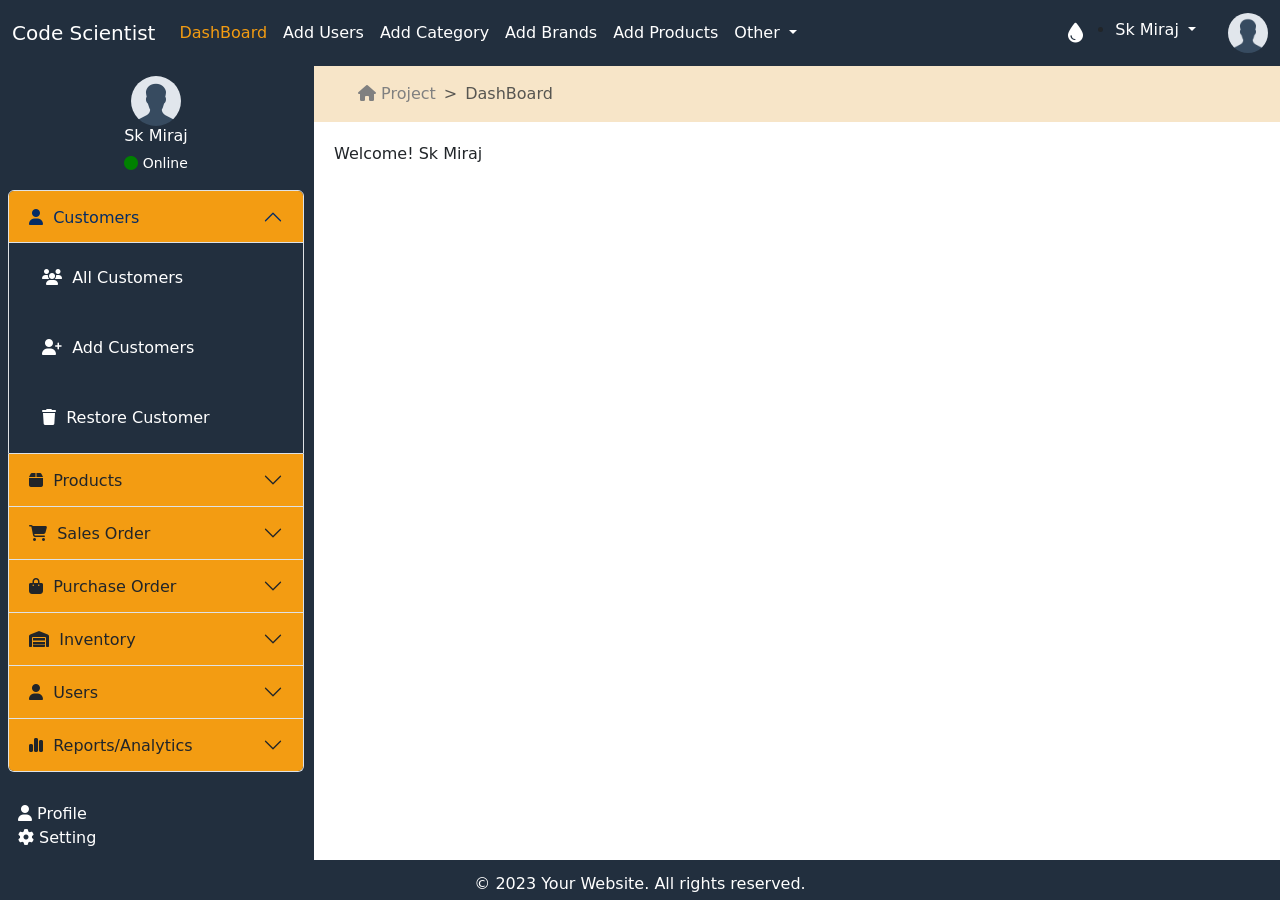
<file: Admin/index.html>
<!DOCTYPE html>
<html lang="en">

<head>
  <meta charset="UTF-8" />
  <meta http-equiv="X-UA-Compatible" content="IE=edge" />
  <meta name="viewport" content="width=device-width, initial-scale=1.0" />
  <title>Admin Panel</title>
  <link href="https://cdn.jsdelivr.net/npm/bootstrap@5.3.0/dist/css/bootstrap.min.css" rel="stylesheet"
    integrity="sha384-9ndCyUaIbzAi2FUVXJi0CjmCapSmO7SnpJef0486qhLnuZ2cdeRhO02iuK6FUUVM" crossorigin="anonymous" />
  <link rel="stylesheet" href="https://cdnjs.cloudflare.com/ajax/libs/font-awesome/6.4.0/css/all.min.css"
    integrity="sha512-iecdLmaskl7CVkqkXNQ/ZH/XLlvWZOJyj7Yy7tcenmpD1ypASozpmT/E0iPtmFIB46ZmdtAc9eNBvH0H/ZpiBw=="
    crossorigin="anonymous" referrerpolicy="no-referrer" />
  <link rel="stylesheet" href="css/style.css" />
  <script defer src="https://cdn.jsdelivr.net/npm/bootstrap@5.3.0/dist/js/bootstrap.bundle.min.js"
    integrity="sha384-geWF76RCwLtnZ8qwWowPQNguL3RmwHVBC9FhGdlKrxdiJJigb/j/68SIy3Te4Bkz" crossorigin="anonymous">
  </script>
  <script defer src="js/custom.js"></script>
</head>

<body>
  <div class="out_body">
    <header>
      <nav class="navbar navbar-expand-lg bg-body-tertiary bg-primary">
        <div class="container-fluid">
          <a class="navbar-brand" href="#">Code Scientist</a>
          <button class="navbar-toggler" type="button" data-bs-toggle="collapse"
            data-bs-target="#navbarSupportedContent" aria-controls="navbarSupportedContent" aria-expanded="false"
            aria-label="Toggle navigation">
            <span class="navbar-toggler-icon"></span>
          </button>
          <div class="collapse navbar-collapse" id="navbarSupportedContent">
            <ul class="navbar-nav me-auto mb-2 mb-lg-0">
              <li class="nav-item">
                <a class="nav-link active" aria-current="page" href="#">DashBoard</a>
              </li>
              <li class="nav-item">
                <a class="nav-link" aria-current="page" href="#">Add Users</a>
              </li>
              <li class="nav-item">
                <a class="nav-link" aria-current="page" href="#">Add Category</a>
              </li>
              <li class="nav-item">
                <a class="nav-link" aria-current="page" href="#">Add Brands</a>
              </li>
              <li class="nav-item">
                <a class="nav-link" aria-current="page" href="#">Add Products</a>
              </li>
              <li class="nav-item dropdown">
                <a class="nav-link dropdown-toggle" href="#" role="button" data-bs-toggle="dropdown"
                  aria-expanded="false">
                  Other
                </a>
                <ul class="dropdown-menu">
                  <li><a class="dropdown-item" href="#">About</a></li>
                  <li><a class="dropdown-item" href="#">Store</a></li>
                  <li>
                    <hr class="dropdown-divider" />
                  </li>
                  <li>
                    <a class="dropdown-item" href="#">Trash</a>
                  </li>
                </ul>
              </li>
            </ul>
            <i style="color: white; font-size: 20px;" class="fa-solid fa-droplet" onclick="toggleTheme()"></i>
            <ul class="nav_profile">
              <li class="nav-item dropdown">
                <a class="nav-link dropdown-toggle" href="#" role="button" data-bs-toggle="dropdown"
                  aria-expanded="false">
                  Sk Miraj
                </a>
                <ul class="dropdown-menu">
                  <li><a class="dropdown-item" href="#">My Profile</a></li>
                  <li><a class="dropdown-item" href="#">Manage Account</a></li>
                  <li>
                    <hr class="dropdown-divider" />
                  </li>
                  <li>
                    <a class="dropdown-item" href="#">Logout</a>
                  </li>
                </ul>
              </li>
            </ul>
            <div class="user_part">
              <img style="width: 40px;" class="" src="uploads/images/avatar.png" alt="avatar" />
            </div>
            <!-- <form class="d-flex" role="search">
                <input
                  class="form-control me-2"
                  type="search"
                  placeholder="Search"
                  aria-label="Search"
                />
                <button class="btn btn-outline-success" type="submit">
                  Search
                </button>
              </form> -->
          </div>
        </div>
      </nav>
    </header>
    <section class="innder_body row">
      <section class="sidebar col-md-4 col-xl-3 col-xxl-2">
        <div class="sidebar_container">
          <div class="user_part">
            <img class="" src="uploads/images/avatar.png" alt="avatar" />
            <h5>Sk Miraj</h5>
            <p><i class="fas fa-circle"></i> Online</p>
          </div>
          <!-- Sidebar Menu Start -->
          <div class="accordion" id="accordionExample">
            <div class="side-body">
              <div class="accordion-item">
                <h2 class="accordion-header">
                  <button class="accordion-button" type="button" data-bs-toggle="collapse" data-bs-target="#collapseOne"
                    aria-expanded="true" aria-controls="collapseOne">
                    <i class="fa-solid fa-user"></i> &nbsp; Customers
                  </button>
                </h2>
                <div id="collapseOne" class="accordion-collapse collapse show" data-bs-parent="#accordionExample">
                  <div class="accordion-body">
                    <a class="btn btn-block" href=""><i class="fa-sharp fa-solid fa-users"></i>&nbsp; All Customers</a>
                  </div>
                  <div class="accordion-body">
                    <a class="btn btn-block" href=""><i class="fa-solid fa-user-plus"></i>&nbsp; Add Customers</a>
                  </div>
                  <div class="accordion-body">
                    <a class="btn btn-block" href=""><i class="fa-solid fa-trash"></i>&nbsp; Restore Customer</a>
                  </div>
                </div>
              </div>
              <div class="accordion-item">
                <h2 class="accordion-header">
                  <button class="accordion-button collapsed" type="button" data-bs-toggle="collapse"
                    data-bs-target="#collapseTwo" aria-expanded="true" aria-controls="collapseTwo">
                    <i class="fa-solid fa-box"></i>&nbsp; Products
                  </button>
                </h2>
                <div id="collapseTwo" class="accordion-collapse collapse" data-bs-parent="#accordionExample">
                  <div class="accordion-body">
                    <a class="btn btn-block" href=""><i class="fa-solid fa-boxes-stacked"></i>&nbsp; All Products</a>
                  </div>
                  <div class="accordion-body">
                    <a class="btn btn-block" href=""><i class="fa-solid fa-box-open"></i>&nbsp; Add Products</a>
                  </div>
                  <div class="accordion-body">
                    <a class="btn btn-block" href=""><i class="fa-solid fa-trash"></i>&nbsp; Restore Product</a>
                  </div>
                </div>
              </div>
              <div class="accordion-item">
                <h2 class="accordion-header">
                  <button class="accordion-button collapsed" type="button" data-bs-toggle="collapse"
                    data-bs-target="#collapseThree" aria-expanded="false" aria-controls="collapseThree">
                    <i class="fa-solid fa-cart-shopping"></i>&nbsp; Sales Order
                  </button>
                </h2>
                <div id="collapseThree" class="accordion-collapse collapse" data-bs-parent="#accordionExample">
                  <div class="accordion-body">
                    <a class="btn btn-block" href=""><i class="fa-solid fa-cart-flatbed"></i>&nbsp; All Orders</a>
                  </div>
                  <div class="accordion-body">
                    <a class="btn btn-block" href=""><i class="fa-solid fa-cart-plus"></i>&nbsp; Create Order</a>
                  </div>
                </div>
              </div>
              <div class="accordion-item">
                <h2 class="accordion-header">
                  <button class="accordion-button collapsed" type="button" data-bs-toggle="collapse"
                    data-bs-target="#collapseFour" aria-expanded="false" aria-controls="collapseFour">
                    <i class="fa-solid fa-bag-shopping"></i>&nbsp; Purchase Order
                  </button>
                </h2>
                <div id="collapseFour" class="accordion-collapse collapse" data-bs-parent="#accordionExample">
                  <div class="accordion-body">
                    <a class="btn btn-block" href=""><i class="fa-solid fa-layer-group"></i>&nbsp; All Orders</a>
                  </div>
                  <div class="accordion-body">
                    <a class="btn btn-block" href=""><i class="fa-solid fa-cart-plus"></i>&nbsp; Create Order</a>
                  </div>
                </div>
              </div>
              <div class="accordion-item">
                <h2 class="accordion-header">
                  <button class="accordion-button collapsed" type="button" data-bs-toggle="collapse"
                    data-bs-target="#collapseFive" aria-expanded="false" aria-controls="collapseFive">
                    <i class="fa-solid fa-warehouse"></i>&nbsp; Inventory
                  </button>
                </h2>
                <div id="collapseFive" class="accordion-collapse collapse" data-bs-parent="#accordionExample">
                  <div class="accordion-body">
                    <a class="btn btn-block" href=""><i class="fa-solid fa-cubes"></i>&nbsp; Current Stock</a>
                  </div>
                  <div class="accordion-body">
                    <a class="btn btn-block" href=""><i class="fa-solid fa-file-pen"></i>&nbsp; Update Stock</a>
                  </div>
                </div>
              </div>
              <div class="accordion-item">
                <h2 class="accordion-header">
                  <button class="accordion-button collapsed" type="button" data-bs-toggle="collapse"
                    data-bs-target="#collapseSix" aria-expanded="false" aria-controls="collapseSix">
                    <i class="fa-solid fa-user"></i>&nbsp; Users
                  </button>
                </h2>
                <div id="collapseSix" class="accordion-collapse collapse" data-bs-parent="#accordionExample">
                  <div class="accordion-body">
                    <a class="btn btn-block" href=""><i class="fa-solid fa-users"></i>&nbsp; All Users</a>
                  </div>
                  <div class="accordion-body">
                    <a class="btn btn-block" href=""><i class="fa-solid fa-user-plus"></i>&nbsp; Add Users</a>
                  </div>
                  <div class="accordion-body">
                    <a class="btn btn-block" href=""><i class="fa-solid fa-toolbox"></i>&nbsp; Roles</a>
                  </div>
                </div>
              </div>
              <div class="accordion-item">
                <h2 class="accordion-header">
                  <button class="accordion-button collapsed" type="button" data-bs-toggle="collapse"
                    data-bs-target="#collapseSeven" aria-expanded="false" aria-controls="collapseSeven">
                    <i class="fa-solid fa-chart-simple"></i>&nbsp; Reports/Analytics
                  </button>
                </h2>
                <div id="collapseSeven" class="accordion-collapse collapse" data-bs-parent="#accordionExample">
                  <div class="accordion-body">
                    <a class="btn btn-block" href=""><i class="fa-solid fa-chart-line"></i>&nbsp; Sales Reports</a>
                  </div>
                  <div class="accordion-body">
                    <a class="btn btn-block" href=""><i class="fa-solid fa-people-line"></i>&nbsp; Customer Reports</a>
                  </div>
                  <div class="accordion-body">
                    <a class="btn btn-block" href=""><i class="fa-solid fa-truck-ramp-box"></i>&nbsp; Inventory
                      Reports</a>
                  </div>
                </div>
              </div>
            </div>
          </div>
          <div class="bottom_sidebar">
            <a href=""><i class="fa-solid fa-user"></i> Profile</a><br>
            <a href=""><i class="fa-solid fa-gear"></i> Setting</a>

          </div>
        </div>
      </section>
      <section class="content col-md-8 col-lg-9 col-xxl-10">
        <!-- Breadcrump Start -->
        <nav class="breadcrumb" style="--bs-breadcrumb-divider: '>'" aria-label="breadcrumb">
          <ol class="breadcrumb">
            <li class="breadcrumb-item"><a href="#"><i class="fa-solid fa-house"></i> Project</a></li>
            <li class="breadcrumb-item active" aria-current="page">DashBoard</li>
          </ol>
        </nav>
        <!-- Breadcrump End -->
        <!-- Content Start -->
        <div class="main_content">
          <p>Welcome! Sk Miraj</p>
        </div>
        <!-- Content End -->
      </section>
    </section>
    <footer class="footer">
      <p>&copy; 2023 Your Website. All rights reserved.</p>
    </footer>

  </div>
</body>

</html>
</file>
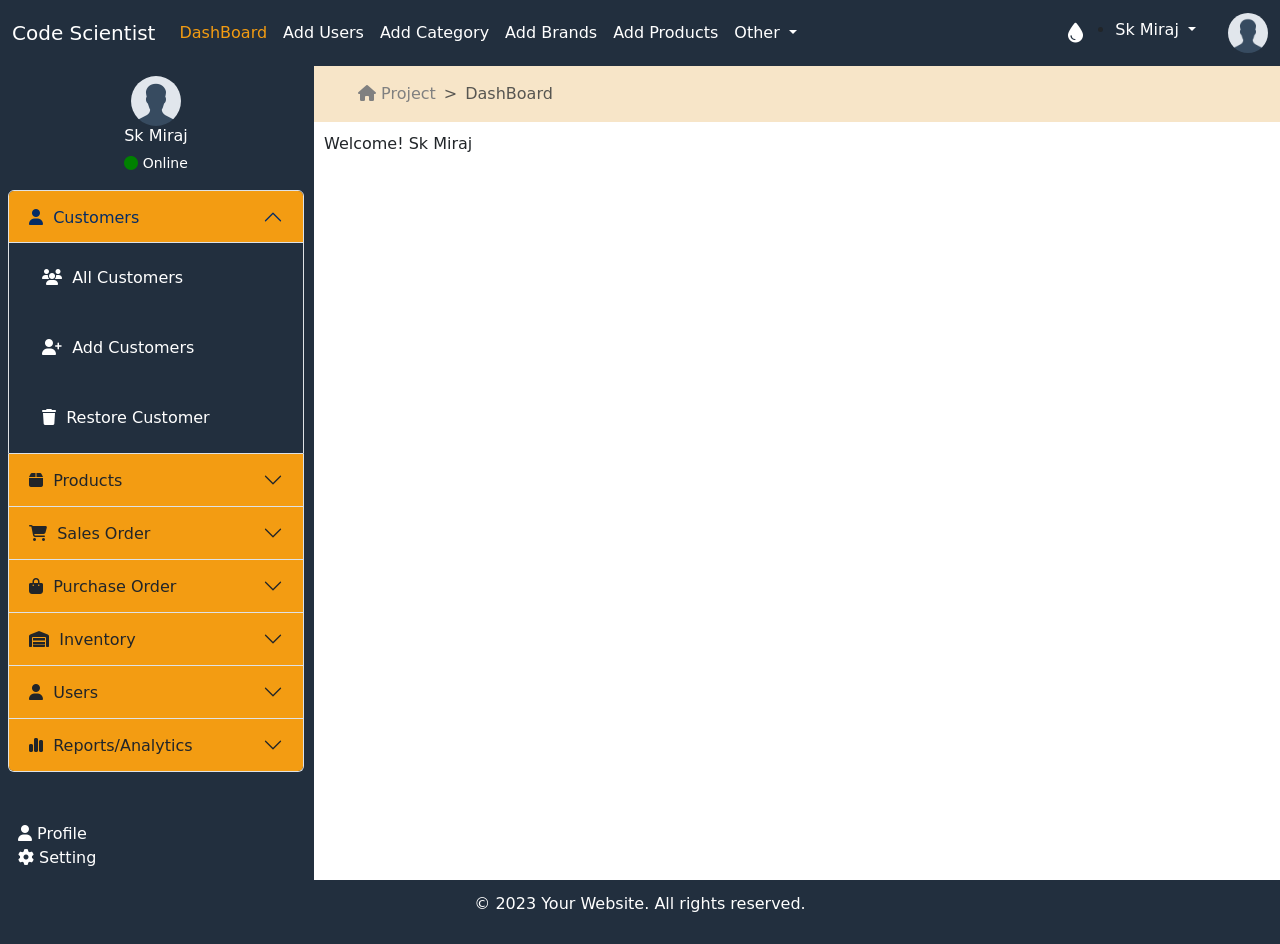
<file: Alamin/Admin/index.html>
<!DOCTYPE html>
<html lang="en">
  <head>
    <meta charset="UTF-8" />
    <meta http-equiv="X-UA-Compatible" content="IE=edge" />
    <meta name="viewport" content="width=device-width, initial-scale=1.0" />
    <title>Admin Panel</title>
    <link
      href="https://cdn.jsdelivr.net/npm/bootstrap@5.3.0/dist/css/bootstrap.min.css"
      rel="stylesheet"
      integrity="sha384-9ndCyUaIbzAi2FUVXJi0CjmCapSmO7SnpJef0486qhLnuZ2cdeRhO02iuK6FUUVM"
      crossorigin="anonymous"
    />
    <link
      rel="stylesheet"
      href="https://cdnjs.cloudflare.com/ajax/libs/font-awesome/6.4.0/css/all.min.css"
      integrity="sha512-iecdLmaskl7CVkqkXNQ/ZH/XLlvWZOJyj7Yy7tcenmpD1ypASozpmT/E0iPtmFIB46ZmdtAc9eNBvH0H/ZpiBw=="
      crossorigin="anonymous"
      referrerpolicy="no-referrer"
    />
    <link rel="stylesheet" href="css/style.css" />
    <script
      defer
      src="https://cdn.jsdelivr.net/npm/bootstrap@5.3.0/dist/js/bootstrap.bundle.min.js"
      integrity="sha384-geWF76RCwLtnZ8qwWowPQNguL3RmwHVBC9FhGdlKrxdiJJigb/j/68SIy3Te4Bkz"
      crossorigin="anonymous"
    ></script>
    <script defer src="js/custom.js"></script>
  </head>
  <body>
    <div class="out_body">
      <header>
        <nav class="navbar navbar-expand-lg bg-body-tertiary bg-primary">
          <div class="container-fluid">
            <a class="navbar-brand" href="#">Code Scientist</a>
            <button
              class="navbar-toggler"
              type="button"
              data-bs-toggle="collapse"
              data-bs-target="#navbarSupportedContent"
              aria-controls="navbarSupportedContent"
              aria-expanded="false"
              aria-label="Toggle navigation"
            >
              <span class="navbar-toggler-icon"></span>
            </button>
            <div class="collapse navbar-collapse" id="navbarSupportedContent">
              <ul class="navbar-nav me-auto mb-2 mb-lg-0">
                <li class="nav-item">
                  <a class="nav-link active" aria-current="page" href="#"
                    >DashBoard</a
                  >
                </li>
                <li class="nav-item">
                  <a class="nav-link" aria-current="page" href="#">Add Users</a>
                </li>
                <li class="nav-item">
                  <a class="nav-link" aria-current="page" href="#"
                    >Add Category</a
                  >
                </li>
                <li class="nav-item">
                  <a class="nav-link" aria-current="page" href="#">Add Brands</a>
                </li>
                <li class="nav-item">
                  <a class="nav-link" aria-current="page" href="#"
                    >Add Products</a
                  >
                </li>
                <li class="nav-item dropdown">
                  <a
                    class="nav-link dropdown-toggle"
                    href="#"
                    role="button"
                    data-bs-toggle="dropdown"
                    aria-expanded="false"
                  >
                    Other
                  </a>
                  <ul class="dropdown-menu">
                    <li><a class="dropdown-item" href="#">About</a></li>
                    <li><a class="dropdown-item" href="#">Store</a></li>
                    <li><hr class="dropdown-divider" /></li>
                    <li>
                      <a class="dropdown-item" href="#">Trash</a>
                    </li>
                  </ul>
                </li>
              </ul>
              <i style="color: white; font-size: 20px;" class="fa-solid fa-droplet" onclick="toggleTheme()"></i>
              <ul class="nav_profile">
                <li class="nav-item dropdown">
                  <a class="nav-link dropdown-toggle" href="#" role="button" data-bs-toggle="dropdown" aria-expanded="false">
                    Sk Miraj
                  </a>
                  <ul class="dropdown-menu">
                    <li><a class="dropdown-item" href="#">My Profile</a></li>
                    <li><a class="dropdown-item" href="#">Manage Account</a></li>
                    <li><hr class="dropdown-divider" /></li>
                    <li>
                      <a class="dropdown-item" href="#">Logout</a>
                    </li>
                  </ul>
                </li>
              </ul>
              <div class="user_part">
                <img style="width: 40px;" class="" src="uploads/images/avatar.png" alt="avatar"/>
              </div>
              <!-- <form class="d-flex" role="search">
                <input
                  class="form-control me-2"
                  type="search"
                  placeholder="Search"
                  aria-label="Search"
                />
                <button class="btn btn-outline-success" type="submit">
                  Search
                </button>
              </form> -->
            </div>
          </div>
        </nav>
      </header>
      <section class="innder_body row">
        <section class="sidebar col-md-4 col-xl-3 col-xxl-2">
          <div class="sidebar_container">
            <div class="user_part">
              <img class="" src="uploads/images/avatar.png" alt="avatar"/>
              <h5>Sk Miraj</h5>
              <p><i class="fas fa-circle"></i> Online</p>
            </div>
            <!-- Sidebar Menu Start -->
            <div class="accordion" id="accordionExample">
              <div class="side-body">
                <div class="accordion-item">
                  <h2 class="accordion-header">
                    <button class="accordion-button" type="button" data-bs-toggle="collapse" data-bs-target="#collapseOne" aria-expanded="true" aria-controls="collapseOne">
                      <i class="fa-solid fa-user"></i> &nbsp; Customers
                    </button>
                  </h2>
                  <div
                    id="collapseOne"
                    class="accordion-collapse collapse show"
                    data-bs-parent="#accordionExample"
                  >
                    <div class="accordion-body">
                      <a class="btn btn-block" href=""
                        ><i class="fa-sharp fa-solid fa-users"></i>&nbsp; All Customers</a
                      >
                    </div>
                    <div class="accordion-body">
                      <a class="btn btn-block" href=""
                        ><i class="fa-solid fa-user-plus"></i>&nbsp; Add Customers</a
                      >
                    </div>
                    <div class="accordion-body">
                      <a class="btn btn-block" href=""
                        ><i class="fa-solid fa-trash"></i>&nbsp; Restore Customer</a
                      >
                    </div>
                  </div>
                </div>
                <div class="accordion-item">
                  <h2 class="accordion-header">
                    <button
                      class="accordion-button collapsed" type="button" data-bs-toggle="collapse"  data-bs-target="#collapseTwo" aria-expanded="true" aria-controls="collapseTwo">
                      <i class="fa-solid fa-box"></i>&nbsp; Products
                    </button>
                  </h2>
                  <div id="collapseTwo" class="accordion-collapse collapse" data-bs-parent="#accordionExample">
                      <div class="accordion-body">
                        <a class="btn btn-block" href=""><i class="fa-solid fa-boxes-stacked"></i>&nbsp; All Products</a>
                      </div>
                      <div class="accordion-body">
                        <a class="btn btn-block" href=""><i class="fa-solid fa-box-open"></i>&nbsp; Add Products</a>
                      </div>
                      <div class="accordion-body">
                        <a class="btn btn-block" href=""><i class="fa-solid fa-trash"></i>&nbsp; Restore Product</a>
                      </div>
                  </div>
                </div>
                <div class="accordion-item">
                  <h2 class="accordion-header">
                    <button class="accordion-button collapsed" type="button" data-bs-toggle="collapse" data-bs-target="#collapseThree" aria-expanded="false" aria-controls="collapseThree">
                      <i class="fa-solid fa-cart-shopping"></i>&nbsp; Sales Order
                    </button>
                  </h2>
                  <div id="collapseThree" class="accordion-collapse collapse" data-bs-parent="#accordionExample">
                    <div class="accordion-body">
                      <a class="btn btn-block" href=""><i class="fa-solid fa-cart-flatbed"></i>&nbsp; All Orders</a>
                    </div>
                    <div class="accordion-body">
                      <a class="btn btn-block" href=""><i class="fa-solid fa-cart-plus"></i>&nbsp; Create Order</a>
                    </div>
                  </div>
                </div>
                <div class="accordion-item">
                  <h2 class="accordion-header">
                    <button
                      class="accordion-button collapsed" type="button"
                      data-bs-toggle="collapse" data-bs-target="#collapseFour" aria-expanded="false" aria-controls="collapseFour">
                      <i class="fa-solid fa-bag-shopping"></i>&nbsp; Purchase Order
                    </button>
                  </h2>
                  <div
                    id="collapseFour"
                    class="accordion-collapse collapse"
                    data-bs-parent="#accordionExample"
                  >
                    <div class="accordion-body">
                      <a class="btn btn-block" href=""><i class="fa-solid fa-layer-group"></i>&nbsp; All Orders</a>
                    </div>
                    <div class="accordion-body">
                      <a class="btn btn-block" href=""><i class="fa-solid fa-cart-plus"></i>&nbsp; Create Order</a>
                    </div>
                  </div>
                </div>
                <div class="accordion-item">
                  <h2 class="accordion-header">
                    <button
                      class="accordion-button collapsed" type="button" data-bs-toggle="collapse" data-bs-target="#collapseFive" aria-expanded="false" aria-controls="collapseFive">
                      <i class="fa-solid fa-warehouse"></i>&nbsp; Inventory
                    </button>
                  </h2>
                  <div
                    id="collapseFive"
                    class="accordion-collapse collapse"
                    data-bs-parent="#accordionExample"
                  >
                    <div class="accordion-body">
                      <a class="btn btn-block" href=""><i class="fa-solid fa-cubes"></i>&nbsp; Current Stock</a>
                    </div>
                    <div class="accordion-body">
                      <a class="btn btn-block" href=""><i class="fa-solid fa-file-pen"></i>&nbsp; Update Stock</a>
                    </div>
                  </div>
                </div>
                <div class="accordion-item">
                  <h2 class="accordion-header">
                    <button
                      class="accordion-button collapsed" type="button" data-bs-toggle="collapse" data-bs-target="#collapseSix" aria-expanded="false" aria-controls="collapseSix">
                      <i class="fa-solid fa-user"></i>&nbsp; Users
                    </button>
                  </h2>
                  <div
                    id="collapseSix"
                    class="accordion-collapse collapse"
                    data-bs-parent="#accordionExample"
                  >
                    <div class="accordion-body">
                      <a class="btn btn-block" href=""><i class="fa-solid fa-users"></i>&nbsp; All Users</a>
                    </div>
                    <div class="accordion-body">
                      <a class="btn btn-block" href=""><i class="fa-solid fa-user-plus"></i>&nbsp; Add Users</a>
                    </div>
                    <div class="accordion-body">
                      <a class="btn btn-block" href=""><i class="fa-solid fa-toolbox"></i>&nbsp; Roles</a>
                    </div>
                  </div>
                </div>
                <div class="accordion-item">
                  <h2 class="accordion-header">
                    <button
                      class="accordion-button collapsed" type="button" data-bs-toggle="collapse" data-bs-target="#collapseSeven" aria-expanded="false" aria-controls="collapseSeven">
                      <i class="fa-solid fa-chart-simple"></i>&nbsp; Reports/Analytics
                    </button>
                  </h2>
                  <div
                    id="collapseSeven"
                    class="accordion-collapse collapse"
                    data-bs-parent="#accordionExample"
                  >
                    <div class="accordion-body">
                      <a class="btn btn-block" href=""><i class="fa-solid fa-chart-line"></i>&nbsp; Sales Reports</a>
                    </div>
                    <div class="accordion-body">
                      <a class="btn btn-block" href=""><i class="fa-solid fa-people-line"></i>&nbsp; Customer Reports</a>
                    </div>
                    <div class="accordion-body">
                      <a class="btn btn-block" href=""><i class="fa-solid fa-truck-ramp-box"></i>&nbsp; Inventory Reports</a>
                    </div>
                  </div>
                </div>
              </div>
            </div>
            <div class="bottom_sidebar">
              <a href=""><i class="fa-solid fa-user"></i> Profile</a><br>
              <a href=""><i class="fa-solid fa-gear"></i> Setting</a>

            </div>
          </div>
        </section>
        <section class="content col-md-8 col-lg-9 col-xxl-10">
          <!-- Breadcrump Start -->
          <nav class="breadcrumb" style="--bs-breadcrumb-divider: '>'" aria-label="breadcrumb">
            <ol class="breadcrumb">
              <li class="breadcrumb-item"><a href="#"><i class="fa-solid fa-house"></i> Project</a></li>
              <li class="breadcrumb-item active" aria-current="page">DashBoard</li>
            </ol>
          </nav>
           <!-- Breadcrump End -->
           <!-- Content Start -->
            <div class="main_content">
              <p>Welcome! Sk Miraj</p>
            </div>
           <!-- Content End -->
        </section>
      </section>
      <footer class="footer">
        <p>&copy; 2023 Your Website. All rights reserved.</p>
      </footer>
      
    </div>
  </body>
</html>
</file>
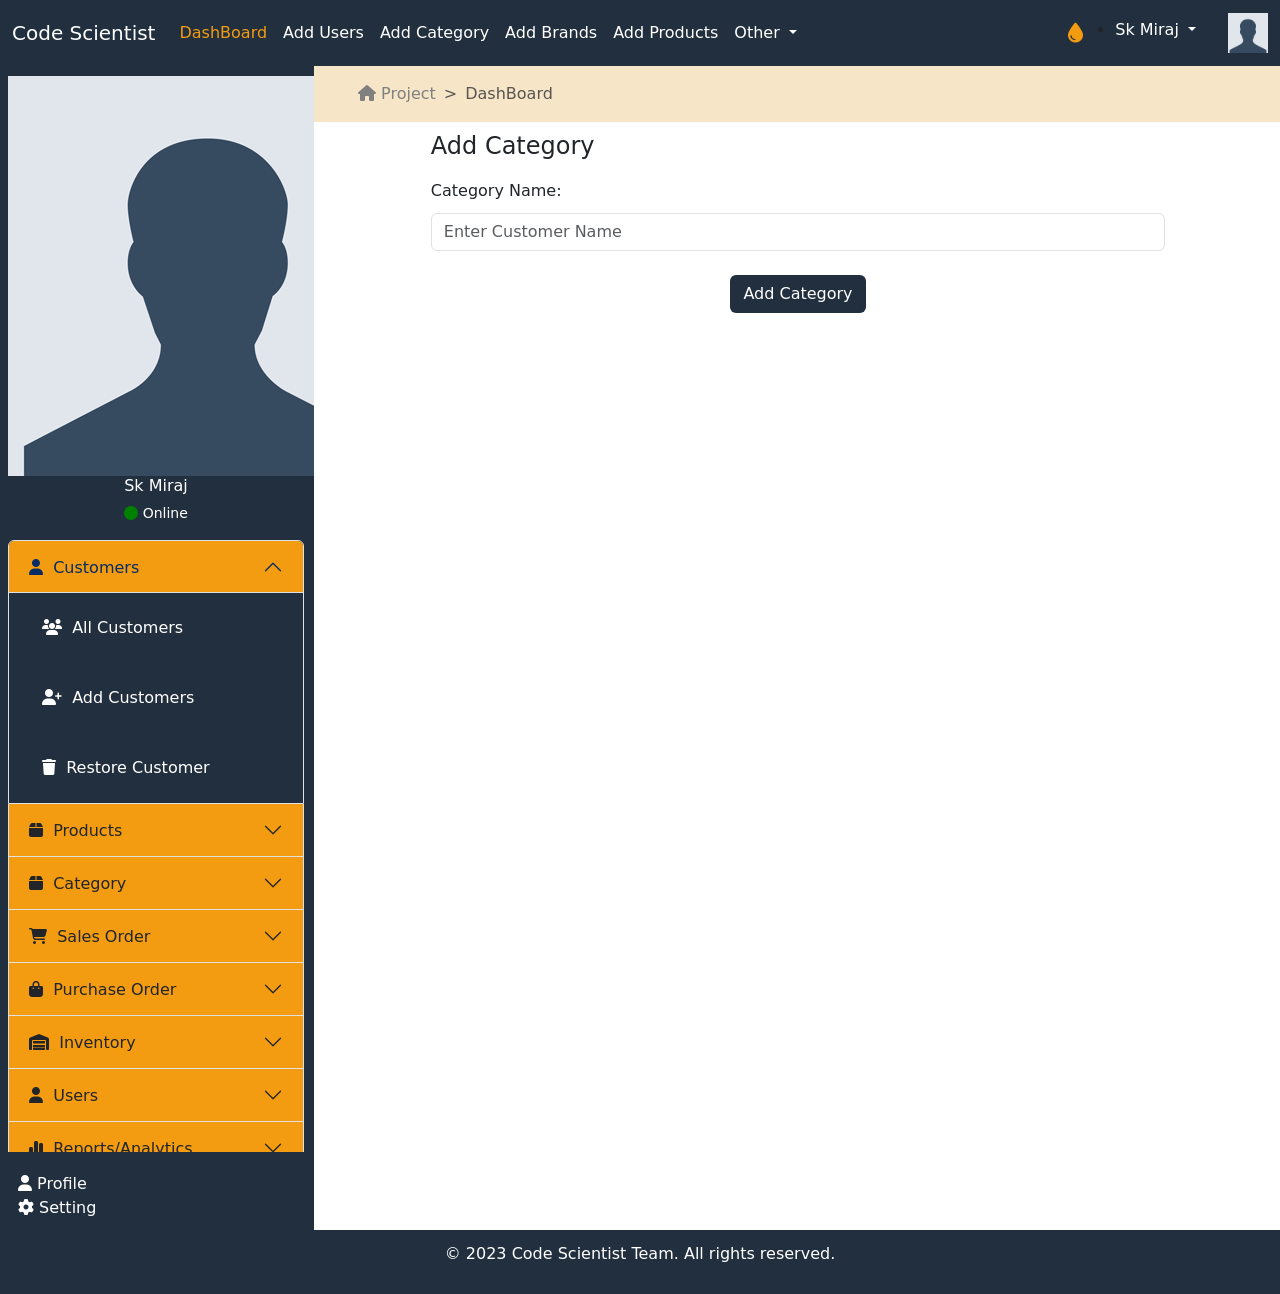
<file: Admin Project/add_category.html>
<!DOCTYPE html>
<html lang="en">
  <head>
    <meta charset="UTF-8" />
    <meta http-equiv="X-UA-Compatible" content="IE=edge" />
    <meta name="viewport" content="width=device-width, initial-scale=1.0" />
    <title>Admin Panel</title>
    <link
      href="https://cdn.jsdelivr.net/npm/bootstrap@5.3.0/dist/css/bootstrap.min.css"
      rel="stylesheet"
      integrity="sha384-9ndCyUaIbzAi2FUVXJi0CjmCapSmO7SnpJef0486qhLnuZ2cdeRhO02iuK6FUUVM"
      crossorigin="anonymous"
    />
    <link
      rel="stylesheet"
      href="https://cdnjs.cloudflare.com/ajax/libs/font-awesome/6.4.0/css/all.min.css"
      integrity="sha512-iecdLmaskl7CVkqkXNQ/ZH/XLlvWZOJyj7Yy7tcenmpD1ypASozpmT/E0iPtmFIB46ZmdtAc9eNBvH0H/ZpiBw=="
      crossorigin="anonymous"
      referrerpolicy="no-referrer"
    />
    <link rel="stylesheet" href="css/style.css" />
    <script
      defer
      src="https://cdn.jsdelivr.net/npm/bootstrap@5.3.0/dist/js/bootstrap.bundle.min.js"
      integrity="sha384-geWF76RCwLtnZ8qwWowPQNguL3RmwHVBC9FhGdlKrxdiJJigb/j/68SIy3Te4Bkz"
      crossorigin="anonymous"
    ></script>
    <script defer src="js/custom.js"></script>
  </head>
  <body>
    <div class="out_body">
      <header>
        <nav class="navbar navbar-expand-lg bg-body-tertiary bg-primary">
          <div class="container-fluid">
            <a class="navbar-brand" href="#">Code Scientist</a>
            <button
              class="navbar-toggler"
              type="button"
              data-bs-toggle="collapse"
              data-bs-target="#navbarSupportedContent"
              aria-controls="navbarSupportedContent"
              aria-expanded="false"
              aria-label="Toggle navigation"
            >
              <span class="navbar-toggler-icon"></span>
            </button>
            <div class="collapse navbar-collapse" id="navbarSupportedContent">
              <ul class="navbar-nav me-auto mb-2 mb-lg-0">
                <li class="nav-item">
                  <a class="nav-link active" aria-current="page" href="#"
                    >DashBoard</a
                  >
                </li>
                <li class="nav-item">
                  <a class="nav-link" aria-current="page" href="#">Add Users</a>
                </li>
                <li class="nav-item">
                  <a class="nav-link" aria-current="page" href="#"
                    >Add Category</a
                  >
                </li>
                <li class="nav-item">
                  <a class="nav-link" aria-current="page" href="#">Add Brands</a>
                </li>
                <li class="nav-item">
                  <a class="nav-link" aria-current="page" href="#"
                    >Add Products</a
                  >
                </li>
                <li class="nav-item dropdown">
                  <a
                    class="nav-link dropdown-toggle"
                    href="#"
                    role="button"
                    data-bs-toggle="dropdown"
                    aria-expanded="false"
                  >
                    Other
                  </a>
                  <ul class="dropdown-menu">
                    <li><a class="dropdown-item" href="#">About</a></li>
                    <li><a class="dropdown-item" href="#">Store</a></li>
                    <li><hr class="dropdown-divider" /></li>
                    <li>
                      <a class="dropdown-item" href="#">Trash</a>
                    </li>
                  </ul>
                </li>
              </ul>
              <i style="color: white; font-size: 20px;" class="fa-solid fa-droplet" onclick="toggleTheme()"></i>
              <ul class="nav_profile">
                <li class="nav-item dropdown">
                  <a class="nav-link dropdown-toggle" href="#" role="button" data-bs-toggle="dropdown" aria-expanded="false">
                    Sk Miraj
                  </a>
                  <ul class="dropdown-menu">
                    <li><a class="dropdown-item" href="#">My Profile</a></li>
                    <li><a class="dropdown-item" href="#">Manage Account</a></li>
                    <li><hr class="dropdown-divider" /></li>
                    <li>
                      <a class="dropdown-item" href="#">Logout</a>
                    </li>
                  </ul>
                </li>
              </ul>
              <div class="user_part">
                <img style="width: 40px;" class="" src="uploads/images/avatar.png" alt="avatar"/>
              </div>
              <!-- <form class="d-flex" role="search">
                <input
                  class="form-control me-2"
                  type="search"
                  placeholder="Search"
                  aria-label="Search"
                />
                <button class="btn btn-outline-success" type="submit">
                  Search
                </button>
              </form> -->
            </div>
          </div>
        </nav>
      </header>
      <section class="innder_body row">
        <section class="sidebar col-md-4 col-xl-3 col-xxl-2">
          <div class="sidebar_container">
            <div class="user_part">
              <img class="" src="uploads/images/avatar.png" alt="avatar"/>
              <h5>Sk Miraj</h5>
              <p><i class="fas fa-circle"></i> Online</p>
            </div>
            <!-- Sidebar Menu Start -->
            <div class="accordion" id="accordionExample">
              <div class="side-body">
                <div class="accordion-item">
                  <h2 class="accordion-header">
                    <button class="accordion-button" type="button" data-bs-toggle="collapse" data-bs-target="#collapseOne" aria-expanded="true" aria-controls="collapseOne">
                      <i class="fa-solid fa-user"></i> &nbsp; Customers
                    </button>
                  </h2>
                  <div
                    id="collapseOne"
                    class="accordion-collapse collapse show"
                    data-bs-parent="#accordionExample"
                  >
                    <div class="accordion-body">
                      <a class="btn btn-block" href=""
                        ><i class="fa-sharp fa-solid fa-users"></i>&nbsp; All Customers</a
                      >
                    </div>
                    <div class="accordion-body">
                      <a class="btn btn-block" href=""
                        ><i class="fa-solid fa-user-plus"></i>&nbsp; Add Customers</a
                      >
                    </div>
                    <div class="accordion-body">
                      <a class="btn btn-block" href=""
                        ><i class="fa-solid fa-trash"></i>&nbsp; Restore Customer</a
                      >
                    </div>
                  </div>
                </div>
                <div class="accordion-item">
                  <h2 class="accordion-header">
                    <button
                      class="accordion-button collapsed" type="button" data-bs-toggle="collapse"  data-bs-target="#collapseTwo" aria-expanded="true" aria-controls="collapseTwo">
                      <i class="fa-solid fa-box"></i>&nbsp; Products
                    </button>
                  </h2>
                  <div id="collapseTwo" class="accordion-collapse collapse" data-bs-parent="#accordionExample">
                      <div class="accordion-body">
                        <a class="btn btn-block" href=""><i class="fa-solid fa-boxes-stacked"></i>&nbsp; All Products</a>
                      </div>
                      <div class="accordion-body">
                        <a class="btn btn-block" href=""><i class="fa-solid fa-box-open"></i>&nbsp; Add Products</a>
                      </div>
                      <div class="accordion-body">
                        <a class="btn btn-block" href=""><i class="fa-solid fa-trash"></i>&nbsp; Restore Product</a>
                      </div>
                  </div>
                </div>
                <div class="accordion-item">
                  <h2 class="accordion-header">
                    <button
                      class="accordion-button collapsed" type="button" data-bs-toggle="collapse"  data-bs-target="#collapseEight" aria-expanded="true" aria-controls="collapseEight">
                      <i class="fa-solid fa-box"></i>&nbsp; Category
                    </button>
                  </h2>
                  <div id="collapseEight" class="accordion-collapse collapse" data-bs-parent="#accordionExample">
                      <div class="accordion-body">
                        <a class="btn btn-block" href=""><i class="fa-solid fa-sitemap"></i>&nbsp; All Categories</a>
                      </div>
                      <div class="accordion-body">
                        <a class="btn btn-block" href=""><i class="fa-solid fa-sitemap"></i>&nbsp; All SubCategories</a>
                      </div>
                      <div class="accordion-body">
                        <a class="btn btn-block" href=""><i class="fa-solid fa-circle-plus"></i>&nbsp; Add Category</a>
                      </div>
                      <div class="accordion-body">
                        <a class="btn btn-block" href=""><i class="fa-solid fa-circle-plus"></i>&nbsp; Add SubCategory</a>
                      </div>
                      <div class="accordion-body">
                        <a class="btn btn-block" href=""><i class="fa-solid fa-screwdriver-wrench"></i>&nbsp; Reassign Sub Category</a>
                      </div>
                      <div class="accordion-body">
                        <a class="btn btn-block" href=""><i class="fa-solid fa-trash"></i>&nbsp; Restore Categories</a>
                      </div>
                  </div>
                </div>
                <div class="accordion-item">
                  <h2 class="accordion-header">
                    <button class="accordion-button collapsed" type="button" data-bs-toggle="collapse" data-bs-target="#collapseThree" aria-expanded="false" aria-controls="collapseThree">
                      <i class="fa-solid fa-cart-shopping"></i>&nbsp; Sales Order
                    </button>
                  </h2>
                  <div id="collapseThree" class="accordion-collapse collapse" data-bs-parent="#accordionExample">
                    <div class="accordion-body">
                      <a class="btn btn-block" href=""><i class="fa-solid fa-cart-flatbed"></i>&nbsp; All Orders</a>
                    </div>
                    <div class="accordion-body">
                      <a class="btn btn-block" href=""><i class="fa-solid fa-cart-plus"></i>&nbsp; Create Order</a>
                    </div>
                  </div>
                </div>
                <div class="accordion-item">
                  <h2 class="accordion-header">
                    <button
                      class="accordion-button collapsed" type="button"
                      data-bs-toggle="collapse" data-bs-target="#collapseFour" aria-expanded="false" aria-controls="collapseFour">
                      <i class="fa-solid fa-bag-shopping"></i>&nbsp; Purchase Order
                    </button>
                  </h2>
                  <div
                    id="collapseFour"
                    class="accordion-collapse collapse"
                    data-bs-parent="#accordionExample"
                  >
                    <div class="accordion-body">
                      <a class="btn btn-block" href=""><i class="fa-solid fa-layer-group"></i>&nbsp; All Orders</a>
                    </div>
                    <div class="accordion-body">
                      <a class="btn btn-block" href=""><i class="fa-solid fa-cart-plus"></i>&nbsp; Create Order</a>
                    </div>
                  </div>
                </div>
                <div class="accordion-item">
                  <h2 class="accordion-header">
                    <button
                      class="accordion-button collapsed" type="button" data-bs-toggle="collapse" data-bs-target="#collapseFive" aria-expanded="false" aria-controls="collapseFive">
                      <i class="fa-solid fa-warehouse"></i>&nbsp; Inventory
                    </button>
                  </h2>
                  <div
                    id="collapseFive"
                    class="accordion-collapse collapse"
                    data-bs-parent="#accordionExample"
                  >
                    <div class="accordion-body">
                      <a class="btn btn-block" href=""><i class="fa-solid fa-cubes"></i>&nbsp; Current Stock</a>
                    </div>
                    <div class="accordion-body">
                      <a class="btn btn-block" href=""><i class="fa-solid fa-file-pen"></i>&nbsp; Update Stock</a>
                    </div>
                  </div>
                </div>
                <div class="accordion-item">
                  <h2 class="accordion-header">
                    <button
                      class="accordion-button collapsed" type="button" data-bs-toggle="collapse" data-bs-target="#collapseSix" aria-expanded="false" aria-controls="collapseSix">
                      <i class="fa-solid fa-user"></i>&nbsp; Users
                    </button>
                  </h2>
                  <div
                    id="collapseSix"
                    class="accordion-collapse collapse"
                    data-bs-parent="#accordionExample"
                  >
                    <div class="accordion-body">
                      <a class="btn btn-block" href=""><i class="fa-solid fa-users"></i>&nbsp; All Users</a>
                    </div>
                    <div class="accordion-body">
                      <a class="btn btn-block" href=""><i class="fa-solid fa-user-plus"></i>&nbsp; Add Users</a>
                    </div>
                    <div class="accordion-body">
                      <a class="btn btn-block" href=""><i class="fa-solid fa-toolbox"></i>&nbsp; Roles</a>
                    </div>
                  </div>
                </div>
                <div class="accordion-item">
                  <h2 class="accordion-header">
                    <button
                      class="accordion-button collapsed" type="button" data-bs-toggle="collapse" data-bs-target="#collapseSeven" aria-expanded="false" aria-controls="collapseSeven">
                      <i class="fa-solid fa-chart-simple"></i>&nbsp; Reports/Analytics
                    </button>
                  </h2>
                  <div
                    id="collapseSeven"
                    class="accordion-collapse collapse"
                    data-bs-parent="#accordionExample"
                  >
                    <div class="accordion-body">
                      <a class="btn btn-block" href=""><i class="fa-solid fa-chart-line"></i>&nbsp; Sales Reports</a>
                    </div>
                    <div class="accordion-body">
                      <a class="btn btn-block" href=""><i class="fa-solid fa-people-line"></i>&nbsp; Customer Reports</a>
                    </div>
                    <div class="accordion-body">
                      <a class="btn btn-block" href=""><i class="fa-solid fa-truck-ramp-box"></i>&nbsp; Inventory Reports</a>
                    </div>
                  </div>
                </div>
              </div>
            </div>
            <div class="bottom_sidebar">
              <a href=""><i class="fa-solid fa-user"></i> Profile</a><br>
              <a href=""><i class="fa-solid fa-gear"></i> Setting</a>

            </div>
          </div>
        </section>
        <section class="content col-md-8 col-xl-9 col-xxl-10">
          <!-- Breadcrump Start -->
          <nav class="breadcrumb" style="--bs-breadcrumb-divider: '>'" aria-label="breadcrumb">
            <ol class="breadcrumb">
              <li class="breadcrumb-item"><a href="#"><i class="fa-solid fa-house"></i> Project</a></li>
              <li class="breadcrumb-item active" aria-current="page">DashBoard</li>
            </ol>
          </nav>
           <!-- Breadcrump End -->
           <!-- Content Start -->
            <div class="main_content">
                <div class="form-body container" style="width: 80%; margin:0 auto">
                    <h4>Add Category</h4>
                    <form action="">
                        <div class="form-group">
                          <label for="">Category Name:</label>
                          <input class="form-control" type="text" placeholder="Enter Customer Name">
                        </div>
                        <br>
                        <input type="submit" class="mybtn-hightlight btn" value="Add Category">
                    </form>
                </div>
            </div>
           <!-- Content End -->
        </section>
      </section>
      <footer class="footer">
        <p>&copy; 2023 Code Scientist Team. All rights reserved.</p>
      </footer>
      
    </div>
  </body>
</html>
</file>
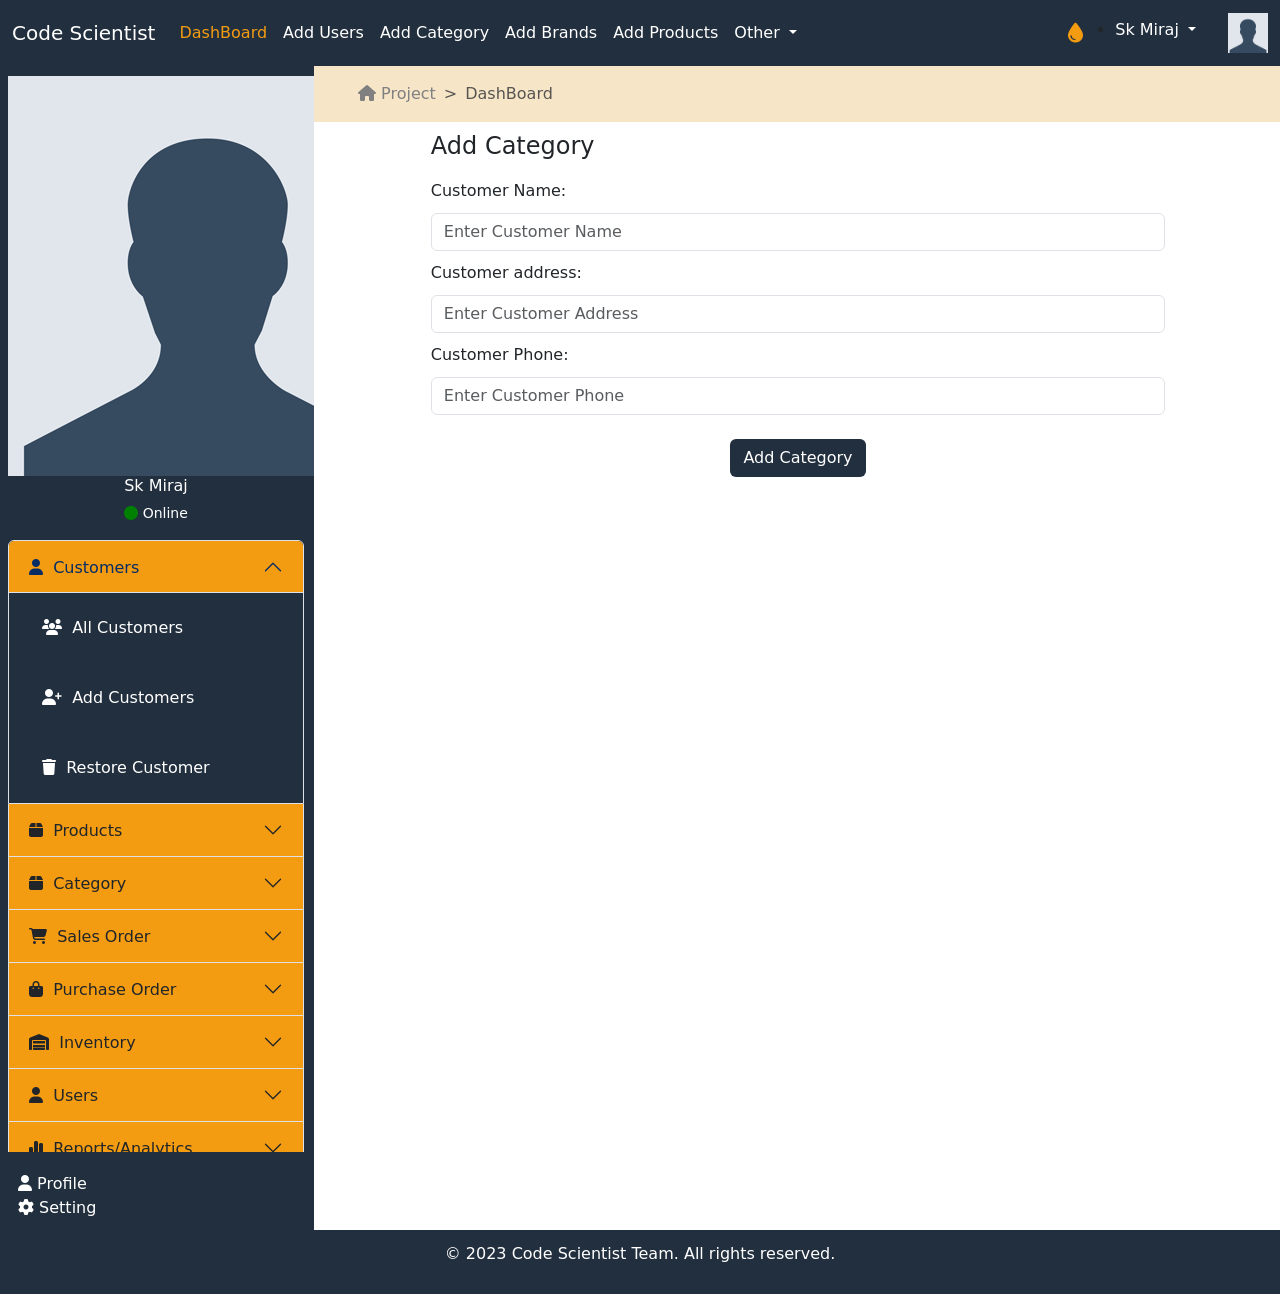
<file: Admin Project/add_customers.html>
<!DOCTYPE html>
<html lang="en">
  <head>
    <meta charset="UTF-8" />
    <meta http-equiv="X-UA-Compatible" content="IE=edge" />
    <meta name="viewport" content="width=device-width, initial-scale=1.0" />
    <title>Admin Panel</title>
    <link
      href="https://cdn.jsdelivr.net/npm/bootstrap@5.3.0/dist/css/bootstrap.min.css"
      rel="stylesheet"
      integrity="sha384-9ndCyUaIbzAi2FUVXJi0CjmCapSmO7SnpJef0486qhLnuZ2cdeRhO02iuK6FUUVM"
      crossorigin="anonymous"
    />
    <link
      rel="stylesheet"
      href="https://cdnjs.cloudflare.com/ajax/libs/font-awesome/6.4.0/css/all.min.css"
      integrity="sha512-iecdLmaskl7CVkqkXNQ/ZH/XLlvWZOJyj7Yy7tcenmpD1ypASozpmT/E0iPtmFIB46ZmdtAc9eNBvH0H/ZpiBw=="
      crossorigin="anonymous"
      referrerpolicy="no-referrer"
    />
    <link rel="stylesheet" href="css/style.css" />
    <script
      defer
      src="https://cdn.jsdelivr.net/npm/bootstrap@5.3.0/dist/js/bootstrap.bundle.min.js"
      integrity="sha384-geWF76RCwLtnZ8qwWowPQNguL3RmwHVBC9FhGdlKrxdiJJigb/j/68SIy3Te4Bkz"
      crossorigin="anonymous"
    ></script>
    <script defer src="js/custom.js"></script>
  </head>
  <body>
    <div class="out_body">
      <header>
        <nav class="navbar navbar-expand-lg bg-body-tertiary bg-primary">
          <div class="container-fluid">
            <a class="navbar-brand" href="#">Code Scientist</a>
            <button
              class="navbar-toggler"
              type="button"
              data-bs-toggle="collapse"
              data-bs-target="#navbarSupportedContent"
              aria-controls="navbarSupportedContent"
              aria-expanded="false"
              aria-label="Toggle navigation"
            >
              <span class="navbar-toggler-icon"></span>
            </button>
            <div class="collapse navbar-collapse" id="navbarSupportedContent">
              <ul class="navbar-nav me-auto mb-2 mb-lg-0">
                <li class="nav-item">
                  <a class="nav-link active" aria-current="page" href="#"
                    >DashBoard</a
                  >
                </li>
                <li class="nav-item">
                  <a class="nav-link" aria-current="page" href="#">Add Users</a>
                </li>
                <li class="nav-item">
                  <a class="nav-link" aria-current="page" href="#"
                    >Add Category</a
                  >
                </li>
                <li class="nav-item">
                  <a class="nav-link" aria-current="page" href="#">Add Brands</a>
                </li>
                <li class="nav-item">
                  <a class="nav-link" aria-current="page" href="#"
                    >Add Products</a
                  >
                </li>
                <li class="nav-item dropdown">
                  <a
                    class="nav-link dropdown-toggle"
                    href="#"
                    role="button"
                    data-bs-toggle="dropdown"
                    aria-expanded="false"
                  >
                    Other
                  </a>
                  <ul class="dropdown-menu">
                    <li><a class="dropdown-item" href="#">About</a></li>
                    <li><a class="dropdown-item" href="#">Store</a></li>
                    <li><hr class="dropdown-divider" /></li>
                    <li>
                      <a class="dropdown-item" href="#">Trash</a>
                    </li>
                  </ul>
                </li>
              </ul>
              <i style="color: white; font-size: 20px;" class="fa-solid fa-droplet" onclick="toggleTheme()"></i>
              <ul class="nav_profile">
                <li class="nav-item dropdown">
                  <a class="nav-link dropdown-toggle" href="#" role="button" data-bs-toggle="dropdown" aria-expanded="false">
                    Sk Miraj
                  </a>
                  <ul class="dropdown-menu">
                    <li><a class="dropdown-item" href="#">My Profile</a></li>
                    <li><a class="dropdown-item" href="#">Manage Account</a></li>
                    <li><hr class="dropdown-divider" /></li>
                    <li>
                      <a class="dropdown-item" href="#">Logout</a>
                    </li>
                  </ul>
                </li>
              </ul>
              <div class="user_part">
                <img style="width: 40px;" class="" src="uploads/images/avatar.png" alt="avatar"/>
              </div>
              <!-- <form class="d-flex" role="search">
                <input
                  class="form-control me-2"
                  type="search"
                  placeholder="Search"
                  aria-label="Search"
                />
                <button class="btn btn-outline-success" type="submit">
                  Search
                </button>
              </form> -->
            </div>
          </div>
        </nav>
      </header>
      <section class="innder_body row">
        <section class="sidebar col-md-4 col-xl-3 col-xxl-2">
          <div class="sidebar_container">
            <div class="user_part">
              <img class="" src="uploads/images/avatar.png" alt="avatar"/>
              <h5>Sk Miraj</h5>
              <p><i class="fas fa-circle"></i> Online</p>
            </div>
            <!-- Sidebar Menu Start -->
            <div class="accordion" id="accordionExample">
              <div class="side-body">
                <div class="accordion-item">
                  <h2 class="accordion-header">
                    <button class="accordion-button" type="button" data-bs-toggle="collapse" data-bs-target="#collapseOne" aria-expanded="true" aria-controls="collapseOne">
                      <i class="fa-solid fa-user"></i> &nbsp; Customers
                    </button>
                  </h2>
                  <div
                    id="collapseOne"
                    class="accordion-collapse collapse show"
                    data-bs-parent="#accordionExample"
                  >
                    <div class="accordion-body">
                      <a class="btn btn-block" href=""
                        ><i class="fa-sharp fa-solid fa-users"></i>&nbsp; All Customers</a
                      >
                    </div>
                    <div class="accordion-body">
                      <a class="btn btn-block" href=""
                        ><i class="fa-solid fa-user-plus"></i>&nbsp; Add Customers</a
                      >
                    </div>
                    <div class="accordion-body">
                      <a class="btn btn-block" href=""
                        ><i class="fa-solid fa-trash"></i>&nbsp; Restore Customer</a
                      >
                    </div>
                  </div>
                </div>
                <div class="accordion-item">
                  <h2 class="accordion-header">
                    <button
                      class="accordion-button collapsed" type="button" data-bs-toggle="collapse"  data-bs-target="#collapseTwo" aria-expanded="true" aria-controls="collapseTwo">
                      <i class="fa-solid fa-box"></i>&nbsp; Products
                    </button>
                  </h2>
                  <div id="collapseTwo" class="accordion-collapse collapse" data-bs-parent="#accordionExample">
                      <div class="accordion-body">
                        <a class="btn btn-block" href=""><i class="fa-solid fa-boxes-stacked"></i>&nbsp; All Products</a>
                      </div>
                      <div class="accordion-body">
                        <a class="btn btn-block" href=""><i class="fa-solid fa-box-open"></i>&nbsp; Add Products</a>
                      </div>
                      <div class="accordion-body">
                        <a class="btn btn-block" href=""><i class="fa-solid fa-trash"></i>&nbsp; Restore Product</a>
                      </div>
                  </div>
                </div>
                <div class="accordion-item">
                  <h2 class="accordion-header">
                    <button
                      class="accordion-button collapsed" type="button" data-bs-toggle="collapse"  data-bs-target="#collapseEight" aria-expanded="true" aria-controls="collapseEight">
                      <i class="fa-solid fa-box"></i>&nbsp; Category
                    </button>
                  </h2>
                  <div id="collapseEight" class="accordion-collapse collapse" data-bs-parent="#accordionExample">
                      <div class="accordion-body">
                        <a class="btn btn-block" href=""><i class="fa-solid fa-sitemap"></i>&nbsp; All Categories</a>
                      </div>
                      <div class="accordion-body">
                        <a class="btn btn-block" href=""><i class="fa-solid fa-sitemap"></i>&nbsp; All SubCategories</a>
                      </div>
                      <div class="accordion-body">
                        <a class="btn btn-block" href=""><i class="fa-solid fa-circle-plus"></i>&nbsp; Add Category</a>
                      </div>
                      <div class="accordion-body">
                        <a class="btn btn-block" href=""><i class="fa-solid fa-circle-plus"></i>&nbsp; Add SubCategory</a>
                      </div>
                      <div class="accordion-body">
                        <a class="btn btn-block" href=""><i class="fa-solid fa-screwdriver-wrench"></i>&nbsp; Reassign Sub Category</a>
                      </div>
                      <div class="accordion-body">
                        <a class="btn btn-block" href=""><i class="fa-solid fa-trash"></i>&nbsp; Restore Categories</a>
                      </div>
                  </div>
                </div>
                <div class="accordion-item">
                  <h2 class="accordion-header">
                    <button class="accordion-button collapsed" type="button" data-bs-toggle="collapse" data-bs-target="#collapseThree" aria-expanded="false" aria-controls="collapseThree">
                      <i class="fa-solid fa-cart-shopping"></i>&nbsp; Sales Order
                    </button>
                  </h2>
                  <div id="collapseThree" class="accordion-collapse collapse" data-bs-parent="#accordionExample">
                    <div class="accordion-body">
                      <a class="btn btn-block" href=""><i class="fa-solid fa-cart-flatbed"></i>&nbsp; All Orders</a>
                    </div>
                    <div class="accordion-body">
                      <a class="btn btn-block" href=""><i class="fa-solid fa-cart-plus"></i>&nbsp; Create Order</a>
                    </div>
                  </div>
                </div>
                <div class="accordion-item">
                  <h2 class="accordion-header">
                    <button
                      class="accordion-button collapsed" type="button"
                      data-bs-toggle="collapse" data-bs-target="#collapseFour" aria-expanded="false" aria-controls="collapseFour">
                      <i class="fa-solid fa-bag-shopping"></i>&nbsp; Purchase Order
                    </button>
                  </h2>
                  <div
                    id="collapseFour"
                    class="accordion-collapse collapse"
                    data-bs-parent="#accordionExample"
                  >
                    <div class="accordion-body">
                      <a class="btn btn-block" href=""><i class="fa-solid fa-layer-group"></i>&nbsp; All Orders</a>
                    </div>
                    <div class="accordion-body">
                      <a class="btn btn-block" href=""><i class="fa-solid fa-cart-plus"></i>&nbsp; Create Order</a>
                    </div>
                  </div>
                </div>
                <div class="accordion-item">
                  <h2 class="accordion-header">
                    <button
                      class="accordion-button collapsed" type="button" data-bs-toggle="collapse" data-bs-target="#collapseFive" aria-expanded="false" aria-controls="collapseFive">
                      <i class="fa-solid fa-warehouse"></i>&nbsp; Inventory
                    </button>
                  </h2>
                  <div
                    id="collapseFive"
                    class="accordion-collapse collapse"
                    data-bs-parent="#accordionExample"
                  >
                    <div class="accordion-body">
                      <a class="btn btn-block" href=""><i class="fa-solid fa-cubes"></i>&nbsp; Current Stock</a>
                    </div>
                    <div class="accordion-body">
                      <a class="btn btn-block" href=""><i class="fa-solid fa-file-pen"></i>&nbsp; Update Stock</a>
                    </div>
                  </div>
                </div>
                <div class="accordion-item">
                  <h2 class="accordion-header">
                    <button
                      class="accordion-button collapsed" type="button" data-bs-toggle="collapse" data-bs-target="#collapseSix" aria-expanded="false" aria-controls="collapseSix">
                      <i class="fa-solid fa-user"></i>&nbsp; Users
                    </button>
                  </h2>
                  <div
                    id="collapseSix"
                    class="accordion-collapse collapse"
                    data-bs-parent="#accordionExample"
                  >
                    <div class="accordion-body">
                      <a class="btn btn-block" href=""><i class="fa-solid fa-users"></i>&nbsp; All Users</a>
                    </div>
                    <div class="accordion-body">
                      <a class="btn btn-block" href=""><i class="fa-solid fa-user-plus"></i>&nbsp; Add Users</a>
                    </div>
                    <div class="accordion-body">
                      <a class="btn btn-block" href=""><i class="fa-solid fa-toolbox"></i>&nbsp; Roles</a>
                    </div>
                  </div>
                </div>
                <div class="accordion-item">
                  <h2 class="accordion-header">
                    <button
                      class="accordion-button collapsed" type="button" data-bs-toggle="collapse" data-bs-target="#collapseSeven" aria-expanded="false" aria-controls="collapseSeven">
                      <i class="fa-solid fa-chart-simple"></i>&nbsp; Reports/Analytics
                    </button>
                  </h2>
                  <div
                    id="collapseSeven"
                    class="accordion-collapse collapse"
                    data-bs-parent="#accordionExample"
                  >
                    <div class="accordion-body">
                      <a class="btn btn-block" href=""><i class="fa-solid fa-chart-line"></i>&nbsp; Sales Reports</a>
                    </div>
                    <div class="accordion-body">
                      <a class="btn btn-block" href=""><i class="fa-solid fa-people-line"></i>&nbsp; Customer Reports</a>
                    </div>
                    <div class="accordion-body">
                      <a class="btn btn-block" href=""><i class="fa-solid fa-truck-ramp-box"></i>&nbsp; Inventory Reports</a>
                    </div>
                  </div>
                </div>
              </div>
            </div>
            <div class="bottom_sidebar">
              <a href=""><i class="fa-solid fa-user"></i> Profile</a><br>
              <a href=""><i class="fa-solid fa-gear"></i> Setting</a>

            </div>
          </div>
        </section>
        <section class="content col-md-8 col-xl-9 col-xxl-10">
          <!-- Breadcrump Start -->
          <nav class="breadcrumb" style="--bs-breadcrumb-divider: '>'" aria-label="breadcrumb">
            <ol class="breadcrumb">
              <li class="breadcrumb-item"><a href="#"><i class="fa-solid fa-house"></i> Project</a></li>
              <li class="breadcrumb-item active" aria-current="page">DashBoard</li>
            </ol>
          </nav>
           <!-- Breadcrump End -->
           <!-- Content Start -->
            <div class="main_content">
                <div class="form-body container" style="width: 80%; margin:0 auto">
                    <h4>Add Category</h4>
                    <form action="">
                        <div class="form-group">
                          <label for="">Customer Name:</label>
                          <input class="form-control" name="customer_name" type="text" placeholder="Enter Customer Name">
                        </div>
                        <div class="form-group">
                            <label for="">Customer address:</label>
                            <input class="form-control" name="customer_address" type="text" placeholder="Enter Customer Address">
                        </div>
                        <div class="form-group">
                            <label for="">Customer Phone:</label>
                            <input class="form-control" name="customer_phone" type="text" placeholder="Enter Customer Phone">
                        </div>
                        <br>
                        <input type="submit" class="mybtn-hightlight btn" value="Add Category">
                    </form>
                </div>
            </div>
           <!-- Content End -->
        </section>
      </section>
      <footer class="footer">
        <p>&copy; 2023 Code Scientist Team. All rights reserved.</p>
      </footer>
      
    </div>
  </body>
</html>
</file>
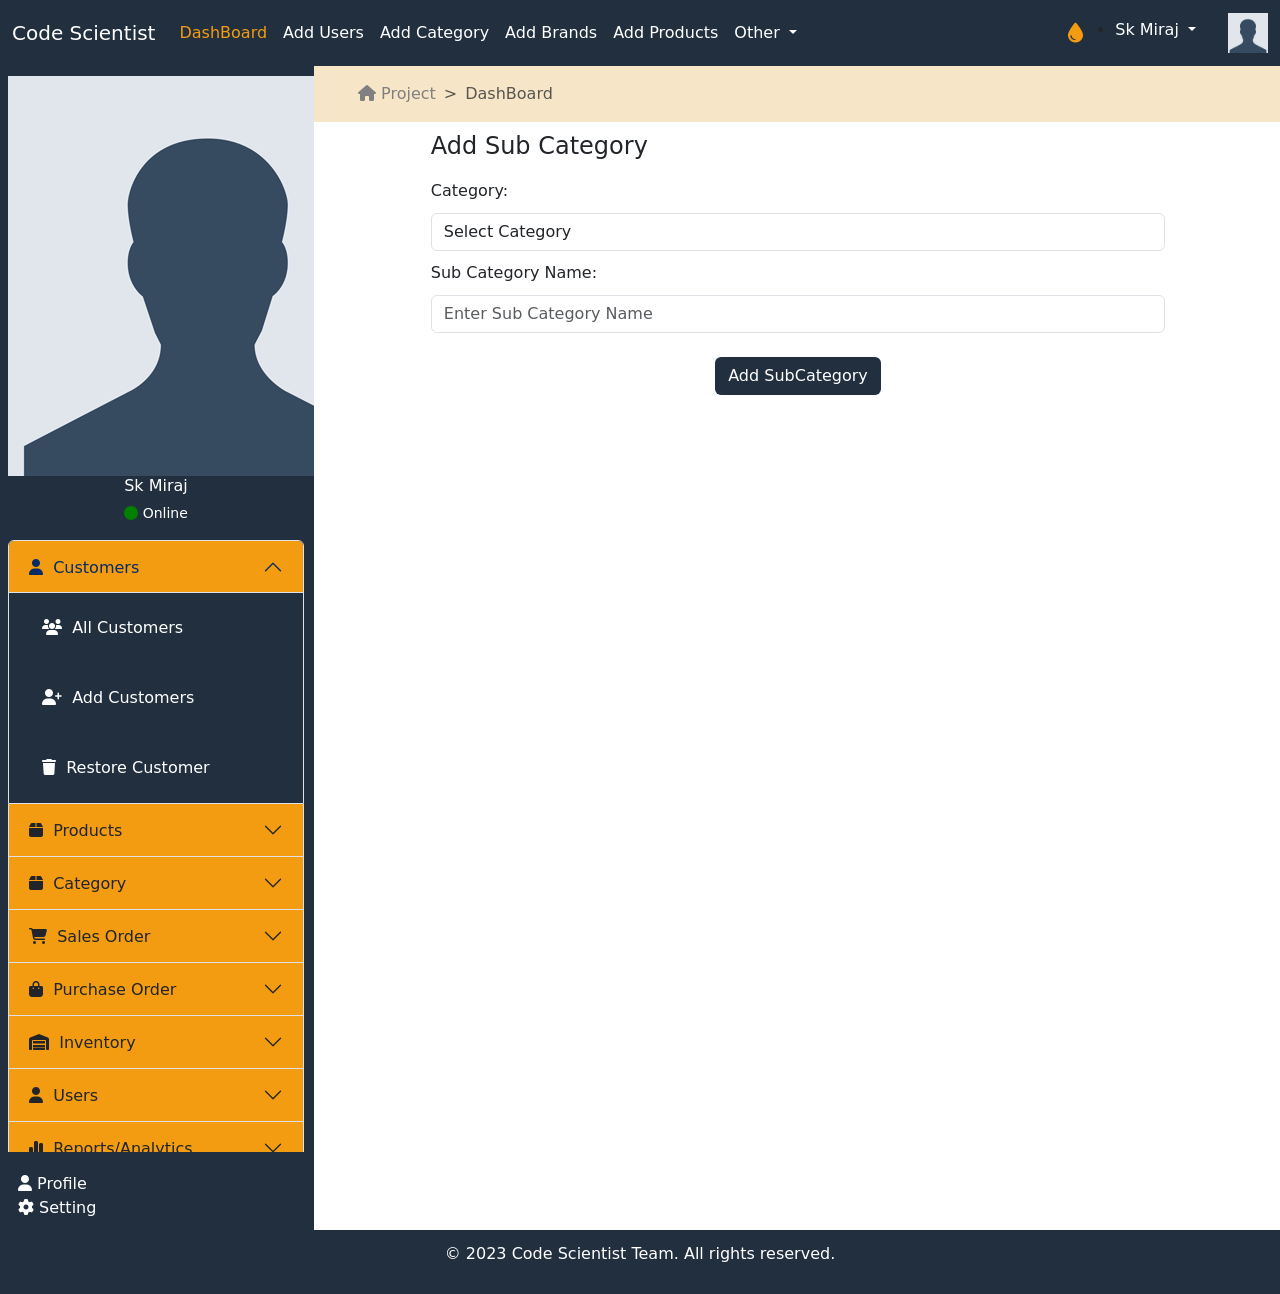
<file: Admin Project/add_subCategory.html>
<!DOCTYPE html>
<html lang="en">
  <head>
    <meta charset="UTF-8" />
    <meta http-equiv="X-UA-Compatible" content="IE=edge" />
    <meta name="viewport" content="width=device-width, initial-scale=1.0" />
    <title>Admin Panel</title>
    <link
      href="https://cdn.jsdelivr.net/npm/bootstrap@5.3.0/dist/css/bootstrap.min.css"
      rel="stylesheet"
      integrity="sha384-9ndCyUaIbzAi2FUVXJi0CjmCapSmO7SnpJef0486qhLnuZ2cdeRhO02iuK6FUUVM"
      crossorigin="anonymous"
    />
    <link
      rel="stylesheet"
      href="https://cdnjs.cloudflare.com/ajax/libs/font-awesome/6.4.0/css/all.min.css"
      integrity="sha512-iecdLmaskl7CVkqkXNQ/ZH/XLlvWZOJyj7Yy7tcenmpD1ypASozpmT/E0iPtmFIB46ZmdtAc9eNBvH0H/ZpiBw=="
      crossorigin="anonymous"
      referrerpolicy="no-referrer"
    />
    <link rel="stylesheet" href="css/style.css" />
    <script
      defer
      src="https://cdn.jsdelivr.net/npm/bootstrap@5.3.0/dist/js/bootstrap.bundle.min.js"
      integrity="sha384-geWF76RCwLtnZ8qwWowPQNguL3RmwHVBC9FhGdlKrxdiJJigb/j/68SIy3Te4Bkz"
      crossorigin="anonymous"
    ></script>
    <script defer src="js/custom.js"></script>
  </head>
  <body>
    <div class="out_body">
      <header>
        <nav class="navbar navbar-expand-lg bg-body-tertiary bg-primary">
          <div class="container-fluid">
            <a class="navbar-brand" href="#">Code Scientist</a>
            <button
              class="navbar-toggler"
              type="button"
              data-bs-toggle="collapse"
              data-bs-target="#navbarSupportedContent"
              aria-controls="navbarSupportedContent"
              aria-expanded="false"
              aria-label="Toggle navigation"
            >
              <span class="navbar-toggler-icon"></span>
            </button>
            <div class="collapse navbar-collapse" id="navbarSupportedContent">
              <ul class="navbar-nav me-auto mb-2 mb-lg-0">
                <li class="nav-item">
                  <a class="nav-link active" aria-current="page" href="#"
                    >DashBoard</a
                  >
                </li>
                <li class="nav-item">
                  <a class="nav-link" aria-current="page" href="#">Add Users</a>
                </li>
                <li class="nav-item">
                  <a class="nav-link" aria-current="page" href="#"
                    >Add Category</a
                  >
                </li>
                <li class="nav-item">
                  <a class="nav-link" aria-current="page" href="#">Add Brands</a>
                </li>
                <li class="nav-item">
                  <a class="nav-link" aria-current="page" href="#"
                    >Add Products</a
                  >
                </li>
                <li class="nav-item dropdown">
                  <a
                    class="nav-link dropdown-toggle"
                    href="#"
                    role="button"
                    data-bs-toggle="dropdown"
                    aria-expanded="false"
                  >
                    Other
                  </a>
                  <ul class="dropdown-menu">
                    <li><a class="dropdown-item" href="#">About</a></li>
                    <li><a class="dropdown-item" href="#">Store</a></li>
                    <li><hr class="dropdown-divider" /></li>
                    <li>
                      <a class="dropdown-item" href="#">Trash</a>
                    </li>
                  </ul>
                </li>
              </ul>
              <i style="color: white; font-size: 20px;" class="fa-solid fa-droplet" onclick="toggleTheme()"></i>
              <ul class="nav_profile">
                <li class="nav-item dropdown">
                  <a class="nav-link dropdown-toggle" href="#" role="button" data-bs-toggle="dropdown" aria-expanded="false">
                    Sk Miraj
                  </a>
                  <ul class="dropdown-menu">
                    <li><a class="dropdown-item" href="#">My Profile</a></li>
                    <li><a class="dropdown-item" href="#">Manage Account</a></li>
                    <li><hr class="dropdown-divider" /></li>
                    <li>
                      <a class="dropdown-item" href="#">Logout</a>
                    </li>
                  </ul>
                </li>
              </ul>
              <div class="user_part">
                <img style="width: 40px;" class="" src="uploads/images/avatar.png" alt="avatar"/>
              </div>
              <!-- <form class="d-flex" role="search">
                <input
                  class="form-control me-2"
                  type="search"
                  placeholder="Search"
                  aria-label="Search"
                />
                <button class="btn btn-outline-success" type="submit">
                  Search
                </button>
              </form> -->
            </div>
          </div>
        </nav>
      </header>
      <section class="innder_body row">
        <section class="sidebar col-md-4 col-xl-3 col-xxl-2">
          <div class="sidebar_container">
            <div class="user_part">
              <img class="" src="uploads/images/avatar.png" alt="avatar"/>
              <h5>Sk Miraj</h5>
              <p><i class="fas fa-circle"></i> Online</p>
            </div>
            <!-- Sidebar Menu Start -->
            <div class="accordion" id="accordionExample">
              <div class="side-body">
                <div class="accordion-item">
                  <h2 class="accordion-header">
                    <button class="accordion-button" type="button" data-bs-toggle="collapse" data-bs-target="#collapseOne" aria-expanded="true" aria-controls="collapseOne">
                      <i class="fa-solid fa-user"></i> &nbsp; Customers
                    </button>
                  </h2>
                  <div
                    id="collapseOne"
                    class="accordion-collapse collapse show"
                    data-bs-parent="#accordionExample"
                  >
                    <div class="accordion-body">
                      <a class="btn btn-block" href=""
                        ><i class="fa-sharp fa-solid fa-users"></i>&nbsp; All Customers</a
                      >
                    </div>
                    <div class="accordion-body">
                      <a class="btn btn-block" href=""
                        ><i class="fa-solid fa-user-plus"></i>&nbsp; Add Customers</a
                      >
                    </div>
                    <div class="accordion-body">
                      <a class="btn btn-block" href=""
                        ><i class="fa-solid fa-trash"></i>&nbsp; Restore Customer</a
                      >
                    </div>
                  </div>
                </div>
                <div class="accordion-item">
                  <h2 class="accordion-header">
                    <button
                      class="accordion-button collapsed" type="button" data-bs-toggle="collapse"  data-bs-target="#collapseTwo" aria-expanded="true" aria-controls="collapseTwo">
                      <i class="fa-solid fa-box"></i>&nbsp; Products
                    </button>
                  </h2>
                  <div id="collapseTwo" class="accordion-collapse collapse" data-bs-parent="#accordionExample">
                      <div class="accordion-body">
                        <a class="btn btn-block" href=""><i class="fa-solid fa-boxes-stacked"></i>&nbsp; All Products</a>
                      </div>
                      <div class="accordion-body">
                        <a class="btn btn-block" href=""><i class="fa-solid fa-box-open"></i>&nbsp; Add Products</a>
                      </div>
                      <div class="accordion-body">
                        <a class="btn btn-block" href=""><i class="fa-solid fa-trash"></i>&nbsp; Restore Product</a>
                      </div>
                  </div>
                </div>
                <div class="accordion-item">
                  <h2 class="accordion-header">
                    <button
                      class="accordion-button collapsed" type="button" data-bs-toggle="collapse"  data-bs-target="#collapseEight" aria-expanded="true" aria-controls="collapseEight">
                      <i class="fa-solid fa-box"></i>&nbsp; Category
                    </button>
                  </h2>
                  <div id="collapseEight" class="accordion-collapse collapse" data-bs-parent="#accordionExample">
                      <div class="accordion-body">
                        <a class="btn btn-block" href=""><i class="fa-solid fa-sitemap"></i>&nbsp; All Categories</a>
                      </div>
                      <div class="accordion-body">
                        <a class="btn btn-block" href=""><i class="fa-solid fa-sitemap"></i>&nbsp; All SubCategories</a>
                      </div>
                      <div class="accordion-body">
                        <a class="btn btn-block" href=""><i class="fa-solid fa-circle-plus"></i>&nbsp; Add Category</a>
                      </div>
                      <div class="accordion-body">
                        <a class="btn btn-block" href=""><i class="fa-solid fa-circle-plus"></i>&nbsp; Add SubCategory</a>
                      </div>
                      <div class="accordion-body">
                        <a class="btn btn-block" href=""><i class="fa-solid fa-screwdriver-wrench"></i>&nbsp; Reassign Sub Category</a>
                      </div>
                      <div class="accordion-body">
                        <a class="btn btn-block" href=""><i class="fa-solid fa-trash"></i>&nbsp; Restore Categories</a>
                      </div>
                  </div>
                </div>
                <div class="accordion-item">
                  <h2 class="accordion-header">
                    <button class="accordion-button collapsed" type="button" data-bs-toggle="collapse" data-bs-target="#collapseThree" aria-expanded="false" aria-controls="collapseThree">
                      <i class="fa-solid fa-cart-shopping"></i>&nbsp; Sales Order
                    </button>
                  </h2>
                  <div id="collapseThree" class="accordion-collapse collapse" data-bs-parent="#accordionExample">
                    <div class="accordion-body">
                      <a class="btn btn-block" href=""><i class="fa-solid fa-cart-flatbed"></i>&nbsp; All Orders</a>
                    </div>
                    <div class="accordion-body">
                      <a class="btn btn-block" href=""><i class="fa-solid fa-cart-plus"></i>&nbsp; Create Order</a>
                    </div>
                  </div>
                </div>
                <div class="accordion-item">
                  <h2 class="accordion-header">
                    <button
                      class="accordion-button collapsed" type="button"
                      data-bs-toggle="collapse" data-bs-target="#collapseFour" aria-expanded="false" aria-controls="collapseFour">
                      <i class="fa-solid fa-bag-shopping"></i>&nbsp; Purchase Order
                    </button>
                  </h2>
                  <div
                    id="collapseFour"
                    class="accordion-collapse collapse"
                    data-bs-parent="#accordionExample"
                  >
                    <div class="accordion-body">
                      <a class="btn btn-block" href=""><i class="fa-solid fa-layer-group"></i>&nbsp; All Orders</a>
                    </div>
                    <div class="accordion-body">
                      <a class="btn btn-block" href=""><i class="fa-solid fa-cart-plus"></i>&nbsp; Create Order</a>
                    </div>
                  </div>
                </div>
                <div class="accordion-item">
                  <h2 class="accordion-header">
                    <button
                      class="accordion-button collapsed" type="button" data-bs-toggle="collapse" data-bs-target="#collapseFive" aria-expanded="false" aria-controls="collapseFive">
                      <i class="fa-solid fa-warehouse"></i>&nbsp; Inventory
                    </button>
                  </h2>
                  <div
                    id="collapseFive"
                    class="accordion-collapse collapse"
                    data-bs-parent="#accordionExample"
                  >
                    <div class="accordion-body">
                      <a class="btn btn-block" href=""><i class="fa-solid fa-cubes"></i>&nbsp; Current Stock</a>
                    </div>
                    <div class="accordion-body">
                      <a class="btn btn-block" href=""><i class="fa-solid fa-file-pen"></i>&nbsp; Update Stock</a>
                    </div>
                  </div>
                </div>
                <div class="accordion-item">
                  <h2 class="accordion-header">
                    <button
                      class="accordion-button collapsed" type="button" data-bs-toggle="collapse" data-bs-target="#collapseSix" aria-expanded="false" aria-controls="collapseSix">
                      <i class="fa-solid fa-user"></i>&nbsp; Users
                    </button>
                  </h2>
                  <div
                    id="collapseSix"
                    class="accordion-collapse collapse"
                    data-bs-parent="#accordionExample"
                  >
                    <div class="accordion-body">
                      <a class="btn btn-block" href=""><i class="fa-solid fa-users"></i>&nbsp; All Users</a>
                    </div>
                    <div class="accordion-body">
                      <a class="btn btn-block" href=""><i class="fa-solid fa-user-plus"></i>&nbsp; Add Users</a>
                    </div>
                    <div class="accordion-body">
                      <a class="btn btn-block" href=""><i class="fa-solid fa-toolbox"></i>&nbsp; Roles</a>
                    </div>
                  </div>
                </div>
                <div class="accordion-item">
                  <h2 class="accordion-header">
                    <button
                      class="accordion-button collapsed" type="button" data-bs-toggle="collapse" data-bs-target="#collapseSeven" aria-expanded="false" aria-controls="collapseSeven">
                      <i class="fa-solid fa-chart-simple"></i>&nbsp; Reports/Analytics
                    </button>
                  </h2>
                  <div
                    id="collapseSeven"
                    class="accordion-collapse collapse"
                    data-bs-parent="#accordionExample"
                  >
                    <div class="accordion-body">
                      <a class="btn btn-block" href=""><i class="fa-solid fa-chart-line"></i>&nbsp; Sales Reports</a>
                    </div>
                    <div class="accordion-body">
                      <a class="btn btn-block" href=""><i class="fa-solid fa-people-line"></i>&nbsp; Customer Reports</a>
                    </div>
                    <div class="accordion-body">
                      <a class="btn btn-block" href=""><i class="fa-solid fa-truck-ramp-box"></i>&nbsp; Inventory Reports</a>
                    </div>
                  </div>
                </div>
              </div>
            </div>
            <div class="bottom_sidebar">
              <a href=""><i class="fa-solid fa-user"></i> Profile</a><br>
              <a href=""><i class="fa-solid fa-gear"></i> Setting</a>

            </div>
          </div>
        </section>
        <section class="content col-md-8 col-xl-9 col-xxl-10">
          <!-- Breadcrump Start -->
          <nav class="breadcrumb" style="--bs-breadcrumb-divider: '>'" aria-label="breadcrumb">
            <ol class="breadcrumb">
              <li class="breadcrumb-item"><a href="#"><i class="fa-solid fa-house"></i> Project</a></li>
              <li class="breadcrumb-item active" aria-current="page">DashBoard</li>
            </ol>
          </nav>
           <!-- Breadcrump End -->
           <!-- Content Start -->
           <div class="main_content">
            <div class="container" style="width: 80%; margin: 0 auto;">
                <h4>Add Sub Category</h4>
                <form action="">
                  <div class="form-group">
                    <label for="category">Category:</label>
                    <select class="form-control" id="category">
                      <option value="" selected disabled>Select Category</option>
                      <option value="">Phones</option>
                      <option value="">Grocery</option>
                      <option value="">Vegetables</option>
                      <option value="">TV</option>
                    </select>
                  </div>
                  <div class="form-group">
                    <label for="subCategoryName">Sub Category Name:</label>
                    <input class="form-control" type="text" id="subCategoryName" placeholder="Enter Sub Category Name">
                  </div>
                  <br>
                  <input type="submit" class="btn mybtn-hightlight" value="Add SubCategory">
                </form>
            </div>
              
        </div>
           <!-- Content End -->
        </section>
      </section>
      <footer class="footer">
        <p>&copy; 2023 Code Scientist Team. All rights reserved.</p>
      </footer>
      
    </div>
  </body>
</html>
</file>
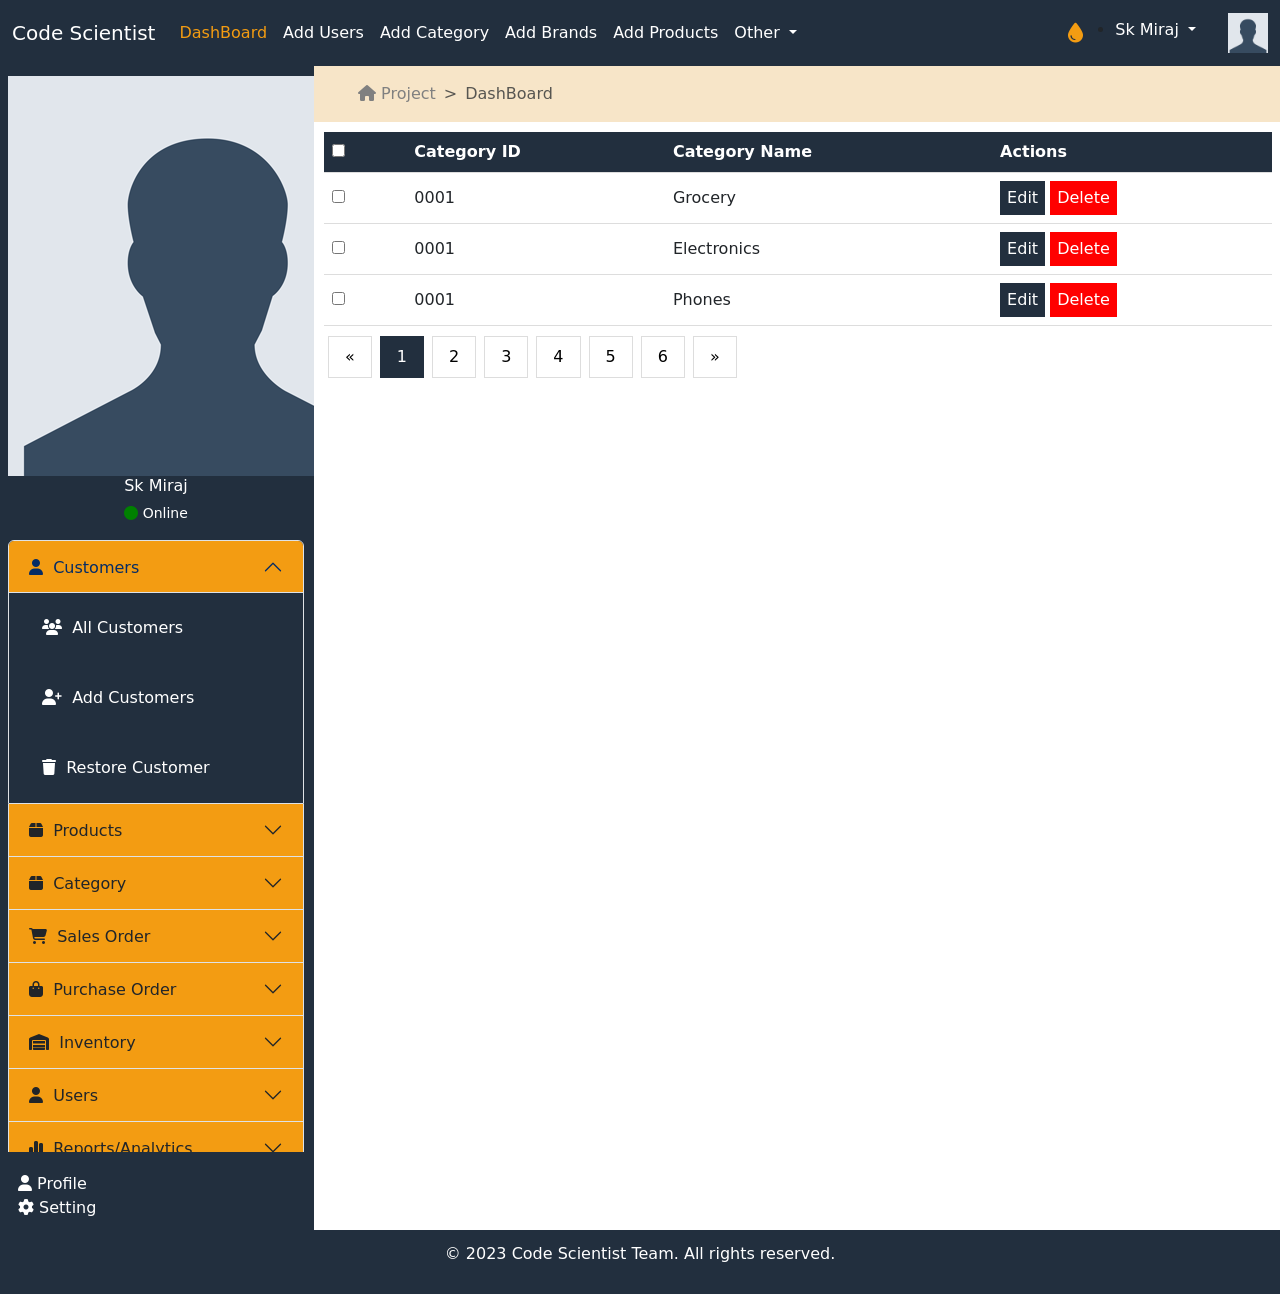
<file: Admin Project/all_categories.html>
<!DOCTYPE html>
<html lang="en">
  <head>
    <meta charset="UTF-8" />
    <meta http-equiv="X-UA-Compatible" content="IE=edge" />
    <meta name="viewport" content="width=device-width, initial-scale=1.0" />
    <title>Admin Panel</title>
    <link
      href="https://cdn.jsdelivr.net/npm/bootstrap@5.3.0/dist/css/bootstrap.min.css"
      rel="stylesheet"
      integrity="sha384-9ndCyUaIbzAi2FUVXJi0CjmCapSmO7SnpJef0486qhLnuZ2cdeRhO02iuK6FUUVM"
      crossorigin="anonymous"
    />
    <link
      rel="stylesheet"
      href="https://cdnjs.cloudflare.com/ajax/libs/font-awesome/6.4.0/css/all.min.css"
      integrity="sha512-iecdLmaskl7CVkqkXNQ/ZH/XLlvWZOJyj7Yy7tcenmpD1ypASozpmT/E0iPtmFIB46ZmdtAc9eNBvH0H/ZpiBw=="
      crossorigin="anonymous"
      referrerpolicy="no-referrer"
    />
    <link rel="stylesheet" href="css/style.css" />
    <script
      defer
      src="https://cdn.jsdelivr.net/npm/bootstrap@5.3.0/dist/js/bootstrap.bundle.min.js"
      integrity="sha384-geWF76RCwLtnZ8qwWowPQNguL3RmwHVBC9FhGdlKrxdiJJigb/j/68SIy3Te4Bkz"
      crossorigin="anonymous"
    ></script>
    <script defer src="js/custom.js"></script>
  </head>
  <body>
    <div class="out_body">
      <header>
        <nav class="navbar navbar-expand-lg bg-body-tertiary bg-primary">
          <div class="container-fluid">
            <a class="navbar-brand" href="#">Code Scientist</a>
            <button
              class="navbar-toggler"
              type="button"
              data-bs-toggle="collapse"
              data-bs-target="#navbarSupportedContent"
              aria-controls="navbarSupportedContent"
              aria-expanded="false"
              aria-label="Toggle navigation"
            >
              <span class="navbar-toggler-icon"></span>
            </button>
            <div class="collapse navbar-collapse" id="navbarSupportedContent">
              <ul class="navbar-nav me-auto mb-2 mb-lg-0">
                <li class="nav-item">
                  <a class="nav-link active" aria-current="page" href="#"
                    >DashBoard</a
                  >
                </li>
                <li class="nav-item">
                  <a class="nav-link" aria-current="page" href="#">Add Users</a>
                </li>
                <li class="nav-item">
                  <a class="nav-link" aria-current="page" href="#"
                    >Add Category</a
                  >
                </li>
                <li class="nav-item">
                  <a class="nav-link" aria-current="page" href="#">Add Brands</a>
                </li>
                <li class="nav-item">
                  <a class="nav-link" aria-current="page" href="#"
                    >Add Products</a
                  >
                </li>
                <li class="nav-item dropdown">
                  <a
                    class="nav-link dropdown-toggle"
                    href="#"
                    role="button"
                    data-bs-toggle="dropdown"
                    aria-expanded="false"
                  >
                    Other
                  </a>
                  <ul class="dropdown-menu">
                    <li><a class="dropdown-item" href="#">About</a></li>
                    <li><a class="dropdown-item" href="#">Store</a></li>
                    <li><hr class="dropdown-divider" /></li>
                    <li>
                      <a class="dropdown-item" href="#">Trash</a>
                    </li>
                  </ul>
                </li>
              </ul>
              <i style="color: white; font-size: 20px;" class="fa-solid fa-droplet" onclick="toggleTheme()"></i>
              <ul class="nav_profile">
                <li class="nav-item dropdown">
                  <a class="nav-link dropdown-toggle" href="#" role="button" data-bs-toggle="dropdown" aria-expanded="false">
                    Sk Miraj
                  </a>
                  <ul class="dropdown-menu">
                    <li><a class="dropdown-item" href="#">My Profile</a></li>
                    <li><a class="dropdown-item" href="#">Manage Account</a></li>
                    <li><hr class="dropdown-divider" /></li>
                    <li>
                      <a class="dropdown-item" href="#">Logout</a>
                    </li>
                  </ul>
                </li>
              </ul>
              <div class="user_part">
                <img style="width: 40px;" class="" src="uploads/images/avatar.png" alt="avatar"/>
              </div>
              <!-- <form class="d-flex" role="search">
                <input
                  class="form-control me-2"
                  type="search"
                  placeholder="Search"
                  aria-label="Search"
                />
                <button class="btn btn-outline-success" type="submit">
                  Search
                </button>
              </form> -->
            </div>
          </div>
        </nav>
      </header>
      <section class="innder_body row">
        <section class="sidebar col-md-4 col-xl-3 col-xxl-2">
          <div class="sidebar_container">
            <div class="user_part">
              <img class="" src="uploads/images/avatar.png" alt="avatar"/>
              <h5>Sk Miraj</h5>
              <p><i class="fas fa-circle"></i> Online</p>
            </div>
            <!-- Sidebar Menu Start -->
            <div class="accordion" id="accordionExample">
              <div class="side-body">
                <div class="accordion-item">
                  <h2 class="accordion-header">
                    <button class="accordion-button" type="button" data-bs-toggle="collapse" data-bs-target="#collapseOne" aria-expanded="true" aria-controls="collapseOne">
                      <i class="fa-solid fa-user"></i> &nbsp; Customers
                    </button>
                  </h2>
                  <div
                    id="collapseOne"
                    class="accordion-collapse collapse show"
                    data-bs-parent="#accordionExample"
                  >
                    <div class="accordion-body">
                      <a class="btn btn-block" href=""
                        ><i class="fa-sharp fa-solid fa-users"></i>&nbsp; All Customers</a
                      >
                    </div>
                    <div class="accordion-body">
                      <a class="btn btn-block" href=""
                        ><i class="fa-solid fa-user-plus"></i>&nbsp; Add Customers</a
                      >
                    </div>
                    <div class="accordion-body">
                      <a class="btn btn-block" href=""
                        ><i class="fa-solid fa-trash"></i>&nbsp; Restore Customer</a
                      >
                    </div>
                  </div>
                </div>
                <div class="accordion-item">
                  <h2 class="accordion-header">
                    <button
                      class="accordion-button collapsed" type="button" data-bs-toggle="collapse"  data-bs-target="#collapseTwo" aria-expanded="true" aria-controls="collapseTwo">
                      <i class="fa-solid fa-box"></i>&nbsp; Products
                    </button>
                  </h2>
                  <div id="collapseTwo" class="accordion-collapse collapse" data-bs-parent="#accordionExample">
                      <div class="accordion-body">
                        <a class="btn btn-block" href=""><i class="fa-solid fa-boxes-stacked"></i>&nbsp; All Products</a>
                      </div>
                      <div class="accordion-body">
                        <a class="btn btn-block" href=""><i class="fa-solid fa-box-open"></i>&nbsp; Add Products</a>
                      </div>
                      <div class="accordion-body">
                        <a class="btn btn-block" href=""><i class="fa-solid fa-trash"></i>&nbsp; Restore Product</a>
                      </div>
                  </div>
                </div>
                <div class="accordion-item">
                  <h2 class="accordion-header">
                    <button
                      class="accordion-button collapsed" type="button" data-bs-toggle="collapse"  data-bs-target="#collapseEight" aria-expanded="true" aria-controls="collapseEight">
                      <i class="fa-solid fa-box"></i>&nbsp; Category
                    </button>
                  </h2>
                  <div id="collapseEight" class="accordion-collapse collapse" data-bs-parent="#accordionExample">
                      <div class="accordion-body">
                        <a class="btn btn-block" href=""><i class="fa-solid fa-sitemap"></i>&nbsp; All Categories</a>
                      </div>
                      <div class="accordion-body">
                        <a class="btn btn-block" href=""><i class="fa-solid fa-sitemap"></i>&nbsp; All SubCategories</a>
                      </div>
                      <div class="accordion-body">
                        <a class="btn btn-block" href=""><i class="fa-solid fa-circle-plus"></i>&nbsp; Add Category</a>
                      </div>
                      <div class="accordion-body">
                        <a class="btn btn-block" href=""><i class="fa-solid fa-screwdriver-wrench"></i>&nbsp; Reassign Sub Category</a>
                      </div>
                      <div class="accordion-body">
                        <a class="btn btn-block" href=""><i class="fa-solid fa-trash"></i>&nbsp; Restore Categories</a>
                      </div>
                  </div>
                </div>
                <div class="accordion-item">
                  <h2 class="accordion-header">
                    <button class="accordion-button collapsed" type="button" data-bs-toggle="collapse" data-bs-target="#collapseThree" aria-expanded="false" aria-controls="collapseThree">
                      <i class="fa-solid fa-cart-shopping"></i>&nbsp; Sales Order
                    </button>
                  </h2>
                  <div id="collapseThree" class="accordion-collapse collapse" data-bs-parent="#accordionExample">
                    <div class="accordion-body">
                      <a class="btn btn-block" href=""><i class="fa-solid fa-cart-flatbed"></i>&nbsp; All Orders</a>
                    </div>
                    <div class="accordion-body">
                      <a class="btn btn-block" href=""><i class="fa-solid fa-cart-plus"></i>&nbsp; Create Order</a>
                    </div>
                  </div>
                </div>
                <div class="accordion-item">
                  <h2 class="accordion-header">
                    <button
                      class="accordion-button collapsed" type="button"
                      data-bs-toggle="collapse" data-bs-target="#collapseFour" aria-expanded="false" aria-controls="collapseFour">
                      <i class="fa-solid fa-bag-shopping"></i>&nbsp; Purchase Order
                    </button>
                  </h2>
                  <div
                    id="collapseFour"
                    class="accordion-collapse collapse"
                    data-bs-parent="#accordionExample"
                  >
                    <div class="accordion-body">
                      <a class="btn btn-block" href=""><i class="fa-solid fa-layer-group"></i>&nbsp; All Orders</a>
                    </div>
                    <div class="accordion-body">
                      <a class="btn btn-block" href=""><i class="fa-solid fa-cart-plus"></i>&nbsp; Create Order</a>
                    </div>
                  </div>
                </div>
                <div class="accordion-item">
                  <h2 class="accordion-header">
                    <button
                      class="accordion-button collapsed" type="button" data-bs-toggle="collapse" data-bs-target="#collapseFive" aria-expanded="false" aria-controls="collapseFive">
                      <i class="fa-solid fa-warehouse"></i>&nbsp; Inventory
                    </button>
                  </h2>
                  <div
                    id="collapseFive"
                    class="accordion-collapse collapse"
                    data-bs-parent="#accordionExample"
                  >
                    <div class="accordion-body">
                      <a class="btn btn-block" href=""><i class="fa-solid fa-cubes"></i>&nbsp; Current Stock</a>
                    </div>
                    <div class="accordion-body">
                      <a class="btn btn-block" href=""><i class="fa-solid fa-file-pen"></i>&nbsp; Update Stock</a>
                    </div>
                  </div>
                </div>
                <div class="accordion-item">
                  <h2 class="accordion-header">
                    <button
                      class="accordion-button collapsed" type="button" data-bs-toggle="collapse" data-bs-target="#collapseSix" aria-expanded="false" aria-controls="collapseSix">
                      <i class="fa-solid fa-user"></i>&nbsp; Users
                    </button>
                  </h2>
                  <div
                    id="collapseSix"
                    class="accordion-collapse collapse"
                    data-bs-parent="#accordionExample"
                  >
                    <div class="accordion-body">
                      <a class="btn btn-block" href=""><i class="fa-solid fa-users"></i>&nbsp; All Users</a>
                    </div>
                    <div class="accordion-body">
                      <a class="btn btn-block" href=""><i class="fa-solid fa-user-plus"></i>&nbsp; Add Users</a>
                    </div>
                    <div class="accordion-body">
                      <a class="btn btn-block" href=""><i class="fa-solid fa-toolbox"></i>&nbsp; Roles</a>
                    </div>
                  </div>
                </div>
                <div class="accordion-item">
                  <h2 class="accordion-header">
                    <button
                      class="accordion-button collapsed" type="button" data-bs-toggle="collapse" data-bs-target="#collapseSeven" aria-expanded="false" aria-controls="collapseSeven">
                      <i class="fa-solid fa-chart-simple"></i>&nbsp; Reports/Analytics
                    </button>
                  </h2>
                  <div
                    id="collapseSeven"
                    class="accordion-collapse collapse"
                    data-bs-parent="#accordionExample"
                  >
                    <div class="accordion-body">
                      <a class="btn btn-block" href=""><i class="fa-solid fa-chart-line"></i>&nbsp; Sales Reports</a>
                    </div>
                    <div class="accordion-body">
                      <a class="btn btn-block" href=""><i class="fa-solid fa-people-line"></i>&nbsp; Customer Reports</a>
                    </div>
                    <div class="accordion-body">
                      <a class="btn btn-block" href=""><i class="fa-solid fa-truck-ramp-box"></i>&nbsp; Inventory Reports</a>
                    </div>
                  </div>
                </div>
              </div>
            </div>
            <div class="bottom_sidebar">
              <a href=""><i class="fa-solid fa-user"></i> Profile</a><br>
              <a href=""><i class="fa-solid fa-gear"></i> Setting</a>

            </div>
          </div>
        </section>
        <section class="content col-md-8 col-xl-9 col-xxl-10">
          <!-- Breadcrump Start -->
          <nav class="breadcrumb" style="--bs-breadcrumb-divider: '>'" aria-label="breadcrumb">
            <ol class="breadcrumb">
              <li class="breadcrumb-item"><a href="#"><i class="fa-solid fa-house"></i> Project</a></li>
              <li class="breadcrumb-item active" aria-current="page">DashBoard</li>
            </ol>
          </nav>
           <!-- Breadcrump End -->
           <!-- Content Start -->
            <div class="main_content">
              <div class="table-responsive">
                <table>
                  <thead>
                    <tr>
                      <th><input type="checkbox" class="select-all"></th>
                      <th>Category ID</th>
                      <th>Category Name</th>
                      <th>Actions</th>
                    </tr>
                  </thead>
                  <tbody>
                    <tr>
                      <td><input type="checkbox" class="select"></td>
                      <td>0001</td>
                      <td>Grocery</td>
                      <td>
                        <button class="edit-btn">Edit</button>
                        <button class="delete-btn">Delete</button>
                      </td>
                    </tr>
                    <tr>
                      <td><input type="checkbox" class="select"></td>
                      <td>0001</td>
                      <td>Electronics</td>
                      <td>
                        <button class="edit-btn">Edit</button>
                        <button class="delete-btn">Delete</button>
                      </td>
                    </tr>
                    <tr>
                      <td><input type="checkbox" class="select"></td>
                      <td>0001</td>
                      <td>Phones</td>
                      <td>
                        <button class="edit-btn">Edit</button>
                        <button class="delete-btn">Delete</button>
                      </td>
                    </tr>
                    <!-- Add more rows for each user -->
                  </tbody>
                </table>
              </div>
            
              <div class="pagination">
                <a href="#">&laquo;</a>
                <a href="#" class="active">1</a>
                <a href="#">2</a>
                <a href="#">3</a>
                <a href="#">4</a>
                <a href="#">5</a>
                <a href="#">6</a>
                <a href="#">&raquo;</a>
              </div>
            </div>
           <!-- Content End -->
        </section>
      </section>
      <footer class="footer">
        <p>&copy; 2023 Code Scientist Team. All rights reserved.</p>
      </footer>
      
    </div>
  </body>
</html>
</file>
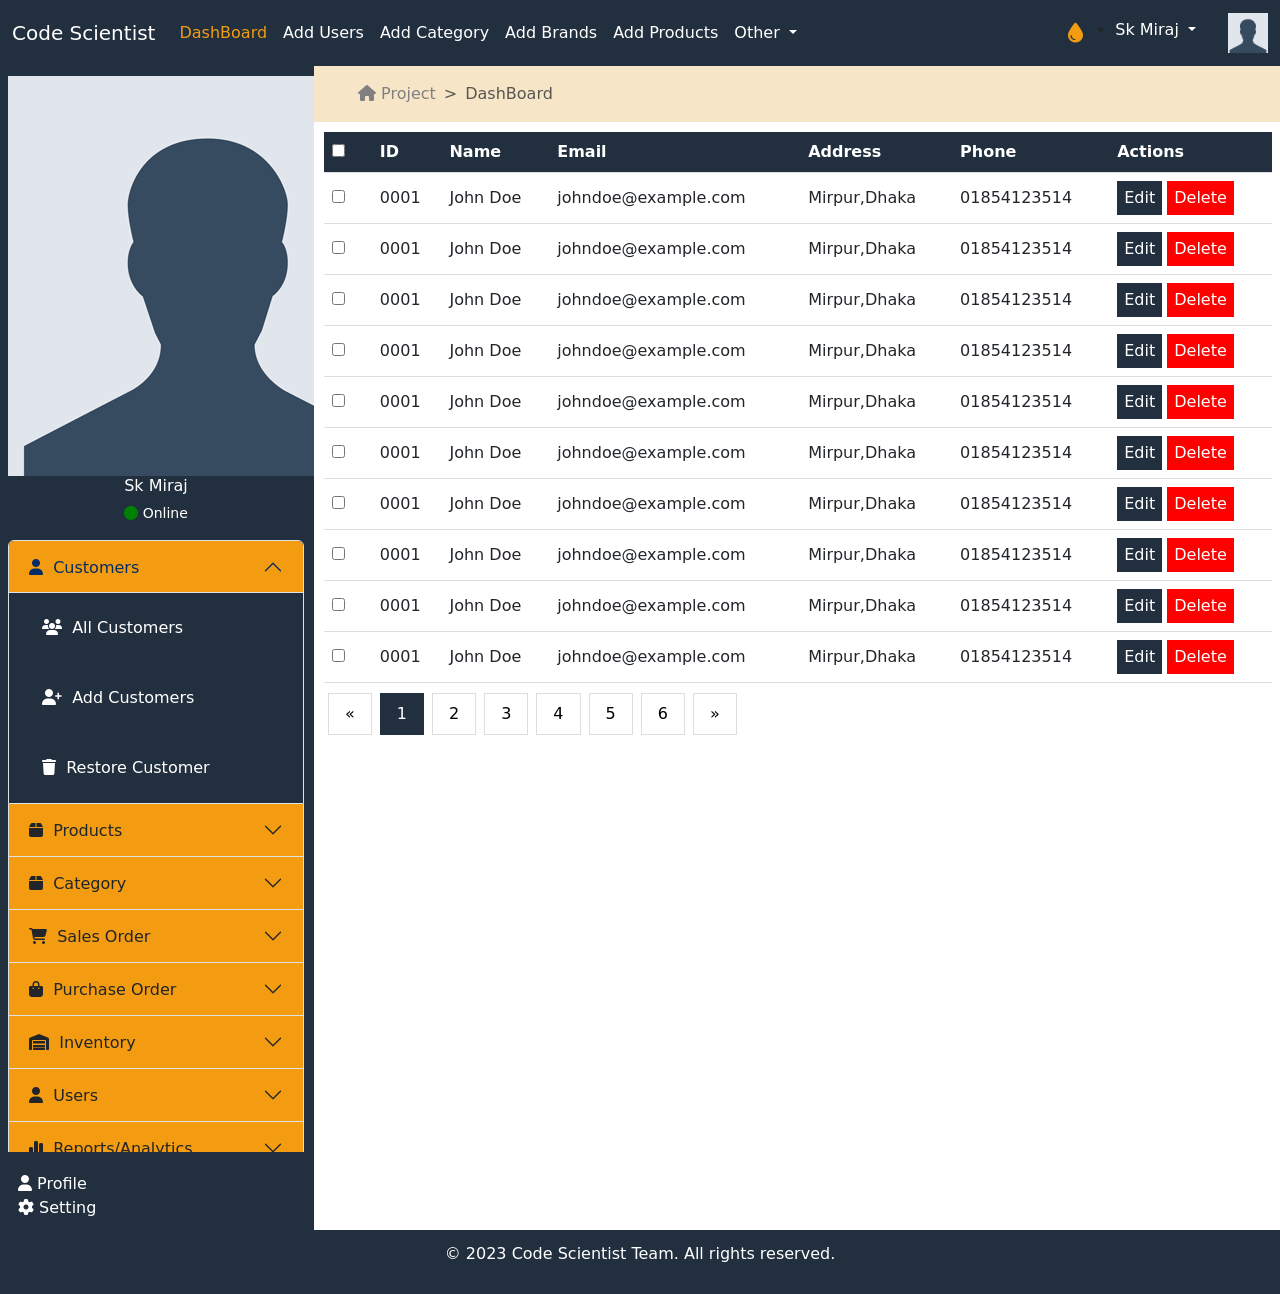
<file: Admin Project/all_customers.html>
<!DOCTYPE html>
<html lang="en">
  <head>
    <meta charset="UTF-8" />
    <meta http-equiv="X-UA-Compatible" content="IE=edge" />
    <meta name="viewport" content="width=device-width, initial-scale=1.0" />
    <title>Admin Panel</title>
    <link
      href="https://cdn.jsdelivr.net/npm/bootstrap@5.3.0/dist/css/bootstrap.min.css"
      rel="stylesheet"
      integrity="sha384-9ndCyUaIbzAi2FUVXJi0CjmCapSmO7SnpJef0486qhLnuZ2cdeRhO02iuK6FUUVM"
      crossorigin="anonymous"
    />
    <link
      rel="stylesheet"
      href="https://cdnjs.cloudflare.com/ajax/libs/font-awesome/6.4.0/css/all.min.css"
      integrity="sha512-iecdLmaskl7CVkqkXNQ/ZH/XLlvWZOJyj7Yy7tcenmpD1ypASozpmT/E0iPtmFIB46ZmdtAc9eNBvH0H/ZpiBw=="
      crossorigin="anonymous"
      referrerpolicy="no-referrer"
    />
    <link rel="stylesheet" href="css/style.css" />
    <script
      defer
      src="https://cdn.jsdelivr.net/npm/bootstrap@5.3.0/dist/js/bootstrap.bundle.min.js"
      integrity="sha384-geWF76RCwLtnZ8qwWowPQNguL3RmwHVBC9FhGdlKrxdiJJigb/j/68SIy3Te4Bkz"
      crossorigin="anonymous"
    ></script>
    <script defer src="js/custom.js"></script>
  </head>
  <body>
    <div class="out_body">
      <header>
        <nav class="navbar navbar-expand-lg bg-body-tertiary bg-primary">
          <div class="container-fluid">
            <a class="navbar-brand" href="#">Code Scientist</a>
            <button
              class="navbar-toggler"
              type="button"
              data-bs-toggle="collapse"
              data-bs-target="#navbarSupportedContent"
              aria-controls="navbarSupportedContent"
              aria-expanded="false"
              aria-label="Toggle navigation"
            >
              <span class="navbar-toggler-icon"></span>
            </button>
            <div class="collapse navbar-collapse" id="navbarSupportedContent">
              <ul class="navbar-nav me-auto mb-2 mb-lg-0">
                <li class="nav-item">
                  <a class="nav-link active" aria-current="page" href="#"
                    >DashBoard</a
                  >
                </li>
                <li class="nav-item">
                  <a class="nav-link" aria-current="page" href="#">Add Users</a>
                </li>
                <li class="nav-item">
                  <a class="nav-link" aria-current="page" href="#"
                    >Add Category</a
                  >
                </li>
                <li class="nav-item">
                  <a class="nav-link" aria-current="page" href="#">Add Brands</a>
                </li>
                <li class="nav-item">
                  <a class="nav-link" aria-current="page" href="#"
                    >Add Products</a
                  >
                </li>
                <li class="nav-item dropdown">
                  <a
                    class="nav-link dropdown-toggle"
                    href="#"
                    role="button"
                    data-bs-toggle="dropdown"
                    aria-expanded="false"
                  >
                    Other
                  </a>
                  <ul class="dropdown-menu">
                    <li><a class="dropdown-item" href="#">About</a></li>
                    <li><a class="dropdown-item" href="#">Store</a></li>
                    <li><hr class="dropdown-divider" /></li>
                    <li>
                      <a class="dropdown-item" href="#">Trash</a>
                    </li>
                  </ul>
                </li>
              </ul>
              <i style="color: white; font-size: 20px;" class="fa-solid fa-droplet" onclick="toggleTheme()"></i>
              <ul class="nav_profile">
                <li class="nav-item dropdown">
                  <a class="nav-link dropdown-toggle" href="#" role="button" data-bs-toggle="dropdown" aria-expanded="false">
                    Sk Miraj
                  </a>
                  <ul class="dropdown-menu">
                    <li><a class="dropdown-item" href="#">My Profile</a></li>
                    <li><a class="dropdown-item" href="#">Manage Account</a></li>
                    <li><hr class="dropdown-divider" /></li>
                    <li>
                      <a class="dropdown-item" href="#">Logout</a>
                    </li>
                  </ul>
                </li>
              </ul>
              <div class="user_part">
                <img style="width: 40px;" class="" src="uploads/images/avatar.png" alt="avatar"/>
              </div>
              <!-- <form class="d-flex" role="search">
                <input
                  class="form-control me-2"
                  type="search"
                  placeholder="Search"
                  aria-label="Search"
                />
                <button class="btn btn-outline-success" type="submit">
                  Search
                </button>
              </form> -->
            </div>
          </div>
        </nav>
      </header>
      <section class="innder_body row">
        <section class="sidebar col-md-4 col-xl-3 col-xxl-2">
          <div class="sidebar_container">
            <div class="user_part">
              <img class="" src="uploads/images/avatar.png" alt="avatar"/>
              <h5>Sk Miraj</h5>
              <p><i class="fas fa-circle"></i> Online</p>
            </div>
            <!-- Sidebar Menu Start -->
            <div class="accordion" id="accordionExample">
              <div class="side-body">
                <div class="accordion-item">
                  <h2 class="accordion-header">
                    <button class="accordion-button" type="button" data-bs-toggle="collapse" data-bs-target="#collapseOne" aria-expanded="true" aria-controls="collapseOne">
                      <i class="fa-solid fa-user"></i> &nbsp; Customers
                    </button>
                  </h2>
                  <div
                    id="collapseOne"
                    class="accordion-collapse collapse show"
                    data-bs-parent="#accordionExample"
                  >
                    <div class="accordion-body">
                      <a class="btn btn-block" href=""
                        ><i class="fa-sharp fa-solid fa-users"></i>&nbsp; All Customers</a
                      >
                    </div>
                    <div class="accordion-body">
                      <a class="btn btn-block" href=""
                        ><i class="fa-solid fa-user-plus"></i>&nbsp; Add Customers</a
                      >
                    </div>
                    <div class="accordion-body">
                      <a class="btn btn-block" href=""
                        ><i class="fa-solid fa-trash"></i>&nbsp; Restore Customer</a
                      >
                    </div>
                  </div>
                </div>
                <div class="accordion-item">
                  <h2 class="accordion-header">
                    <button
                      class="accordion-button collapsed" type="button" data-bs-toggle="collapse"  data-bs-target="#collapseTwo" aria-expanded="true" aria-controls="collapseTwo">
                      <i class="fa-solid fa-box"></i>&nbsp; Products
                    </button>
                  </h2>
                  <div id="collapseTwo" class="accordion-collapse collapse" data-bs-parent="#accordionExample">
                      <div class="accordion-body">
                        <a class="btn btn-block" href=""><i class="fa-solid fa-boxes-stacked"></i>&nbsp; All Products</a>
                      </div>
                      <div class="accordion-body">
                        <a class="btn btn-block" href=""><i class="fa-solid fa-box-open"></i>&nbsp; Add Products</a>
                      </div>
                      <div class="accordion-body">
                        <a class="btn btn-block" href=""><i class="fa-solid fa-trash"></i>&nbsp; Restore Product</a>
                      </div>
                  </div>
                </div>
                <div class="accordion-item">
                  <h2 class="accordion-header">
                    <button
                      class="accordion-button collapsed" type="button" data-bs-toggle="collapse"  data-bs-target="#collapseEight" aria-expanded="true" aria-controls="collapseEight">
                      <i class="fa-solid fa-box"></i>&nbsp; Category
                    </button>
                  </h2>
                  <div id="collapseEight" class="accordion-collapse collapse" data-bs-parent="#accordionExample">
                      <div class="accordion-body">
                        <a class="btn btn-block" href=""><i class="fa-solid fa-sitemap"></i>&nbsp; All Categories</a>
                      </div>
                      <div class="accordion-body">
                        <a class="btn btn-block" href=""><i class="fa-solid fa-sitemap"></i>&nbsp; All SubCategories</a>
                      </div>
                      <div class="accordion-body">
                        <a class="btn btn-block" href=""><i class="fa-solid fa-circle-plus"></i>&nbsp; Add Category</a>
                      </div>
                      <div class="accordion-body">
                        <a class="btn btn-block" href=""><i class="fa-solid fa-screwdriver-wrench"></i>&nbsp; Reassign Sub Category</a>
                      </div>
                      <div class="accordion-body">
                        <a class="btn btn-block" href=""><i class="fa-solid fa-trash"></i>&nbsp; Restore Categories</a>
                      </div>
                  </div>
                </div>
                <div class="accordion-item">
                  <h2 class="accordion-header">
                    <button class="accordion-button collapsed" type="button" data-bs-toggle="collapse" data-bs-target="#collapseThree" aria-expanded="false" aria-controls="collapseThree">
                      <i class="fa-solid fa-cart-shopping"></i>&nbsp; Sales Order
                    </button>
                  </h2>
                  <div id="collapseThree" class="accordion-collapse collapse" data-bs-parent="#accordionExample">
                    <div class="accordion-body">
                      <a class="btn btn-block" href=""><i class="fa-solid fa-cart-flatbed"></i>&nbsp; All Orders</a>
                    </div>
                    <div class="accordion-body">
                      <a class="btn btn-block" href=""><i class="fa-solid fa-cart-plus"></i>&nbsp; Create Order</a>
                    </div>
                  </div>
                </div>
                <div class="accordion-item">
                  <h2 class="accordion-header">
                    <button
                      class="accordion-button collapsed" type="button"
                      data-bs-toggle="collapse" data-bs-target="#collapseFour" aria-expanded="false" aria-controls="collapseFour">
                      <i class="fa-solid fa-bag-shopping"></i>&nbsp; Purchase Order
                    </button>
                  </h2>
                  <div
                    id="collapseFour"
                    class="accordion-collapse collapse"
                    data-bs-parent="#accordionExample"
                  >
                    <div class="accordion-body">
                      <a class="btn btn-block" href=""><i class="fa-solid fa-layer-group"></i>&nbsp; All Orders</a>
                    </div>
                    <div class="accordion-body">
                      <a class="btn btn-block" href=""><i class="fa-solid fa-cart-plus"></i>&nbsp; Create Order</a>
                    </div>
                  </div>
                </div>
                <div class="accordion-item">
                  <h2 class="accordion-header">
                    <button
                      class="accordion-button collapsed" type="button" data-bs-toggle="collapse" data-bs-target="#collapseFive" aria-expanded="false" aria-controls="collapseFive">
                      <i class="fa-solid fa-warehouse"></i>&nbsp; Inventory
                    </button>
                  </h2>
                  <div
                    id="collapseFive"
                    class="accordion-collapse collapse"
                    data-bs-parent="#accordionExample"
                  >
                    <div class="accordion-body">
                      <a class="btn btn-block" href=""><i class="fa-solid fa-cubes"></i>&nbsp; Current Stock</a>
                    </div>
                    <div class="accordion-body">
                      <a class="btn btn-block" href=""><i class="fa-solid fa-file-pen"></i>&nbsp; Update Stock</a>
                    </div>
                  </div>
                </div>
                <div class="accordion-item">
                  <h2 class="accordion-header">
                    <button
                      class="accordion-button collapsed" type="button" data-bs-toggle="collapse" data-bs-target="#collapseSix" aria-expanded="false" aria-controls="collapseSix">
                      <i class="fa-solid fa-user"></i>&nbsp; Users
                    </button>
                  </h2>
                  <div
                    id="collapseSix"
                    class="accordion-collapse collapse"
                    data-bs-parent="#accordionExample"
                  >
                    <div class="accordion-body">
                      <a class="btn btn-block" href=""><i class="fa-solid fa-users"></i>&nbsp; All Users</a>
                    </div>
                    <div class="accordion-body">
                      <a class="btn btn-block" href=""><i class="fa-solid fa-user-plus"></i>&nbsp; Add Users</a>
                    </div>
                    <div class="accordion-body">
                      <a class="btn btn-block" href=""><i class="fa-solid fa-toolbox"></i>&nbsp; Roles</a>
                    </div>
                  </div>
                </div>
                <div class="accordion-item">
                  <h2 class="accordion-header">
                    <button
                      class="accordion-button collapsed" type="button" data-bs-toggle="collapse" data-bs-target="#collapseSeven" aria-expanded="false" aria-controls="collapseSeven">
                      <i class="fa-solid fa-chart-simple"></i>&nbsp; Reports/Analytics
                    </button>
                  </h2>
                  <div
                    id="collapseSeven"
                    class="accordion-collapse collapse"
                    data-bs-parent="#accordionExample"
                  >
                    <div class="accordion-body">
                      <a class="btn btn-block" href=""><i class="fa-solid fa-chart-line"></i>&nbsp; Sales Reports</a>
                    </div>
                    <div class="accordion-body">
                      <a class="btn btn-block" href=""><i class="fa-solid fa-people-line"></i>&nbsp; Customer Reports</a>
                    </div>
                    <div class="accordion-body">
                      <a class="btn btn-block" href=""><i class="fa-solid fa-truck-ramp-box"></i>&nbsp; Inventory Reports</a>
                    </div>
                  </div>
                </div>
              </div>
            </div>
            <div class="bottom_sidebar">
              <a href=""><i class="fa-solid fa-user"></i> Profile</a><br>
              <a href=""><i class="fa-solid fa-gear"></i> Setting</a>

            </div>
          </div>
        </section>
        <section class="content col-md-8 col-xl-9 col-xxl-10">
          <!-- Breadcrump Start -->
          <nav class="breadcrumb" style="--bs-breadcrumb-divider: '>'" aria-label="breadcrumb">
            <ol class="breadcrumb">
              <li class="breadcrumb-item"><a href="#"><i class="fa-solid fa-house"></i> Project</a></li>
              <li class="breadcrumb-item active" aria-current="page">DashBoard</li>
            </ol>
          </nav>
           <!-- Breadcrump End -->
           <!-- Content Start -->
            <div class="main_content">
              <div class="table-responsive">
                <table>
                  <thead>
                    <tr>
                      <th><input type="checkbox" class="select-all"></th>
                      <th>ID</th>
                      <th>Name</th>
                      <th>Email</th>
                      <th>Address</th>
                      <th>Phone</th>
                      <th>Actions</th>
                    </tr>
                  </thead>
                  <tbody>
                    <tr>
                      <td><input type="checkbox" class="select"></td>
                      <td>0001</td>
                      <td>John Doe</td>
                      <td>johndoe@example.com</td>
                      <td>Mirpur,Dhaka</td>
                      <td>01854123514</td>
                      <td>
                        <button class="edit-btn">Edit</button>
                        <button class="delete-btn">Delete</button>
                      </td>
                    </tr>
                    <tr>
                      <td><input type="checkbox" class="select"></td>
                      <td>0001</td>
                      <td>John Doe</td>
                      <td>johndoe@example.com</td>
                      <td>Mirpur,Dhaka</td>
                      <td>01854123514</td>
                      <td>
                        <button class="edit-btn">Edit</button>
                        <button class="delete-btn">Delete</button>
                      </td>
                    </tr>
                    <tr>
                      <td><input type="checkbox" class="select"></td>
                      <td>0001</td>
                      <td>John Doe</td>
                      <td>johndoe@example.com</td>
                      <td>Mirpur,Dhaka</td>
                      <td>01854123514</td>
                      <td>
                        <button class="edit-btn">Edit</button>
                        <button class="delete-btn">Delete</button>
                      </td>
                    </tr>
                    <tr>
                      <td><input type="checkbox" class="select"></td>
                      <td>0001</td>
                      <td>John Doe</td>
                      <td>johndoe@example.com</td>
                      <td>Mirpur,Dhaka</td>
                      <td>01854123514</td>
                      <td>
                        <button class="edit-btn">Edit</button>
                        <button class="delete-btn">Delete</button>
                      </td>
                    </tr>
                    <tr>
                      <td><input type="checkbox" class="select"></td>
                      <td>0001</td>
                      <td>John Doe</td>
                      <td>johndoe@example.com</td>
                      <td>Mirpur,Dhaka</td>
                      <td>01854123514</td>
                      <td>
                        <button class="edit-btn">Edit</button>
                        <button class="delete-btn">Delete</button>
                      </td>
                    </tr>
                    <tr>
                      <td><input type="checkbox" class="select"></td>
                      <td>0001</td>
                      <td>John Doe</td>
                      <td>johndoe@example.com</td>
                      <td>Mirpur,Dhaka</td>
                      <td>01854123514</td>
                      <td>
                        <button class="edit-btn">Edit</button>
                        <button class="delete-btn">Delete</button>
                      </td>
                    </tr>
                    <tr>
                      <td><input type="checkbox" class="select"></td>
                      <td>0001</td>
                      <td>John Doe</td>
                      <td>johndoe@example.com</td>
                      <td>Mirpur,Dhaka</td>
                      <td>01854123514</td>
                      <td>
                        <button class="edit-btn">Edit</button>
                        <button class="delete-btn">Delete</button>
                      </td>
                    </tr>
                    <tr>
                      <td><input type="checkbox" class="select"></td>
                      <td>0001</td>
                      <td>John Doe</td>
                      <td>johndoe@example.com</td>
                      <td>Mirpur,Dhaka</td>
                      <td>01854123514</td>
                      <td>
                        <button class="edit-btn">Edit</button>
                        <button class="delete-btn">Delete</button>
                      </td>
                    </tr>
                    <tr>
                      <td><input type="checkbox" class="select"></td>
                      <td>0001</td>
                      <td>John Doe</td>
                      <td>johndoe@example.com</td>
                      <td>Mirpur,Dhaka</td>
                      <td>01854123514</td>
                      <td>
                        <button class="edit-btn">Edit</button>
                        <button class="delete-btn">Delete</button>
                      </td>
                    </tr>
                    <tr>
                      <td><input type="checkbox" class="select"></td>
                      <td>0001</td>
                      <td>John Doe</td>
                      <td>johndoe@example.com</td>
                      <td>Mirpur,Dhaka</td>
                      <td>01854123514</td>
                      <td>
                        <button class="edit-btn">Edit</button>
                        <button class="delete-btn">Delete</button>
                      </td>
                    </tr>
                    <!-- Add more rows for each user -->
                  </tbody>
                </table>
              </div>
            
              <div class="pagination">
                <a href="#">&laquo;</a>
                <a href="#" class="active">1</a>
                <a href="#">2</a>
                <a href="#">3</a>
                <a href="#">4</a>
                <a href="#">5</a>
                <a href="#">6</a>
                <a href="#">&raquo;</a>
              </div>
            </div>
           <!-- Content End -->
        </section>
      </section>
      <footer class="footer">
        <p>&copy; 2023 Code Scientist Team. All rights reserved.</p>
      </footer>
      
    </div>
  </body>
</html>
</file>
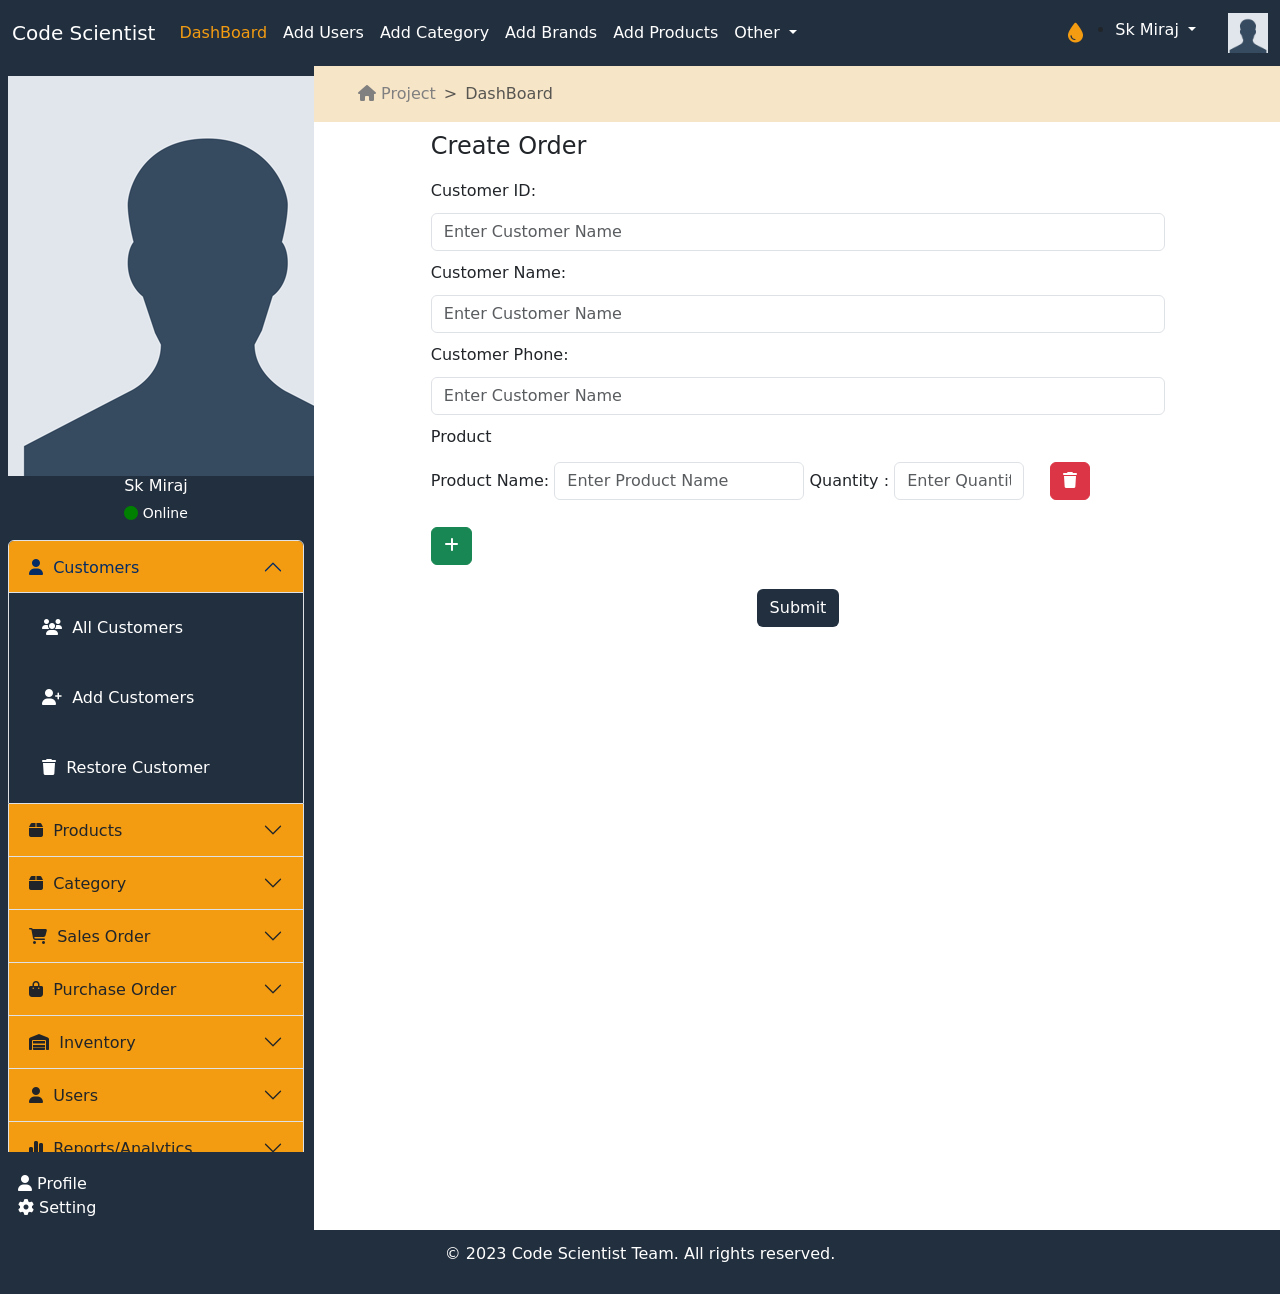
<file: Admin Project/create_order.html>
<!DOCTYPE html>
<html lang="en">
  <head>
    <meta charset="UTF-8" />
    <meta http-equiv="X-UA-Compatible" content="IE=edge" />
    <meta name="viewport" content="width=device-width, initial-scale=1.0" />
    <title>Admin Panel</title>
    <link
      href="https://cdn.jsdelivr.net/npm/bootstrap@5.3.0/dist/css/bootstrap.min.css"
      rel="stylesheet"
      integrity="sha384-9ndCyUaIbzAi2FUVXJi0CjmCapSmO7SnpJef0486qhLnuZ2cdeRhO02iuK6FUUVM"
      crossorigin="anonymous"
    />
    <link
      rel="stylesheet"
      href="https://cdnjs.cloudflare.com/ajax/libs/font-awesome/6.4.0/css/all.min.css"
      integrity="sha512-iecdLmaskl7CVkqkXNQ/ZH/XLlvWZOJyj7Yy7tcenmpD1ypASozpmT/E0iPtmFIB46ZmdtAc9eNBvH0H/ZpiBw=="
      crossorigin="anonymous"
      referrerpolicy="no-referrer"
    />
    <link rel="stylesheet" href="css/style.css" />
    <script
      defer
      src="https://cdn.jsdelivr.net/npm/bootstrap@5.3.0/dist/js/bootstrap.bundle.min.js"
      integrity="sha384-geWF76RCwLtnZ8qwWowPQNguL3RmwHVBC9FhGdlKrxdiJJigb/j/68SIy3Te4Bkz"
      crossorigin="anonymous"
    ></script>
    <script defer src="js/custom.js"></script>
  </head>
  <body>
    <div class="out_body">
      <header>
        <nav class="navbar navbar-expand-lg bg-body-tertiary bg-primary">
          <div class="container-fluid">
            <a class="navbar-brand" href="#">Code Scientist</a>
            <button
              class="navbar-toggler"
              type="button"
              data-bs-toggle="collapse"
              data-bs-target="#navbarSupportedContent"
              aria-controls="navbarSupportedContent"
              aria-expanded="false"
              aria-label="Toggle navigation"
            >
              <span class="navbar-toggler-icon"></span>
            </button>
            <div class="collapse navbar-collapse" id="navbarSupportedContent">
              <ul class="navbar-nav me-auto mb-2 mb-lg-0">
                <li class="nav-item">
                  <a class="nav-link active" aria-current="page" href="#"
                    >DashBoard</a
                  >
                </li>
                <li class="nav-item">
                  <a class="nav-link" aria-current="page" href="#">Add Users</a>
                </li>
                <li class="nav-item">
                  <a class="nav-link" aria-current="page" href="#"
                    >Add Category</a
                  >
                </li>
                <li class="nav-item">
                  <a class="nav-link" aria-current="page" href="#">Add Brands</a>
                </li>
                <li class="nav-item">
                  <a class="nav-link" aria-current="page" href="#"
                    >Add Products</a
                  >
                </li>
                <li class="nav-item dropdown">
                  <a
                    class="nav-link dropdown-toggle"
                    href="#"
                    role="button"
                    data-bs-toggle="dropdown"
                    aria-expanded="false"
                  >
                    Other
                  </a>
                  <ul class="dropdown-menu">
                    <li><a class="dropdown-item" href="#">About</a></li>
                    <li><a class="dropdown-item" href="#">Store</a></li>
                    <li><hr class="dropdown-divider" /></li>
                    <li>
                      <a class="dropdown-item" href="#">Trash</a>
                    </li>
                  </ul>
                </li>
              </ul>
              <i style="color: white; font-size: 20px;" class="fa-solid fa-droplet" onclick="toggleTheme()"></i>
              <ul class="nav_profile">
                <li class="nav-item dropdown">
                  <a class="nav-link dropdown-toggle" href="#" role="button" data-bs-toggle="dropdown" aria-expanded="false">
                    Sk Miraj
                  </a>
                  <ul class="dropdown-menu">
                    <li><a class="dropdown-item" href="#">My Profile</a></li>
                    <li><a class="dropdown-item" href="#">Manage Account</a></li>
                    <li><hr class="dropdown-divider" /></li>
                    <li>
                      <a class="dropdown-item" href="#">Logout</a>
                    </li>
                  </ul>
                </li>
              </ul>
              <div class="user_part">
                <img style="width: 40px;" class="" src="uploads/images/avatar.png" alt="avatar"/>
              </div>
              <!-- <form class="d-flex" role="search">
                <input
                  class="form-control me-2"
                  type="search"
                  placeholder="Search"
                  aria-label="Search"
                />
                <button class="btn btn-outline-success" type="submit">
                  Search
                </button>
              </form> -->
            </div>
          </div>
        </nav>
      </header>
      <section class="innder_body row">
        <section class="sidebar col-md-4 col-xl-3 col-xxl-2">
          <div class="sidebar_container">
            <div class="user_part">
              <img class="" src="uploads/images/avatar.png" alt="avatar"/>
              <h5>Sk Miraj</h5>
              <p><i class="fas fa-circle"></i> Online</p>
            </div>
            <!-- Sidebar Menu Start -->
            <div class="accordion" id="accordionExample">
              <div class="side-body">
                <div class="accordion-item">
                  <h2 class="accordion-header">
                    <button class="accordion-button" type="button" data-bs-toggle="collapse" data-bs-target="#collapseOne" aria-expanded="true" aria-controls="collapseOne">
                      <i class="fa-solid fa-user"></i> &nbsp; Customers
                    </button>
                  </h2>
                  <div
                    id="collapseOne"
                    class="accordion-collapse collapse show"
                    data-bs-parent="#accordionExample"
                  >
                    <div class="accordion-body">
                      <a class="btn btn-block" href=""
                        ><i class="fa-sharp fa-solid fa-users"></i>&nbsp; All Customers</a
                      >
                    </div>
                    <div class="accordion-body">
                      <a class="btn btn-block" href=""
                        ><i class="fa-solid fa-user-plus"></i>&nbsp; Add Customers</a
                      >
                    </div>
                    <div class="accordion-body">
                      <a class="btn btn-block" href=""
                        ><i class="fa-solid fa-trash"></i>&nbsp; Restore Customer</a
                      >
                    </div>
                  </div>
                </div>
                <div class="accordion-item">
                  <h2 class="accordion-header">
                    <button
                      class="accordion-button collapsed" type="button" data-bs-toggle="collapse"  data-bs-target="#collapseTwo" aria-expanded="true" aria-controls="collapseTwo">
                      <i class="fa-solid fa-box"></i>&nbsp; Products
                    </button>
                  </h2>
                  <div id="collapseTwo" class="accordion-collapse collapse" data-bs-parent="#accordionExample">
                      <div class="accordion-body">
                        <a class="btn btn-block" href=""><i class="fa-solid fa-boxes-stacked"></i>&nbsp; All Products</a>
                      </div>
                      <div class="accordion-body">
                        <a class="btn btn-block" href=""><i class="fa-solid fa-box-open"></i>&nbsp; Add Products</a>
                      </div>
                      <div class="accordion-body">
                        <a class="btn btn-block" href=""><i class="fa-solid fa-trash"></i>&nbsp; Restore Product</a>
                      </div>
                  </div>
                </div>
                <div class="accordion-item">
                  <h2 class="accordion-header">
                    <button
                      class="accordion-button collapsed" type="button" data-bs-toggle="collapse"  data-bs-target="#collapseEight" aria-expanded="true" aria-controls="collapseEight">
                      <i class="fa-solid fa-box"></i>&nbsp; Category
                    </button>
                  </h2>
                  <div id="collapseEight" class="accordion-collapse collapse" data-bs-parent="#accordionExample">
                      <div class="accordion-body">
                        <a class="btn btn-block" href=""><i class="fa-solid fa-sitemap"></i>&nbsp; All Categories</a>
                      </div>
                      <div class="accordion-body">
                        <a class="btn btn-block" href=""><i class="fa-solid fa-sitemap"></i>&nbsp; All SubCategories</a>
                      </div>
                      <div class="accordion-body">
                        <a class="btn btn-block" href=""><i class="fa-solid fa-circle-plus"></i>&nbsp; Add Category</a>
                      </div>
                      <div class="accordion-body">
                        <a class="btn btn-block" href=""><i class="fa-solid fa-screwdriver-wrench"></i>&nbsp; Reassign Sub Category</a>
                      </div>
                      <div class="accordion-body">
                        <a class="btn btn-block" href=""><i class="fa-solid fa-trash"></i>&nbsp; Restore Categories</a>
                      </div>
                  </div>
                </div>
                <div class="accordion-item">
                  <h2 class="accordion-header">
                    <button class="accordion-button collapsed" type="button" data-bs-toggle="collapse" data-bs-target="#collapseThree" aria-expanded="false" aria-controls="collapseThree">
                      <i class="fa-solid fa-cart-shopping"></i>&nbsp; Sales Order
                    </button>
                  </h2>
                  <div id="collapseThree" class="accordion-collapse collapse" data-bs-parent="#accordionExample">
                    <div class="accordion-body">
                      <a class="btn btn-block" href=""><i class="fa-solid fa-cart-flatbed"></i>&nbsp; All Orders</a>
                    </div>
                    <div class="accordion-body">
                      <a class="btn btn-block" href=""><i class="fa-solid fa-cart-plus"></i>&nbsp; Create Order</a>
                    </div>
                  </div>
                </div>
                <div class="accordion-item">
                  <h2 class="accordion-header">
                    <button
                      class="accordion-button collapsed" type="button"
                      data-bs-toggle="collapse" data-bs-target="#collapseFour" aria-expanded="false" aria-controls="collapseFour">
                      <i class="fa-solid fa-bag-shopping"></i>&nbsp; Purchase Order
                    </button>
                  </h2>
                  <div
                    id="collapseFour"
                    class="accordion-collapse collapse"
                    data-bs-parent="#accordionExample"
                  >
                    <div class="accordion-body">
                      <a class="btn btn-block" href=""><i class="fa-solid fa-layer-group"></i>&nbsp; All Orders</a>
                    </div>
                    <div class="accordion-body">
                      <a class="btn btn-block" href=""><i class="fa-solid fa-cart-plus"></i>&nbsp; Create Order</a>
                    </div>
                  </div>
                </div>
                <div class="accordion-item">
                  <h2 class="accordion-header">
                    <button
                      class="accordion-button collapsed" type="button" data-bs-toggle="collapse" data-bs-target="#collapseFive" aria-expanded="false" aria-controls="collapseFive">
                      <i class="fa-solid fa-warehouse"></i>&nbsp; Inventory
                    </button>
                  </h2>
                  <div
                    id="collapseFive"
                    class="accordion-collapse collapse"
                    data-bs-parent="#accordionExample"
                  >
                    <div class="accordion-body">
                      <a class="btn btn-block" href=""><i class="fa-solid fa-cubes"></i>&nbsp; Current Stock</a>
                    </div>
                    <div class="accordion-body">
                      <a class="btn btn-block" href=""><i class="fa-solid fa-file-pen"></i>&nbsp; Update Stock</a>
                    </div>
                  </div>
                </div>
                <div class="accordion-item">
                  <h2 class="accordion-header">
                    <button
                      class="accordion-button collapsed" type="button" data-bs-toggle="collapse" data-bs-target="#collapseSix" aria-expanded="false" aria-controls="collapseSix">
                      <i class="fa-solid fa-user"></i>&nbsp; Users
                    </button>
                  </h2>
                  <div
                    id="collapseSix"
                    class="accordion-collapse collapse"
                    data-bs-parent="#accordionExample"
                  >
                    <div class="accordion-body">
                      <a class="btn btn-block" href=""><i class="fa-solid fa-users"></i>&nbsp; All Users</a>
                    </div>
                    <div class="accordion-body">
                      <a class="btn btn-block" href=""><i class="fa-solid fa-user-plus"></i>&nbsp; Add Users</a>
                    </div>
                    <div class="accordion-body">
                      <a class="btn btn-block" href=""><i class="fa-solid fa-toolbox"></i>&nbsp; Roles</a>
                    </div>
                  </div>
                </div>
                <div class="accordion-item">
                  <h2 class="accordion-header">
                    <button
                      class="accordion-button collapsed" type="button" data-bs-toggle="collapse" data-bs-target="#collapseSeven" aria-expanded="false" aria-controls="collapseSeven">
                      <i class="fa-solid fa-chart-simple"></i>&nbsp; Reports/Analytics
                    </button>
                  </h2>
                  <div
                    id="collapseSeven"
                    class="accordion-collapse collapse"
                    data-bs-parent="#accordionExample"
                  >
                    <div class="accordion-body">
                      <a class="btn btn-block" href=""><i class="fa-solid fa-chart-line"></i>&nbsp; Sales Reports</a>
                    </div>
                    <div class="accordion-body">
                      <a class="btn btn-block" href=""><i class="fa-solid fa-people-line"></i>&nbsp; Customer Reports</a>
                    </div>
                    <div class="accordion-body">
                      <a class="btn btn-block" href=""><i class="fa-solid fa-truck-ramp-box"></i>&nbsp; Inventory Reports</a>
                    </div>
                  </div>
                </div>
              </div>
            </div>
            <div class="bottom_sidebar">
              <a href=""><i class="fa-solid fa-user"></i> Profile</a><br>
              <a href=""><i class="fa-solid fa-gear"></i> Setting</a>

            </div>
          </div>
        </section>
        <section class="content col-md-8 col-xl-9 col-xxl-10">
          <!-- Breadcrump Start -->
          <nav class="breadcrumb" style="--bs-breadcrumb-divider: '>'" aria-label="breadcrumb">
            <ol class="breadcrumb">
              <li class="breadcrumb-item"><a href="#"><i class="fa-solid fa-house"></i> Project</a></li>
              <li class="breadcrumb-item active" aria-current="page">DashBoard</li>
            </ol>
          </nav>
           <!-- Breadcrump End -->
           <!-- Content Start -->
            <div class="main_content">
              <div class="form-body container" style="width: 80%; margin:0 auto">
                <h4>Create Order</h4>
                <form action="">
                    <div class="form-group">
                      <label for="">Customer ID:</label>
                      <input class="form-control" type="text" placeholder="Enter Customer Name">
                    </div>
                    <div class="form-group">
                      <label for="">Customer Name:</label>
                      <input class="form-control" type="text" placeholder="Enter Customer Name">
                    </div>
                    <div class="form-group">
                      <label for="">Customer Phone:</label>
                      <input class="form-control" type="text" placeholder="Enter Customer Name">
                    </div>
                    <div class="form-group">
                      <label for="">Product</label><br>
                      <div class="product_container">
                        <div class="product_entry">
                          <label for="product1">Product Name:</label>
                          <input style="display: inline-block;width: 250px;" class="form-control" type="text" placeholder="Enter Product Name" id="product1" name="product[1]">
                          <label for="quantity1">Quantity :</label>
                          <input style="display: inline-block;width: 130px;" class="form-control" type="text" placeholder="Enter Quantity" id="quantity1"> <span>&nbsp; &nbsp;</span>
                          <button type="button" class="btn btn-danger" onclick="removeProduct()"><i class="fa-solid fa-trash"></i></button>
                        </div>
                      </div><br>
                      <button style="text-align: right;" class="btn btn-success" onclick="addProduct(event)"><i class="fa-solid fa-plus"></i></button>
                    </div><br>
                    <input type="submit" class="mybtn-hightlight btn">
                </form>
              </div>
            </div>
           <!-- Content End -->
        </section>
      </section>
      <footer class="footer">
        <p>&copy; 2023 Code Scientist Team. All rights reserved.</p>
      </footer>
      
    </div>
  </body>
</html>
</file>
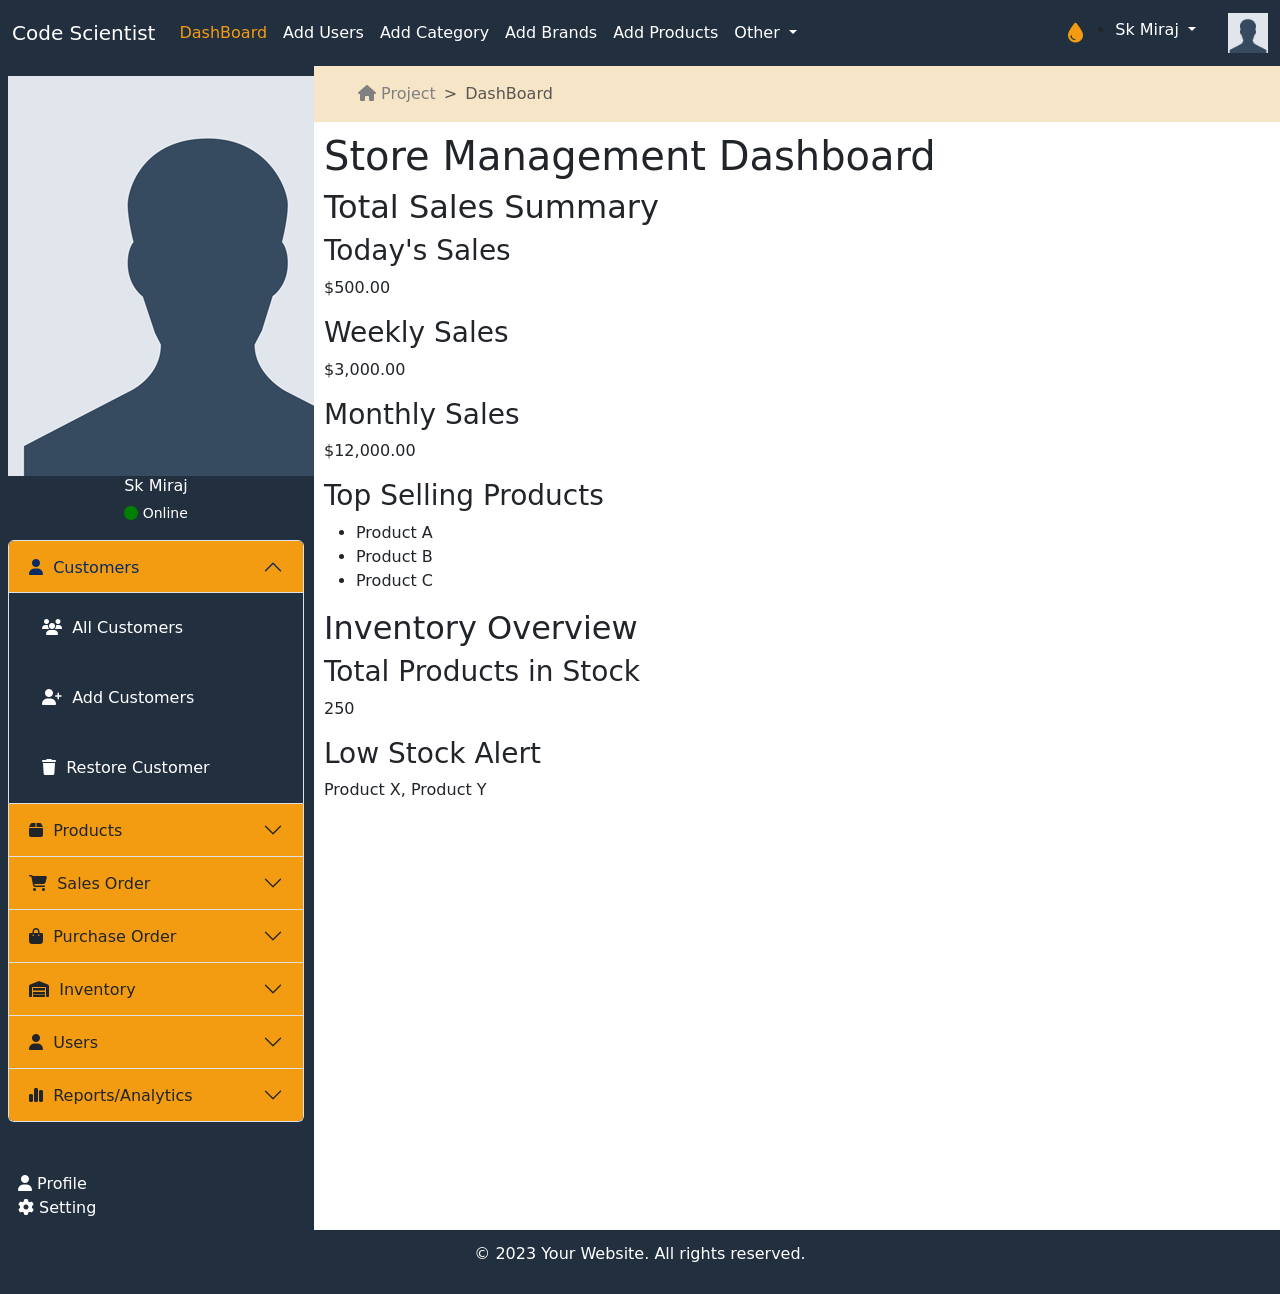
<file: Admin Project/dashboard.html>
<!DOCTYPE html>
<html lang="en">
  <head>
    <meta charset="UTF-8" />
    <meta http-equiv="X-UA-Compatible" content="IE=edge" />
    <meta name="viewport" content="width=device-width, initial-scale=1.0" />
    <title>Admin Panel</title>
    <link href="https://cdn.jsdelivr.net/npm/bootstrap@5.3.0/dist/css/bootstrap.min.css" rel="stylesheet" integrity="sha384-9ndCyUaIbzAi2FUVXJi0CjmCapSmO7SnpJef0486qhLnuZ2cdeRhO02iuK6FUUVM" crossorigin="anonymous" />
    <link rel="stylesheet" href="https://cdnjs.cloudflare.com/ajax/libs/font-awesome/6.4.0/css/all.min.css" integrity="sha512-iecdLmaskl7CVkqkXNQ/ZH/XLlvWZOJyj7Yy7tcenmpD1ypASozpmT/E0iPtmFIB46ZmdtAc9eNBvH0H/ZpiBw==" crossorigin="anonymous" referrerpolicy="no-referrer" />
    <link rel="stylesheet" href="css/style.css" />
    <script defer src="https://cdn.jsdelivr.net/npm/bootstrap@5.3.0/dist/js/bootstrap.bundle.min.js" integrity="sha384-geWF76RCwLtnZ8qwWowPQNguL3RmwHVBC9FhGdlKrxdiJJigb/j/68SIy3Te4Bkz" crossorigin="anonymous"></script>
    <script defer src="js/custom.js"></script>
  </head>

  <body>
    <div class="out_body">
      <header>
        <nav class="navbar navbar-expand-lg bg-body-tertiary bg-primary">
          <div class="container-fluid">
            <a class="navbar-brand" href="#">Code Scientist</a>
            <button class="navbar-toggler" type="button" data-bs-toggle="collapse" data-bs-target="#navbarSupportedContent" aria-controls="navbarSupportedContent" aria-expanded="false" aria-label="Toggle navigation">
              <span class="navbar-toggler-icon"></span>
            </button>
            <div class="collapse navbar-collapse" id="navbarSupportedContent">
              <ul class="navbar-nav me-auto mb-2 mb-lg-0">
                <li class="nav-item">
                  <a class="nav-link active" aria-current="page" href="#">DashBoard</a>
                </li>
                <li class="nav-item">
                  <a class="nav-link" aria-current="page" href="#">Add Users</a>
                </li>
                <li class="nav-item">
                  <a class="nav-link" aria-current="page" href="#">Add Category</a>
                </li>
                <li class="nav-item">
                  <a class="nav-link" aria-current="page" href="#">Add Brands</a>
                </li>
                <li class="nav-item">
                  <a class="nav-link" aria-current="page" href="#">Add Products</a>
                </li>
                <li class="nav-item dropdown">
                  <a class="nav-link dropdown-toggle" href="#" role="button" data-bs-toggle="dropdown" aria-expanded="false"> Other </a>
                  <ul class="dropdown-menu">
                    <li><a class="dropdown-item" href="#">About</a></li>
                    <li><a class="dropdown-item" href="#">Store</a></li>
                    <li>
                      <hr class="dropdown-divider" />
                    </li>
                    <li>
                      <a class="dropdown-item" href="#">Trash</a>
                    </li>
                  </ul>
                </li>
              </ul>
              <i style="color: white; font-size: 20px" class="fa-solid fa-droplet" onclick="toggleTheme()"></i>
              <ul class="nav_profile">
                <li class="nav-item dropdown">
                  <a class="nav-link dropdown-toggle" href="#" role="button" data-bs-toggle="dropdown" aria-expanded="false"> Sk Miraj </a>
                  <ul class="dropdown-menu">
                    <li><a class="dropdown-item" href="#">My Profile</a></li>
                    <li><a class="dropdown-item" href="#">Manage Account</a></li>
                    <li>
                      <hr class="dropdown-divider" />
                    </li>
                    <li>
                      <a class="dropdown-item" href="#">Logout</a>
                    </li>
                  </ul>
                </li>
              </ul>
              <div class="user_part">
                <img style="width: 40px" class="" src="uploads/images/avatar.png" alt="avatar" />
              </div>
              <!-- <form class="d-flex" role="search">
                <input
                  class="form-control me-2"
                  type="search"
                  placeholder="Search"
                  aria-label="Search"
                />
                <button class="btn btn-outline-success" type="submit">
                  Search
                </button>
              </form> -->
            </div>
          </div>
        </nav>
      </header>
      <section class="innder_body row">
        <section class="sidebar col-md-4 col-xl-3 col-xxl-2">
          <div class="sidebar_container">
            <div class="user_part">
              <img class="" src="uploads/images/avatar.png" alt="avatar" />
              <h5>Sk Miraj</h5>
              <p><i class="fas fa-circle"></i> Online</p>
            </div>
            <!-- Sidebar Menu Start -->
            <div class="accordion" id="accordionExample">
              <div class="side-body">
                <div class="accordion-item">
                  <h2 class="accordion-header">
                    <button class="accordion-button" type="button" data-bs-toggle="collapse" data-bs-target="#collapseOne" aria-expanded="true" aria-controls="collapseOne"><i class="fa-solid fa-user"></i> &nbsp; Customers</button>
                  </h2>
                  <div id="collapseOne" class="accordion-collapse collapse show" data-bs-parent="#accordionExample">
                    <div class="accordion-body">
                      <a class="btn btn-block" href=""><i class="fa-sharp fa-solid fa-users"></i>&nbsp; All Customers</a>
                    </div>
                    <div class="accordion-body">
                      <a class="btn btn-block" href=""><i class="fa-solid fa-user-plus"></i>&nbsp; Add Customers</a>
                    </div>
                    <div class="accordion-body">
                      <a class="btn btn-block" href=""><i class="fa-solid fa-trash"></i>&nbsp; Restore Customer</a>
                    </div>
                  </div>
                </div>
                <div class="accordion-item">
                  <h2 class="accordion-header">
                    <button class="accordion-button collapsed" type="button" data-bs-toggle="collapse" data-bs-target="#collapseTwo" aria-expanded="true" aria-controls="collapseTwo"><i class="fa-solid fa-box"></i>&nbsp; Products</button>
                  </h2>
                  <div id="collapseTwo" class="accordion-collapse collapse" data-bs-parent="#accordionExample">
                    <div class="accordion-body">
                      <a class="btn btn-block" href=""><i class="fa-solid fa-boxes-stacked"></i>&nbsp; All Products</a>
                    </div>
                    <div class="accordion-body">
                      <a class="btn btn-block" href=""><i class="fa-solid fa-box-open"></i>&nbsp; Add Products</a>
                    </div>
                    <div class="accordion-body">
                      <a class="btn btn-block" href=""><i class="fa-solid fa-trash"></i>&nbsp; Restore Product</a>
                    </div>
                  </div>
                </div>
                <div class="accordion-item">
                  <h2 class="accordion-header">
                    <button class="accordion-button collapsed" type="button" data-bs-toggle="collapse" data-bs-target="#collapseThree" aria-expanded="false" aria-controls="collapseThree"><i class="fa-solid fa-cart-shopping"></i>&nbsp; Sales Order</button>
                  </h2>
                  <div id="collapseThree" class="accordion-collapse collapse" data-bs-parent="#accordionExample">
                    <div class="accordion-body">
                      <a class="btn btn-block" href=""><i class="fa-solid fa-cart-flatbed"></i>&nbsp; All Orders</a>
                    </div>
                    <div class="accordion-body">
                      <a class="btn btn-block" href=""><i class="fa-solid fa-cart-plus"></i>&nbsp; Create Order</a>
                    </div>
                  </div>
                </div>
                <div class="accordion-item">
                  <h2 class="accordion-header">
                    <button class="accordion-button collapsed" type="button" data-bs-toggle="collapse" data-bs-target="#collapseFour" aria-expanded="false" aria-controls="collapseFour"><i class="fa-solid fa-bag-shopping"></i>&nbsp; Purchase Order</button>
                  </h2>
                  <div id="collapseFour" class="accordion-collapse collapse" data-bs-parent="#accordionExample">
                    <div class="accordion-body">
                      <a class="btn btn-block" href=""><i class="fa-solid fa-layer-group"></i>&nbsp; All Orders</a>
                    </div>
                    <div class="accordion-body">
                      <a class="btn btn-block" href=""><i class="fa-solid fa-cart-plus"></i>&nbsp; Create Order</a>
                    </div>
                  </div>
                </div>
                <div class="accordion-item">
                  <h2 class="accordion-header">
                    <button class="accordion-button collapsed" type="button" data-bs-toggle="collapse" data-bs-target="#collapseFive" aria-expanded="false" aria-controls="collapseFive"><i class="fa-solid fa-warehouse"></i>&nbsp; Inventory</button>
                  </h2>
                  <div id="collapseFive" class="accordion-collapse collapse" data-bs-parent="#accordionExample">
                    <div class="accordion-body">
                      <a class="btn btn-block" href=""><i class="fa-solid fa-cubes"></i>&nbsp; Current Stock</a>
                    </div>
                    <div class="accordion-body">
                      <a class="btn btn-block" href=""><i class="fa-solid fa-file-pen"></i>&nbsp; Update Stock</a>
                    </div>
                  </div>
                </div>
                <div class="accordion-item">
                  <h2 class="accordion-header">
                    <button class="accordion-button collapsed" type="button" data-bs-toggle="collapse" data-bs-target="#collapseSix" aria-expanded="false" aria-controls="collapseSix"><i class="fa-solid fa-user"></i>&nbsp; Users</button>
                  </h2>
                  <div id="collapseSix" class="accordion-collapse collapse" data-bs-parent="#accordionExample">
                    <div class="accordion-body">
                      <a class="btn btn-block" href=""><i class="fa-solid fa-users"></i>&nbsp; All Users</a>
                    </div>
                    <div class="accordion-body">
                      <a class="btn btn-block" href=""><i class="fa-solid fa-user-plus"></i>&nbsp; Add Users</a>
                    </div>
                    <div class="accordion-body">
                      <a class="btn btn-block" href=""><i class="fa-solid fa-toolbox"></i>&nbsp; Roles</a>
                    </div>
                  </div>
                </div>
                <div class="accordion-item">
                  <h2 class="accordion-header">
                    <button class="accordion-button collapsed" type="button" data-bs-toggle="collapse" data-bs-target="#collapseSeven" aria-expanded="false" aria-controls="collapseSeven"><i class="fa-solid fa-chart-simple"></i>&nbsp; Reports/Analytics</button>
                  </h2>
                  <div id="collapseSeven" class="accordion-collapse collapse" data-bs-parent="#accordionExample">
                    <div class="accordion-body">
                      <a class="btn btn-block" href=""><i class="fa-solid fa-chart-line"></i>&nbsp; Sales Reports</a>
                    </div>
                    <div class="accordion-body">
                      <a class="btn btn-block" href=""><i class="fa-solid fa-people-line"></i>&nbsp; Customer Reports</a>
                    </div>
                    <div class="accordion-body">
                      <a class="btn btn-block" href=""><i class="fa-solid fa-truck-ramp-box"></i>&nbsp; Inventory Reports</a>
                    </div>
                  </div>
                </div>
              </div>
            </div>
            <div class="bottom_sidebar">
              <a href=""><i class="fa-solid fa-user"></i> Profile</a><br />
              <a href=""><i class="fa-solid fa-gear"></i> Setting</a>
            </div>
          </div>
        </section>
        <section class="content col-md-8 col-lg-9 col-xxl-10">
          <!-- Breadcrump Start -->
          <nav class="breadcrumb" style="--bs-breadcrumb-divider: '>'" aria-label="breadcrumb">
            <ol class="breadcrumb">
              <li class="breadcrumb-item">
                <a href="#"><i class="fa-solid fa-house"></i> Project</a>
              </li>
              <li class="breadcrumb-item active" aria-current="page">DashBoard</li>
            </ol>
          </nav>
          <!-- Breadcrump End -->
          <!-- Content Start -->
          <div class="main_content">
            <div class="dashboard-container">
              <h1>Store Management Dashboard</h1>

              <div class="summary-section">
                <h2>Total Sales Summary</h2>
                <div class="summary-info">
                  <div class="info-block">
                    <h3>Today's Sales</h3>
                    <p>$500.00</p>
                  </div>
                  <div class="info-block">
                    <h3>Weekly Sales</h3>
                    <p>$3,000.00</p>
                  </div>
                  <div class="info-block">
                    <h3>Monthly Sales</h3>
                    <p>$12,000.00</p>
                  </div>
                </div>
                <div class="top-selling-products">
                  <h3>Top Selling Products</h3>
                  <ul>
                    <li>Product A</li>
                    <li>Product B</li>
                    <li>Product C</li>
                  </ul>
                </div>
              </div>

              <div class="inventory-section">
                <h2>Inventory Overview</h2>
                <div class="inventory-info">
                  <div class="info-block">
                    <h3>Total Products in Stock</h3>
                    <p>250</p>
                  </div>
                  <div class="info-block">
                    <h3>Low Stock Alert</h3>
                    <p>Product X, Product Y</p>
                  </div>
                </div>
              </div>

              <!-- Add more sections based on your requirements -->
            </div>
          </div>
          <!-- Content End -->
        </section>
      </section>
      <footer class="footer">
        <p>&copy; 2023 Your Website. All rights reserved.</p>
      </footer>
    </div>
  </body>
</html>
</file>
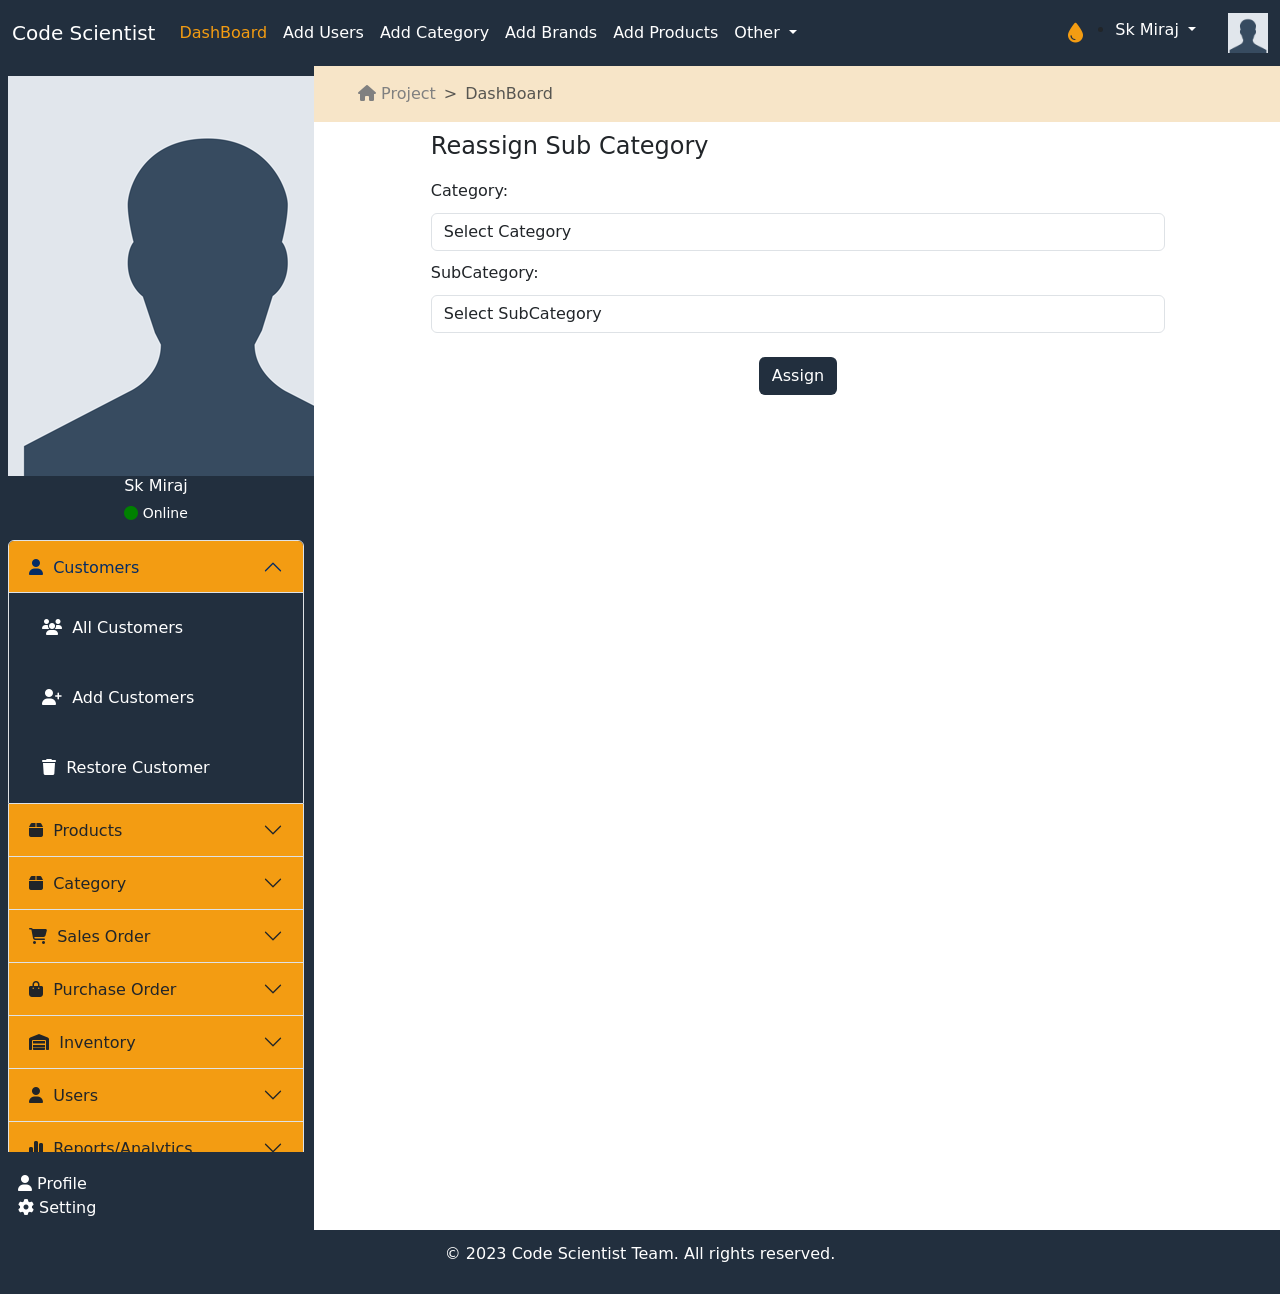
<file: Admin Project/reassign_subcategory.html>
<!DOCTYPE html>
<html lang="en">
  <head>
    <meta charset="UTF-8" />
    <meta http-equiv="X-UA-Compatible" content="IE=edge" />
    <meta name="viewport" content="width=device-width, initial-scale=1.0" />
    <title>Admin Panel</title>
    <link
      href="https://cdn.jsdelivr.net/npm/bootstrap@5.3.0/dist/css/bootstrap.min.css"
      rel="stylesheet"
      integrity="sha384-9ndCyUaIbzAi2FUVXJi0CjmCapSmO7SnpJef0486qhLnuZ2cdeRhO02iuK6FUUVM"
      crossorigin="anonymous"
    />
    <link
      rel="stylesheet"
      href="https://cdnjs.cloudflare.com/ajax/libs/font-awesome/6.4.0/css/all.min.css"
      integrity="sha512-iecdLmaskl7CVkqkXNQ/ZH/XLlvWZOJyj7Yy7tcenmpD1ypASozpmT/E0iPtmFIB46ZmdtAc9eNBvH0H/ZpiBw=="
      crossorigin="anonymous"
      referrerpolicy="no-referrer"
    />
    <link rel="stylesheet" href="css/style.css" />
    <script
      defer
      src="https://cdn.jsdelivr.net/npm/bootstrap@5.3.0/dist/js/bootstrap.bundle.min.js"
      integrity="sha384-geWF76RCwLtnZ8qwWowPQNguL3RmwHVBC9FhGdlKrxdiJJigb/j/68SIy3Te4Bkz"
      crossorigin="anonymous"
    ></script>
    <script defer src="js/custom.js"></script>
  </head>
  <body>
    <div class="out_body">
      <header>
        <nav class="navbar navbar-expand-lg bg-body-tertiary bg-primary">
          <div class="container-fluid">
            <a class="navbar-brand" href="#">Code Scientist</a>
            <button
              class="navbar-toggler"
              type="button"
              data-bs-toggle="collapse"
              data-bs-target="#navbarSupportedContent"
              aria-controls="navbarSupportedContent"
              aria-expanded="false"
              aria-label="Toggle navigation"
            >
              <span class="navbar-toggler-icon"></span>
            </button>
            <div class="collapse navbar-collapse" id="navbarSupportedContent">
              <ul class="navbar-nav me-auto mb-2 mb-lg-0">
                <li class="nav-item">
                  <a class="nav-link active" aria-current="page" href="#"
                    >DashBoard</a
                  >
                </li>
                <li class="nav-item">
                  <a class="nav-link" aria-current="page" href="#">Add Users</a>
                </li>
                <li class="nav-item">
                  <a class="nav-link" aria-current="page" href="#"
                    >Add Category</a
                  >
                </li>
                <li class="nav-item">
                  <a class="nav-link" aria-current="page" href="#">Add Brands</a>
                </li>
                <li class="nav-item">
                  <a class="nav-link" aria-current="page" href="#"
                    >Add Products</a
                  >
                </li>
                <li class="nav-item dropdown">
                  <a
                    class="nav-link dropdown-toggle"
                    href="#"
                    role="button"
                    data-bs-toggle="dropdown"
                    aria-expanded="false"
                  >
                    Other
                  </a>
                  <ul class="dropdown-menu">
                    <li><a class="dropdown-item" href="#">About</a></li>
                    <li><a class="dropdown-item" href="#">Store</a></li>
                    <li><hr class="dropdown-divider" /></li>
                    <li>
                      <a class="dropdown-item" href="#">Trash</a>
                    </li>
                  </ul>
                </li>
              </ul>
              <i style="color: white; font-size: 20px;" class="fa-solid fa-droplet" onclick="toggleTheme()"></i>
              <ul class="nav_profile">
                <li class="nav-item dropdown">
                  <a class="nav-link dropdown-toggle" href="#" role="button" data-bs-toggle="dropdown" aria-expanded="false">
                    Sk Miraj
                  </a>
                  <ul class="dropdown-menu">
                    <li><a class="dropdown-item" href="#">My Profile</a></li>
                    <li><a class="dropdown-item" href="#">Manage Account</a></li>
                    <li><hr class="dropdown-divider" /></li>
                    <li>
                      <a class="dropdown-item" href="#">Logout</a>
                    </li>
                  </ul>
                </li>
              </ul>
              <div class="user_part">
                <img style="width: 40px;" class="" src="uploads/images/avatar.png" alt="avatar"/>
              </div>
              <!-- <form class="d-flex" role="search">
                <input
                  class="form-control me-2"
                  type="search"
                  placeholder="Search"
                  aria-label="Search"
                />
                <button class="btn btn-outline-success" type="submit">
                  Search
                </button>
              </form> -->
            </div>
          </div>
        </nav>
      </header>
      <section class="innder_body row">
        <section class="sidebar col-md-4 col-xl-3 col-xxl-2">
          <div class="sidebar_container">
            <div class="user_part">
              <img class="" src="uploads/images/avatar.png" alt="avatar"/>
              <h5>Sk Miraj</h5>
              <p><i class="fas fa-circle"></i> Online</p>
            </div>
            <!-- Sidebar Menu Start -->
            <div class="accordion" id="accordionExample">
              <div class="side-body">
                <div class="accordion-item">
                  <h2 class="accordion-header">
                    <button class="accordion-button" type="button" data-bs-toggle="collapse" data-bs-target="#collapseOne" aria-expanded="true" aria-controls="collapseOne">
                      <i class="fa-solid fa-user"></i> &nbsp; Customers
                    </button>
                  </h2>
                  <div
                    id="collapseOne"
                    class="accordion-collapse collapse show"
                    data-bs-parent="#accordionExample"
                  >
                    <div class="accordion-body">
                      <a class="btn btn-block" href=""
                        ><i class="fa-sharp fa-solid fa-users"></i>&nbsp; All Customers</a
                      >
                    </div>
                    <div class="accordion-body">
                      <a class="btn btn-block" href=""
                        ><i class="fa-solid fa-user-plus"></i>&nbsp; Add Customers</a
                      >
                    </div>
                    <div class="accordion-body">
                      <a class="btn btn-block" href=""
                        ><i class="fa-solid fa-trash"></i>&nbsp; Restore Customer</a
                      >
                    </div>
                  </div>
                </div>
                <div class="accordion-item">
                  <h2 class="accordion-header">
                    <button
                      class="accordion-button collapsed" type="button" data-bs-toggle="collapse"  data-bs-target="#collapseTwo" aria-expanded="true" aria-controls="collapseTwo">
                      <i class="fa-solid fa-box"></i>&nbsp; Products
                    </button>
                  </h2>
                  <div id="collapseTwo" class="accordion-collapse collapse" data-bs-parent="#accordionExample">
                      <div class="accordion-body">
                        <a class="btn btn-block" href=""><i class="fa-solid fa-boxes-stacked"></i>&nbsp; All Products</a>
                      </div>
                      <div class="accordion-body">
                        <a class="btn btn-block" href=""><i class="fa-solid fa-box-open"></i>&nbsp; Add Products</a>
                      </div>
                      <div class="accordion-body">
                        <a class="btn btn-block" href=""><i class="fa-solid fa-trash"></i>&nbsp; Restore Product</a>
                      </div>
                  </div>
                </div>
                <div class="accordion-item">
                  <h2 class="accordion-header">
                    <button
                      class="accordion-button collapsed" type="button" data-bs-toggle="collapse"  data-bs-target="#collapseEight" aria-expanded="true" aria-controls="collapseEight">
                      <i class="fa-solid fa-box"></i>&nbsp; Category
                    </button>
                  </h2>
                  <div id="collapseEight" class="accordion-collapse collapse" data-bs-parent="#accordionExample">
                      <div class="accordion-body">
                        <a class="btn btn-block" href=""><i class="fa-solid fa-sitemap"></i>&nbsp; All Categories</a>
                      </div>
                      <div class="accordion-body">
                        <a class="btn btn-block" href=""><i class="fa-solid fa-sitemap"></i>&nbsp; All SubCategories</a>
                      </div>
                      <div class="accordion-body">
                        <a class="btn btn-block" href=""><i class="fa-solid fa-circle-plus"></i>&nbsp; Add Category</a>
                      </div>
                      <div class="accordion-body">
                        <a class="btn btn-block" href=""><i class="fa-solid fa-circle-plus"></i>&nbsp; Add SubCategory</a>
                      </div>
                      <div class="accordion-body">
                        <a class="btn btn-block" href=""><i class="fa-solid fa-screwdriver-wrench"></i>&nbsp; Reassign Sub Category</a>
                      </div>
                      <div class="accordion-body">
                        <a class="btn btn-block" href=""><i class="fa-solid fa-trash"></i>&nbsp; Restore Categories</a>
                      </div>
                  </div>
                </div>
                <div class="accordion-item">
                  <h2 class="accordion-header">
                    <button class="accordion-button collapsed" type="button" data-bs-toggle="collapse" data-bs-target="#collapseThree" aria-expanded="false" aria-controls="collapseThree">
                      <i class="fa-solid fa-cart-shopping"></i>&nbsp; Sales Order
                    </button>
                  </h2>
                  <div id="collapseThree" class="accordion-collapse collapse" data-bs-parent="#accordionExample">
                    <div class="accordion-body">
                      <a class="btn btn-block" href=""><i class="fa-solid fa-cart-flatbed"></i>&nbsp; All Orders</a>
                    </div>
                    <div class="accordion-body">
                      <a class="btn btn-block" href=""><i class="fa-solid fa-cart-plus"></i>&nbsp; Create Order</a>
                    </div>
                  </div>
                </div>
                <div class="accordion-item">
                  <h2 class="accordion-header">
                    <button
                      class="accordion-button collapsed" type="button"
                      data-bs-toggle="collapse" data-bs-target="#collapseFour" aria-expanded="false" aria-controls="collapseFour">
                      <i class="fa-solid fa-bag-shopping"></i>&nbsp; Purchase Order
                    </button>
                  </h2>
                  <div
                    id="collapseFour"
                    class="accordion-collapse collapse"
                    data-bs-parent="#accordionExample"
                  >
                    <div class="accordion-body">
                      <a class="btn btn-block" href=""><i class="fa-solid fa-layer-group"></i>&nbsp; All Orders</a>
                    </div>
                    <div class="accordion-body">
                      <a class="btn btn-block" href=""><i class="fa-solid fa-cart-plus"></i>&nbsp; Create Order</a>
                    </div>
                  </div>
                </div>
                <div class="accordion-item">
                  <h2 class="accordion-header">
                    <button
                      class="accordion-button collapsed" type="button" data-bs-toggle="collapse" data-bs-target="#collapseFive" aria-expanded="false" aria-controls="collapseFive">
                      <i class="fa-solid fa-warehouse"></i>&nbsp; Inventory
                    </button>
                  </h2>
                  <div
                    id="collapseFive"
                    class="accordion-collapse collapse"
                    data-bs-parent="#accordionExample"
                  >
                    <div class="accordion-body">
                      <a class="btn btn-block" href=""><i class="fa-solid fa-cubes"></i>&nbsp; Current Stock</a>
                    </div>
                    <div class="accordion-body">
                      <a class="btn btn-block" href=""><i class="fa-solid fa-file-pen"></i>&nbsp; Update Stock</a>
                    </div>
                  </div>
                </div>
                <div class="accordion-item">
                  <h2 class="accordion-header">
                    <button
                      class="accordion-button collapsed" type="button" data-bs-toggle="collapse" data-bs-target="#collapseSix" aria-expanded="false" aria-controls="collapseSix">
                      <i class="fa-solid fa-user"></i>&nbsp; Users
                    </button>
                  </h2>
                  <div
                    id="collapseSix"
                    class="accordion-collapse collapse"
                    data-bs-parent="#accordionExample"
                  >
                    <div class="accordion-body">
                      <a class="btn btn-block" href=""><i class="fa-solid fa-users"></i>&nbsp; All Users</a>
                    </div>
                    <div class="accordion-body">
                      <a class="btn btn-block" href=""><i class="fa-solid fa-user-plus"></i>&nbsp; Add Users</a>
                    </div>
                    <div class="accordion-body">
                      <a class="btn btn-block" href=""><i class="fa-solid fa-toolbox"></i>&nbsp; Roles</a>
                    </div>
                  </div>
                </div>
                <div class="accordion-item">
                  <h2 class="accordion-header">
                    <button
                      class="accordion-button collapsed" type="button" data-bs-toggle="collapse" data-bs-target="#collapseSeven" aria-expanded="false" aria-controls="collapseSeven">
                      <i class="fa-solid fa-chart-simple"></i>&nbsp; Reports/Analytics
                    </button>
                  </h2>
                  <div
                    id="collapseSeven"
                    class="accordion-collapse collapse"
                    data-bs-parent="#accordionExample"
                  >
                    <div class="accordion-body">
                      <a class="btn btn-block" href=""><i class="fa-solid fa-chart-line"></i>&nbsp; Sales Reports</a>
                    </div>
                    <div class="accordion-body">
                      <a class="btn btn-block" href=""><i class="fa-solid fa-people-line"></i>&nbsp; Customer Reports</a>
                    </div>
                    <div class="accordion-body">
                      <a class="btn btn-block" href=""><i class="fa-solid fa-truck-ramp-box"></i>&nbsp; Inventory Reports</a>
                    </div>
                  </div>
                </div>
              </div>
            </div>
            <div class="bottom_sidebar">
              <a href=""><i class="fa-solid fa-user"></i> Profile</a><br>
              <a href=""><i class="fa-solid fa-gear"></i> Setting</a>

            </div>
          </div>
        </section>
        <section class="content col-md-8 col-xl-9 col-xxl-10">
          <!-- Breadcrump Start -->
          <nav class="breadcrumb" style="--bs-breadcrumb-divider: '>'" aria-label="breadcrumb">
            <ol class="breadcrumb">
              <li class="breadcrumb-item"><a href="#"><i class="fa-solid fa-house"></i> Project</a></li>
              <li class="breadcrumb-item active" aria-current="page">DashBoard</li>
            </ol>
          </nav>
           <!-- Breadcrump End -->
           <!-- Content Start -->
           <div class="main_content">
            <div class="container" style="width: 80%; margin: 0 auto;">
                <h4>Reassign Sub Category</h4>
                <form action="">
                  <div class="form-group">
                    <label for="category">Category:</label>
                    <select class="form-control" id="category">
                      <option value="" selected disabled>Select Category</option>
                      <option value="">Phones</option>
                      <option value="">Grocery</option>
                      <option value="">Vegetables</option>
                      <option value="">TV</option>
                    </select>
                  </div>
                  <div class="form-group">
                    <label for="subcategory">SubCategory:</label>
                    <select class="form-control" id="subcategory">
                      <option value="" selected disabled>Select SubCategory</option>
                      <option value="">Phones</option>
                      <option value="">Grocery</option>
                      <option value="">Vegetables</option>
                      <option value="">TV</option>
                    </select>
                  </div>
                  <br>
                  <input type="submit" class="btn mybtn-hightlight" value="Assign">
                </form>
              </div>
              
        </div>
           <!-- Content End -->
        </section>
      </section>
      <footer class="footer">
        <p>&copy; 2023 Code Scientist Team. All rights reserved.</p>
      </footer>
      
    </div>
  </body>
</html>
</file>
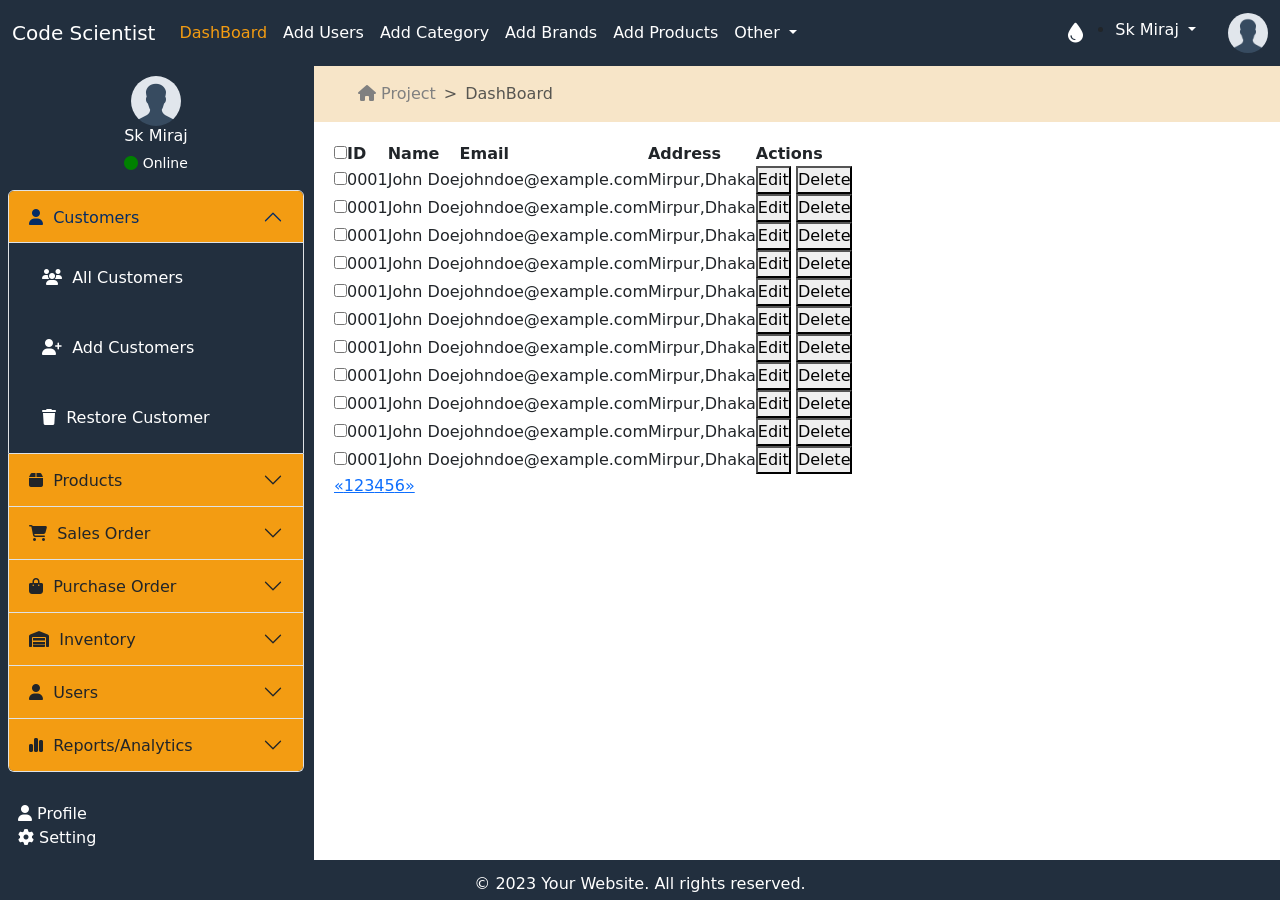
<file: Admin/all_customers.html>
<!DOCTYPE html>
<html lang="en">
  <head>
    <meta charset="UTF-8" />
    <meta http-equiv="X-UA-Compatible" content="IE=edge" />
    <meta name="viewport" content="width=device-width, initial-scale=1.0" />
    <title>Admin Panel</title>
    <link
      href="https://cdn.jsdelivr.net/npm/bootstrap@5.3.0/dist/css/bootstrap.min.css"
      rel="stylesheet"
      integrity="sha384-9ndCyUaIbzAi2FUVXJi0CjmCapSmO7SnpJef0486qhLnuZ2cdeRhO02iuK6FUUVM"
      crossorigin="anonymous"
    />
    <link
      rel="stylesheet"
      href="https://cdnjs.cloudflare.com/ajax/libs/font-awesome/6.4.0/css/all.min.css"
      integrity="sha512-iecdLmaskl7CVkqkXNQ/ZH/XLlvWZOJyj7Yy7tcenmpD1ypASozpmT/E0iPtmFIB46ZmdtAc9eNBvH0H/ZpiBw=="
      crossorigin="anonymous"
      referrerpolicy="no-referrer"
    />
    <link rel="stylesheet" href="css/style.css" />
    <script
      defer
      src="https://cdn.jsdelivr.net/npm/bootstrap@5.3.0/dist/js/bootstrap.bundle.min.js"
      integrity="sha384-geWF76RCwLtnZ8qwWowPQNguL3RmwHVBC9FhGdlKrxdiJJigb/j/68SIy3Te4Bkz"
      crossorigin="anonymous"
    ></script>
    <script defer src="js/custom.js"></script>
  </head>
  <body>
    <div class="out_body">
      <header>
        <nav class="navbar navbar-expand-lg bg-body-tertiary bg-primary">
          <div class="container-fluid">
            <a class="navbar-brand" href="#">Code Scientist</a>
            <button
              class="navbar-toggler"
              type="button"
              data-bs-toggle="collapse"
              data-bs-target="#navbarSupportedContent"
              aria-controls="navbarSupportedContent"
              aria-expanded="false"
              aria-label="Toggle navigation"
            >
              <span class="navbar-toggler-icon"></span>
            </button>
            <div class="collapse navbar-collapse" id="navbarSupportedContent">
              <ul class="navbar-nav me-auto mb-2 mb-lg-0">
                <li class="nav-item">
                  <a class="nav-link active" aria-current="page" href="#"
                    >DashBoard</a
                  >
                </li>
                <li class="nav-item">
                  <a class="nav-link" aria-current="page" href="#">Add Users</a>
                </li>
                <li class="nav-item">
                  <a class="nav-link" aria-current="page" href="#"
                    >Add Category</a
                  >
                </li>
                <li class="nav-item">
                  <a class="nav-link" aria-current="page" href="#">Add Brands</a>
                </li>
                <li class="nav-item">
                  <a class="nav-link" aria-current="page" href="#"
                    >Add Products</a
                  >
                </li>
                <li class="nav-item dropdown">
                  <a
                    class="nav-link dropdown-toggle"
                    href="#"
                    role="button"
                    data-bs-toggle="dropdown"
                    aria-expanded="false"
                  >
                    Other
                  </a>
                  <ul class="dropdown-menu">
                    <li><a class="dropdown-item" href="#">About</a></li>
                    <li><a class="dropdown-item" href="#">Store</a></li>
                    <li><hr class="dropdown-divider" /></li>
                    <li>
                      <a class="dropdown-item" href="#">Trash</a>
                    </li>
                  </ul>
                </li>
              </ul>
              <i style="color: white; font-size: 20px;" class="fa-solid fa-droplet" onclick="toggleTheme()"></i>
              <ul class="nav_profile">
                <li class="nav-item dropdown">
                  <a class="nav-link dropdown-toggle" href="#" role="button" data-bs-toggle="dropdown" aria-expanded="false">
                    Sk Miraj
                  </a>
                  <ul class="dropdown-menu">
                    <li><a class="dropdown-item" href="#">My Profile</a></li>
                    <li><a class="dropdown-item" href="#">Manage Account</a></li>
                    <li><hr class="dropdown-divider" /></li>
                    <li>
                      <a class="dropdown-item" href="#">Logout</a>
                    </li>
                  </ul>
                </li>
              </ul>
              <div class="user_part">
                <img style="width: 40px;" class="" src="uploads/images/avatar.png" alt="avatar"/>
              </div>
              <!-- <form class="d-flex" role="search">
                <input
                  class="form-control me-2"
                  type="search"
                  placeholder="Search"
                  aria-label="Search"
                />
                <button class="btn btn-outline-success" type="submit">
                  Search
                </button>
              </form> -->
            </div>
          </div>
        </nav>
      </header>
      <section class="innder_body row">
        <section class="sidebar col-md-4 col-xl-3 col-xxl-2">
          <div class="sidebar_container">
            <div class="user_part">
              <img class="" src="uploads/images/avatar.png" alt="avatar"/>
              <h5>Sk Miraj</h5>
              <p><i class="fas fa-circle"></i> Online</p>
            </div>
            <!-- Sidebar Menu Start -->
            <div class="accordion" id="accordionExample">
              <div class="side-body">
                <div class="accordion-item">
                  <h2 class="accordion-header">
                    <button class="accordion-button" type="button" data-bs-toggle="collapse" data-bs-target="#collapseOne" aria-expanded="true" aria-controls="collapseOne">
                      <i class="fa-solid fa-user"></i> &nbsp; Customers
                    </button>
                  </h2>
                  <div
                    id="collapseOne"
                    class="accordion-collapse collapse show"
                    data-bs-parent="#accordionExample"
                  >
                    <div class="accordion-body">
                      <a class="btn btn-block" href=""
                        ><i class="fa-sharp fa-solid fa-users"></i>&nbsp; All Customers</a
                      >
                    </div>
                    <div class="accordion-body">
                      <a class="btn btn-block" href=""
                        ><i class="fa-solid fa-user-plus"></i>&nbsp; Add Customers</a
                      >
                    </div>
                    <div class="accordion-body">
                      <a class="btn btn-block" href=""
                        ><i class="fa-solid fa-trash"></i>&nbsp; Restore Customer</a
                      >
                    </div>
                  </div>
                </div>
                <div class="accordion-item">
                  <h2 class="accordion-header">
                    <button
                      class="accordion-button collapsed" type="button" data-bs-toggle="collapse"  data-bs-target="#collapseTwo" aria-expanded="true" aria-controls="collapseTwo">
                      <i class="fa-solid fa-box"></i>&nbsp; Products
                    </button>
                  </h2>
                  <div id="collapseTwo" class="accordion-collapse collapse" data-bs-parent="#accordionExample">
                      <div class="accordion-body">
                        <a class="btn btn-block" href=""><i class="fa-solid fa-boxes-stacked"></i>&nbsp; All Products</a>
                      </div>
                      <div class="accordion-body">
                        <a class="btn btn-block" href=""><i class="fa-solid fa-box-open"></i>&nbsp; Add Products</a>
                      </div>
                      <div class="accordion-body">
                        <a class="btn btn-block" href=""><i class="fa-solid fa-trash"></i>&nbsp; Restore Product</a>
                      </div>
                  </div>
                </div>
                <div class="accordion-item">
                  <h2 class="accordion-header">
                    <button class="accordion-button collapsed" type="button" data-bs-toggle="collapse" data-bs-target="#collapseThree" aria-expanded="false" aria-controls="collapseThree">
                      <i class="fa-solid fa-cart-shopping"></i>&nbsp; Sales Order
                    </button>
                  </h2>
                  <div id="collapseThree" class="accordion-collapse collapse" data-bs-parent="#accordionExample">
                    <div class="accordion-body">
                      <a class="btn btn-block" href=""><i class="fa-solid fa-cart-flatbed"></i>&nbsp; All Orders</a>
                    </div>
                    <div class="accordion-body">
                      <a class="btn btn-block" href=""><i class="fa-solid fa-cart-plus"></i>&nbsp; Create Order</a>
                    </div>
                  </div>
                </div>
                <div class="accordion-item">
                  <h2 class="accordion-header">
                    <button
                      class="accordion-button collapsed" type="button"
                      data-bs-toggle="collapse" data-bs-target="#collapseFour" aria-expanded="false" aria-controls="collapseFour">
                      <i class="fa-solid fa-bag-shopping"></i>&nbsp; Purchase Order
                    </button>
                  </h2>
                  <div
                    id="collapseFour"
                    class="accordion-collapse collapse"
                    data-bs-parent="#accordionExample"
                  >
                    <div class="accordion-body">
                      <a class="btn btn-block" href=""><i class="fa-solid fa-layer-group"></i>&nbsp; All Orders</a>
                    </div>
                    <div class="accordion-body">
                      <a class="btn btn-block" href=""><i class="fa-solid fa-cart-plus"></i>&nbsp; Create Order</a>
                    </div>
                  </div>
                </div>
                <div class="accordion-item">
                  <h2 class="accordion-header">
                    <button
                      class="accordion-button collapsed" type="button" data-bs-toggle="collapse" data-bs-target="#collapseFive" aria-expanded="false" aria-controls="collapseFive">
                      <i class="fa-solid fa-warehouse"></i>&nbsp; Inventory
                    </button>
                  </h2>
                  <div
                    id="collapseFive"
                    class="accordion-collapse collapse"
                    data-bs-parent="#accordionExample"
                  >
                    <div class="accordion-body">
                      <a class="btn btn-block" href=""><i class="fa-solid fa-cubes"></i>&nbsp; Current Stock</a>
                    </div>
                    <div class="accordion-body">
                      <a class="btn btn-block" href=""><i class="fa-solid fa-file-pen"></i>&nbsp; Update Stock</a>
                    </div>
                  </div>
                </div>
                <div class="accordion-item">
                  <h2 class="accordion-header">
                    <button
                      class="accordion-button collapsed" type="button" data-bs-toggle="collapse" data-bs-target="#collapseSix" aria-expanded="false" aria-controls="collapseSix">
                      <i class="fa-solid fa-user"></i>&nbsp; Users
                    </button>
                  </h2>
                  <div
                    id="collapseSix"
                    class="accordion-collapse collapse"
                    data-bs-parent="#accordionExample"
                  >
                    <div class="accordion-body">
                      <a class="btn btn-block" href=""><i class="fa-solid fa-users"></i>&nbsp; All Users</a>
                    </div>
                    <div class="accordion-body">
                      <a class="btn btn-block" href=""><i class="fa-solid fa-user-plus"></i>&nbsp; Add Users</a>
                    </div>
                    <div class="accordion-body">
                      <a class="btn btn-block" href=""><i class="fa-solid fa-toolbox"></i>&nbsp; Roles</a>
                    </div>
                  </div>
                </div>
                <div class="accordion-item">
                  <h2 class="accordion-header">
                    <button
                      class="accordion-button collapsed" type="button" data-bs-toggle="collapse" data-bs-target="#collapseSeven" aria-expanded="false" aria-controls="collapseSeven">
                      <i class="fa-solid fa-chart-simple"></i>&nbsp; Reports/Analytics
                    </button>
                  </h2>
                  <div
                    id="collapseSeven"
                    class="accordion-collapse collapse"
                    data-bs-parent="#accordionExample"
                  >
                    <div class="accordion-body">
                      <a class="btn btn-block" href=""><i class="fa-solid fa-chart-line"></i>&nbsp; Sales Reports</a>
                    </div>
                    <div class="accordion-body">
                      <a class="btn btn-block" href=""><i class="fa-solid fa-people-line"></i>&nbsp; Customer Reports</a>
                    </div>
                    <div class="accordion-body">
                      <a class="btn btn-block" href=""><i class="fa-solid fa-truck-ramp-box"></i>&nbsp; Inventory Reports</a>
                    </div>
                  </div>
                </div>
              </div>
            </div>
            <div class="bottom_sidebar">
              <a href=""><i class="fa-solid fa-user"></i> Profile</a><br>
              <a href=""><i class="fa-solid fa-gear"></i> Setting</a>

            </div>
          </div>
        </section>
        <section class="content col-md-8 col-lg-9 col-xxl-10">
          <!-- Breadcrump Start -->
          <nav class="breadcrumb" style="--bs-breadcrumb-divider: '>'" aria-label="breadcrumb">
            <ol class="breadcrumb">
              <li class="breadcrumb-item"><a href="#"><i class="fa-solid fa-house"></i> Project</a></li>
              <li class="breadcrumb-item active" aria-current="page">DashBoard</li>
            </ol>
          </nav>
           <!-- Breadcrump End -->
           <!-- Content Start -->
           <div class="main_content">
            <div class="table-responsive">
              <table>
                <thead>
                  <tr>
                    <th><input type="checkbox" class="select-all"></th>
                    <th>ID</th>
                    <th>Name</th>
                    <th>Email</th>
                    <th>Address</th>
                    <th>Actions</th>
                  </tr>
                </thead>
                <tbody>
                  <tr>
                    <td><input type="checkbox" class="select"></td>
                    <td>0001</td>
                    <td>John Doe</td>
                    <td>johndoe@example.com</td>
                    <td>Mirpur,Dhaka</td>
                    <td>
                      <button class="edit-btn">Edit</button>
                      <button class="delete-btn">Delete</button>
                    </td>
                  </tr>
                  <tr>
                    <td><input type="checkbox" class="select"></td>
                    <td>0001</td>
                    <td>John Doe</td>
                    <td>johndoe@example.com</td>
                    <td>Mirpur,Dhaka</td>
                    <td>
                      <button class="edit-btn">Edit</button>
                      <button class="delete-btn">Delete</button>
                    </td>
                  </tr>
                  <tr>
                    <td><input type="checkbox" class="select"></td>
                    <td>0001</td>
                    <td>John Doe</td>
                    <td>johndoe@example.com</td>
                    <td>Mirpur,Dhaka</td>
                    <td>
                      <button class="edit-btn">Edit</button>
                      <button class="delete-btn">Delete</button>
                    </td>
                  </tr>
                  <tr>
                    <td><input type="checkbox" class="select"></td>
                    <td>0001</td>
                    <td>John Doe</td>
                    <td>johndoe@example.com</td>
                    <td>Mirpur,Dhaka</td>
                    <td>
                      <button class="edit-btn">Edit</button>
                      <button class="delete-btn">Delete</button>
                    </td>
                  </tr>
                  <tr>
                    <td><input type="checkbox" class="select"></td>
                    <td>0001</td>
                    <td>John Doe</td>
                    <td>johndoe@example.com</td>
                    <td>Mirpur,Dhaka</td>
                    <td>
                      <button class="edit-btn">Edit</button>
                      <button class="delete-btn">Delete</button>
                    </td>
                  </tr>
                  <tr>
                    <td><input type="checkbox" class="select"></td>
                    <td>0001</td>
                    <td>John Doe</td>
                    <td>johndoe@example.com</td>
                    <td>Mirpur,Dhaka</td>
                    <td>
                      <button class="edit-btn">Edit</button>
                      <button class="delete-btn">Delete</button>
                    </td>
                  </tr>
                  <tr>
                    <td><input type="checkbox" class="select"></td>
                    <td>0001</td>
                    <td>John Doe</td>
                    <td>johndoe@example.com</td>
                    <td>Mirpur,Dhaka</td>
                    <td>
                      <button class="edit-btn">Edit</button>
                      <button class="delete-btn">Delete</button>
                    </td>
                  </tr>
                  <tr>
                    <td><input type="checkbox" class="select"></td>
                    <td>0001</td>
                    <td>John Doe</td>
                    <td>johndoe@example.com</td>
                    <td>Mirpur,Dhaka</td>
                    <td>
                      <button class="edit-btn">Edit</button>
                      <button class="delete-btn">Delete</button>
                    </td>
                  </tr>
                  <tr>
                    <td><input type="checkbox" class="select"></td>
                    <td>0001</td>
                    <td>John Doe</td>
                    <td>johndoe@example.com</td>
                    <td>Mirpur,Dhaka</td>
                    <td>
                      <button class="edit-btn">Edit</button>
                      <button class="delete-btn">Delete</button>
                    </td>
                  </tr>
                  <tr>
                    <td><input type="checkbox" class="select"></td>
                    <td>0001</td>
                    <td>John Doe</td>
                    <td>johndoe@example.com</td>
                    <td>Mirpur,Dhaka</td>
                    <td>
                      <button class="edit-btn">Edit</button>
                      <button class="delete-btn">Delete</button>
                    </td>
                  </tr>
                  <tr>
                    <td><input type="checkbox" class="select"></td>
                    <td>0001</td>
                    <td>John Doe</td>
                    <td>johndoe@example.com</td>
                    <td>Mirpur,Dhaka</td>
                    <td>
                      <button class="edit-btn">Edit</button>
                      <button class="delete-btn">Delete</button>
                    </td>
                  </tr>
                  
            
                  <!-- Add more rows for each user -->
                </tbody>
              </table>
            </div>
          
            <div class="pagination">
              <a href="#">&laquo;</a>
              <a href="#" class="active">1</a>
              <a href="#">2</a>
              <a href="#">3</a>
              <a href="#">4</a>
              <a href="#">5</a>
              <a href="#">6</a>
              <a href="#">&raquo;</a>
            </div>
          </div>
         <!-- Content End -->
        </section>
      </section>
      <footer class="footer">
        <p>&copy; 2023 Your Website. All rights reserved.</p>
      </footer>
      
    </div>
  </body>
</html>
</file>
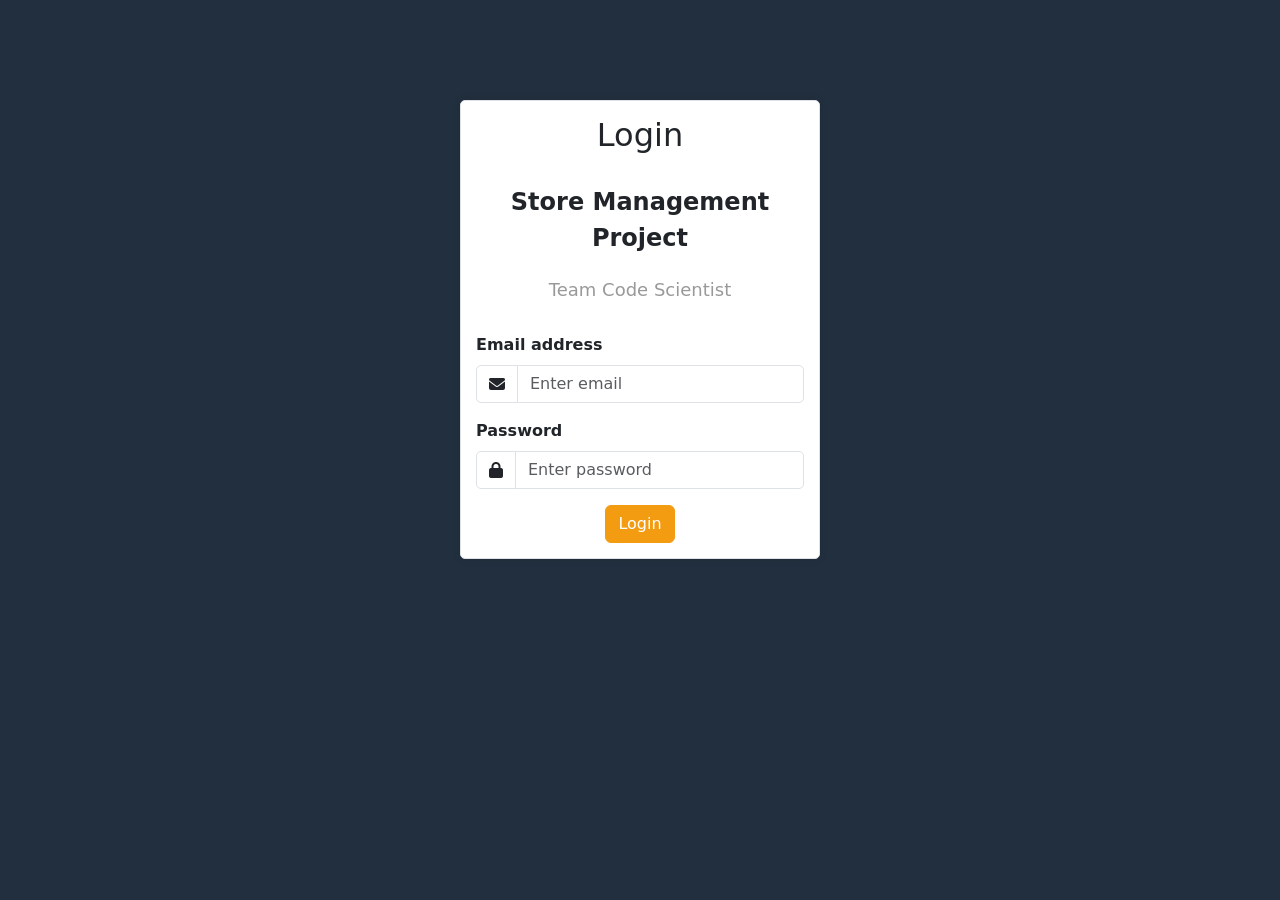
<file: Admin/login.html>
<!DOCTYPE html>
<html lang="en">
  <head>
    <meta charset="UTF-8" />
    <meta http-equiv="X-UA-Compatible" content="IE=edge" />
    <meta name="viewport" content="width=device-width, initial-scale=1.0" />
    <title>Login - Store Management Project</title>
    <link
      href="https://cdn.jsdelivr.net/npm/bootstrap@5.3.0/dist/css/bootstrap.min.css"
      rel="stylesheet"
      integrity="sha384-9ndCyUaIbzAi2FUVXJi0CjmCapSmO7SnpJef0486qhLnuZ2cdeRhO02iuK6FUUVM"
      crossorigin="anonymous"
    />
    <link
      rel="stylesheet"
      href="https://cdnjs.cloudflare.com/ajax/libs/font-awesome/6.4.0/css/all.min.css"
      integrity="sha512-iecdLmaskl7CVkqkXNQ/ZH/XLlvWZOJyj7Yy7tcenmpD1ypASozpmT/E0iPtmFIB46ZmdtAc9eNBvH0H/ZpiBw=="
      crossorigin="anonymous"
      referrerpolicy="no-referrer"
    />
    <link rel="stylesheet" href="css/style.css" />
    <style>
      body {
        background-color: #222F3E;
      }

      .login-form {
        max-width: 360px;
        margin: 0 auto;
        padding: 15px;
        background-color: #ffffff;
        border: 1px solid #dee2e6;
        border-radius: 5px;
        margin-top: 100px;
        box-shadow: 0px 0px 10px 0px rgba(0, 0, 0, 0.1);
      }

      .login-form h2 {
        text-align: center;
        margin-bottom: 30px;
      }

      .form-control:focus {
        box-shadow: none;
      }

      .form-control {
        border-radius: 5px;
      }

      .btn-primary {
        background-color: #F39C12;
        border-color: #F39C12;
      }

      .btn-primary:hover {
        background-color: #e78e0a;
        border-color: #e78e0a;
      }

      .text-center {
        text-align: center;
      }

      .project-title {
        text-align: center;
        margin-bottom: 20px;
        font-size: 24px;
        font-weight: bold;
      }

      .team-name {
        text-align: center;
        font-size: 18px;
        color: #999999;
        margin-bottom: 30px;
      }

      .form-label {
        font-weight: bold;
      }

      .input-group-text {
        background-color: #ffffff;
        border-radius: 5px;
      }
    </style>
  </head>
  <body>
    <div class="login-form">
      <h2>Login</h2>
      <div class="project-title">Store Management Project</div>
      <div class="team-name">Team Code Scientist</div>
      <form action="" method="post">
        <div class="mb-3">
          <label for="email" class="form-label">Email address</label>
          <div class="input-group">
            <span class="input-group-text">
              <i class="fas fa-envelope"></i>
            </span>
            <input type="email" class="form-control" id="email" name="email" placeholder="Enter email" required />
          </div>
        </div>
        <div class="mb-3">
          <label for="password" class="form-label">Password</label>
          <div class="input-group">
            <span class="input-group-text">
              <i class="fas fa-lock"></i>
            </span>
            <input type="password" class="form-control" id="password" name="password" placeholder="Enter password" required />
          </div>
        </div>
        <div class="text-center">
          <button type="submit" class="btn btn-primary">Login</button>
        </div>
      </form>
    </div>
  </body>
</html>
</file>
<file: Admin/css/style.css>
:root {
    --primary-color: #F39C12;
    --secondary-color: #222F3E;
    --body-color: white;
    --highlight-color: #F39C12;
    --breadcrumb-background: #f7e5c8;
    --footer-background: #222F3E;
    --footer-color: white;
  }
  
  * {
    padding: 0;
    margin: 0;
    outline: 0;
    box-sizing: border-box;
  }
  
  .out_body {
    height: 100vh;
    overflow: hidden;
  }
  
  .sidebar,
  .content {
    padding: 0;
  }
  
  .navbar-brand {
    color: var(--body-color);
  }
  
  .navbar-nav .nav-link {
    color: var(--body-color);
  }
  
  .dropdown-menu {
    background-color: var(--secondary-color);
  }
  
  .dropdown-item:focus,
  .dropdown-item:hover {
    background-color: var(--highlight-color);
    color: var(--body-color) !important;
  }
  
  .dropdown-item {
    background-color: var(--secondary-color);
    color: var(--body-color);
  }
  
  a:hover {
    color: var(--highlight-color) !important;
  }
  
  .navbar-nav .nav-link.active,
  .navbar-nav .nav-link.show {
    color: var(--highlight-color);
  }
  
  .nav_profile {
    padding-top: 10px;
    margin-right: 32px;
  }
  
  .nav_profile .nav-link {
    color: var(--body-color);
  }
  
  /* Sidebar */
  .user_part {
    color: var(--body-color);
  }
  
  .user_part img {
    margin: 0 auto;
    display: block;
    border-radius: 50%;
    width: 50px;
  }
  
  .user_part h5 {
    font-size: 16px;
    text-align: center;
  }
  
  .user_part p {
    text-align: center;
    font-size: 14px;
  }
  
  .user_part p i {
    color: green;
  }
  
  .sidebar a {
    color: var(--body-color);
  }
  
  .sidebar_container {
    background-color: var(--secondary-color);
    padding: 10px 10px 10px 20px;
  }
  
  .side-body {
    height: 68vh;
    background-color: var(--secondary-color);
  }
  
  .bg-primary {
    background-color: var(--secondary-color) !important;
  }
  
  .accordion-item {
    background-color: var(--secondary-color);
  }
  
  .accordion-button {
    background-color: var(--highlight-color) !important;
  }
  
  .bottom_sidebar {
    padding-left: 10px;
  }
  
  .bottom_sidebar a {
    text-decoration: none;
  }
  
  /* Breadcrumb */
  .breadcrumb {
    margin-bottom: 0;
    padding: 8px 22px;
    width: 100%;
    background-color: var(--breadcrumb-background);
  }
  
  .breadcrumb-item a {
    color: grey;
    text-decoration: none;
  }
  
  .main_content {
    padding: 20px;
  }
  
  /* Footer */
  .footer {
    background-color: var(--footer-background);
    color: var(--footer-color);
    padding: 12px;
    text-align: center;
  }
</file>
<file: Alamin/Admin/css/style.css>
:root {
    --primary-color: #F39C12;
    --secondary-color: #222F3E;
    --body-color: white;
    --highlight-color: #F39C12;
    --breadcrumb-background: #f7e5c8;
    --footer-background: #222F3E;
    --footer-color: white;
  }

.dark-mode {
  --primary-color: #F39C12;
  --secondary-color: #222F3E;
  --body-color: white;
  --highlight-color: #1261f3;
  --breadcrumb-background: #c8d5f7;
  --footer-background: #222F3E;
  --footer-color: white;
      }
* {
  padding: 0;
  margin: 0;
  outline: 0;
  box-sizing: border-box;
}
  
  .out_body {
    height: 100vh;
  }
  body{
    overflow-x: hidden;
  }
  .sidebar,
  .content {
    padding: 0;
    margin: 0;
    overflow: hidden;
  }
  
  .navbar-brand {
    color: var(--body-color);
  }
  
  .navbar-nav .nav-link {
    color: var(--body-color);
  }
  
  .dropdown-menu {
    background-color: var(--secondary-color);
  }
  
  .dropdown-item:focus,
  .dropdown-item:hover {
    background-color: var(--highlight-color);
    color: var(--body-color) !important;
  }
  
  .dropdown-item {
    background-color: var(--secondary-color);
    color: var(--body-color);
  }
  
  a:hover {
    color: var(--highlight-color) !important;
  }
  
  .navbar-nav .nav-link.active,
  .navbar-nav .nav-link.show {
    color: var(--highlight-color);
  }
  
  .nav_profile {
    padding-top: 10px;
    margin-right: 32px;
  }
  
  .nav_profile .nav-link {
    color: var(--body-color);
  }
  
  /* Sidebar */
  .user_part {
    color: var(--body-color);
  }
  
  .user_part img {
    margin: 0 auto;
    display: block;
    border-radius: 50%;
    width: 50px;
  }
  
  .user_part h5 {
    font-size: 16px;
    text-align: center;
  }
  
  .user_part p {
    text-align: center;
    font-size: 14px;
  }
  
  .user_part p i {
    color: green;
  }
  
  .sidebar a {
    color: var(--body-color);
  }
  
  .sidebar_container {
    background-color: var(--secondary-color);
    padding: 10px 10px 10px 20px;
  }
  
  .side-body {
    height: 68vh;
    background-color: var(--secondary-color);
  }
  
  .bg-primary {
    background-color: var(--secondary-color) !important;
  }
  
  .accordion-item {
    background-color: var(--secondary-color);
  }
  
  .accordion-button {
    background-color: var(--highlight-color) !important;
  }
  
  .bottom_sidebar {
    padding-left: 10px;
  }
  
  .bottom_sidebar a {
    text-decoration: none;
  }
  
  /* Breadcrumb */
  .breadcrumb {
    margin-bottom: 0;
    padding: 8px 22px;
    width: 100%;
    background-color: var(--breadcrumb-background);
  }
  
  .breadcrumb-item a {
    color: grey;
    text-decoration: none;
  }
  
  .main_content {
    padding: 10px 20px 10px 10px;
  }
  
  /* Footer */
  .footer {
    background-color: var(--footer-background);
    color: var(--footer-color);
    padding: 12px;
    text-align: center;
  }
  

  /* All_Customer Page Css Start */
  table {
      width: 100%;
      border-collapse: collapse;
    }

    th, td {
      padding: 8px;
      text-align: left;
      border-bottom: 1px solid #ddd;
    }

    th {
      background-color: var( --secondary-color);
      color: var(--body-color);
    }
    .edit-btn{
      border: none;
      padding: 5px 7px;
      color: var(--body-color);
      background-color: var(--secondary-color);
    }
    .delete-btn{
      border: none;
      padding: 5px 7px;
      color: var(--body-color);
      background-color: red;
    }
    .pagination {
      display: inline-block;
      margin-top: 10px;
    }

    .pagination a {
      color: black;
      float: left;
      padding: 8px 16px;
      text-decoration: none;
      border: 1px solid #ddd;
      margin: 0 4px;
    }

    .pagination a.active {
      background-color: var(--secondary-color);
      color: white;
      border: 1px solid var(--secondary-color);
    }

    .pagination a:hover:not(.active) {
      background-color: #ddd;
    }

    .select-all {
      margin-right: 10px;
    }
  /* All_Customer Page Css End */

  /* Responsive Start */
@media (min-width: 0px){
  .navbar-toggler{
    background-color: var(--highlight-color);
  }
  .bottom_sidebar{
    margin-top: 20px
  }
};
@media (min-width: 576px){
};

@media (min-width: 768px){

};

@media (min-width: 992px){

};

@media (min-width: 1200px){

};

@media (min-width: 1400px){

};
  /* Responsive End */
</file>
<file: Admin Project/css/style.css>
@import url("https://fonts.googleapis.com/css2?family=Poppins:wght@200;400;600;700&display=swap");

:root {
  --primary-color: #f39c12;
  --secondary-color: #222f3e;
  --body-color: white;
  --highlight-color: #f39c12;
  --breadcrumb-background: #f7e5c8;
  --footer-background: #222f3e;
  --footer-color: white;
}

.dark-mode {
  --primary-color: #f39c12;
  --secondary-color: #222f3e;
  --body-color: white;
  --highlight-color: #2270ff;
  --breadcrumb-background: #c8d5f7;
  --footer-background: #222f3e;
  --footer-color: white;
}

* {
  padding: 0;
  margin: 0;
  outline: 0;
  box-sizing: border-box;
}
/* Loading Start */
#loading {
  position: absolute;
  left: 50%;
  top: 50%;
  transform: translate(-50%, -50%);
}
/* Loading End */
/* Common start */
.mybtn-hightlight {
  display: block;
  margin: 0 auto;
  background-color: var(--secondary-color);
  color: var(--body-color);
}

.mybtn-hightlight:hover {
  background-color: var(--highlight-color);
  color: var(--secondary-color);
}

#response {
  text-align: center;
  color: green;
  font-size: 20px;
}

#loading {
  margin-left: 20px;
  color: var(--secondary-color);
  font-size: 20px;
}

/* Common End */
/* Dashboard page Start */
.order-card {
  color: #fff;
}

.bg-c-blue {
  background: linear-gradient(45deg, #4099ff, #73b4ff);
}

.bg-c-green {
  background: linear-gradient(45deg, #2ed8b6, #59e0c5);
}

.bg-c-yellow {
  background: linear-gradient(45deg, #ffb64d, #ffcb80);
}

.bg-c-pink {
  background: linear-gradient(45deg, #ff5370, #ff869a);
}

.card {
  border-radius: 5px;
  -webkit-box-shadow: 0 1px 2.94px 0.06px rgba(4, 26, 55, 0.16);
  box-shadow: 0 1px 2.94px 0.06px rgba(4, 26, 55, 0.16);
  border: none;
  margin-bottom: 30px;
  -webkit-transition: all 0.3s ease-in-out;
  transition: all 0.3s ease-in-out;
}

.card .card-block {
  padding: 25px;
}

.order-card i {
  font-size: 26px;
}

.f-left {
  float: left;
}

.f-right {
  float: right;
}

/* Dashboard page End */

/* Scrollbar start */
/* width */
::-webkit-scrollbar {
  width: 0;
}

/* Track */
::-webkit-scrollbar-track {
  border-radius: 10px;
}

/* Handle */
::-webkit-scrollbar-thumb {
  background: var(--secondary-color);
  border-radius: 10px;
}

/* Handle on hover */
::-webkit-scrollbar-thumb:hover {
  background: var(--highlight-color);
}

.products_group::-webkit-scrollbar {
  width: 7px; /* width of the scrollbar */
}
/* Scrollbar end */

.out_body {
  height: 100vh;
}

body {
  overflow-x: hidden;
}

.sidebar,
.content {
  position: relative;
  padding: 0;
  margin: 0;
  overflow: hidden;
}

.navbar-brand {
  color: var(--body-color);
}

.navbar-nav .nav-link {
  color: var(--body-color);
}

.dropdown-menu {
  background-color: var(--secondary-color);
}

.fa-droplet {
  color: var(--highlight-color) !important;
}

.dropdown-item:focus,
.dropdown-item:hover {
  background-color: var(--highlight-color);
  color: var(--body-color) !important;
}

.dropdown-item {
  background-color: var(--secondary-color);
  color: var(--body-color);
}

a:hover {
  color: var(--highlight-color) !important;
}

.navbar-nav .nav-link.active,
.navbar-nav .nav-link.show {
  color: var(--highlight-color);
}

.nav_profile {
  padding-top: 10px;
  margin-right: 32px;
}

.nav_profile .nav-link {
  color: var(--body-color);
}

/* Sidebar */
.user_part {
  color: var(--body-color);
}

/* .user_part img {
  margin: 0 auto;
  display: block;
  border-radius: 50%;
  width: 50px;
  height: 50px;
} */
.user_part div {
  margin: 0 auto;
  border-radius: 50%;
  width: 50px;
  height: 50px;
  overflow: hidden;
}

.user_part h5 {
  font-size: 16px;
  text-align: center;
}

.user_part p {
  text-align: center;
  font-size: 14px;
}

.user_part p i {
  color: green;
}

.sidebar a {
  color: var(--body-color);
}

.sidebar_container {
  background-color: var(--secondary-color);
  padding: 10px 10px 10px 20px;
  height: 100%;
}

.side-body {
  height: 68vh;
  background-color: var(--secondary-color);
  overflow: scroll;
}

.bg-primary {
  background-color: var(--secondary-color) !important;
}

.accordion-item {
  background-color: var(--secondary-color);
}

.accordion-button {
  background-color: var(--highlight-color) !important;
}

.bottom_sidebar {
  padding-left: 10px;
}

.bottom_sidebar a {
  text-decoration: none;
}

/* content start */
.content {
  margin: 0;
  padding: 0;
  height: 90vh;
  overflow: scroll;
}

/* content end */

/* Breadcrumb */
.breadcrumb {
  margin-bottom: 0;
  padding: 8px 22px;
  width: 100%;
  background-color: var(--breadcrumb-background);
}

.breadcrumb-item a {
  color: grey;
  text-decoration: none;
}

.main_content {
  padding: 10px 20px 10px 10px;
}

.user_img {
  width: 50px;
}

/* Split start */
.split {
  position: relative;
  display: flex;
  flex-direction: row;
}

.gutter {
  background-color: #eee;
  background-repeat: no-repeat;
  background-position: 50%;
}

.gutter.gutter-horizontal {
  background-image: url("[data-uri]");
  cursor: col-resize;
}

/* Split End */

/* Sweet Alert  Design Start*/
/* Change the button background color */
swal-title {
  color: var(--secondary-color);
}
.swal-button {
  background-color: var(--secondary-color);
  color: var(--body-color); /* Your desired color */
}
.swal-button:not([disabled]):hover {
  background-color: var(--highlight-color);
  color: var(--body-color);
}
.swal-footer {
  text-align: center;
}
/* Sweet Alert  Design end*/

/* Hide colums of Product table */
#product_information_table tr th:nth-child(7),
#product_information_table tr td:nth-child(7),
#product_information_table tr th:nth-child(8),
#product_information_table tr td:nth-child(8),
#product_information_table tr th:nth-child(11),
#product_information_table tr td:nth-child(11) {
  display: none;
}

/* Footer */
.footer {
  background-color: var(--footer-background);
  color: var(--footer-color);
  padding: 12px;
  text-align: center;
}

/* All_Customer Page Css Start */
table {
  width: 100%;
  border-collapse: collapse;
}

th,
td {
  padding: 8px;
  text-align: left;
  border-bottom: 1px solid #ddd;
}

th {
  background-color: var(--secondary-color);
  color: var(--body-color);
}

.edit-btn {
  border: none;
  padding: 5px 7px;
  color: var(--body-color);
  background-color: var(--secondary-color);
}

.delete-btn {
  border: none;
  padding: 5px 7px;
  color: var(--body-color);
  background-color: red;
}

.pagination {
  display: inline-block;
  margin-top: 10px;
}

.pagination a {
  color: black;
  float: left;
  padding: 8px 16px;
  text-decoration: none;
  border: 1px solid #ddd;
  margin: 0 4px;
}

.pagination a.active {
  background-color: var(--secondary-color);
  color: white;
  border: 1px solid var(--secondary-color);
}

.pagination a:hover:not(.active) {
  background-color: #ddd;
}

.select-all {
  margin-right: 10px;
}

/* Create order page Start */
.card-title {
  height: 45px;
  text-overflow: ellipsis;
}
.card-body {
  padding: 5px;
}

.product {
  margin-bottom: 10px;
}
.img_container {
  padding: 5px;
  display: flex;
  height: 10rem;
  width: 100%;
  justify-content: center;
  align-items: center;
}
.img_container img {
  width: 100%;
  max-width: 100%;
  max-height: 100%;
  object-fit: cover;
}
/* Create order page end */

/* All_Customer Page Css End */
label {
  margin: 10px 0;
}

/* Create Order Form Css Start */

/* Create Order Form Css End */

/* Invoice Print CSS Start */

@media print {
  * {
    visibility: hidden;
  }
  .col-md-6 {
    width: 50%;
  }
  .invoice-container,
  .invoice-container * {
    visibility: visible;
    page-break-after: avoid;
    page-break-inside: avoid;
    page-break-before: avoid;
  }

  .invoice-container {
    height: 400px;
    position: fixed;
    left: 0;
    top: 0;
    right: 0;
    bottom: 0;
  }
}
/* Invoice Print CSS End */

/* Responsive Start */
@media (min-width: 0px) {
  .navbar-toggler {
    background-color: var(--highlight-color);
  }

  .bottom_sidebar {
    margin-top: 20px;
  }
}

@media (min-width: 576px) {
}

@media (min-width: 768px) {
}

@media (min-width: 992px) {
  /* .accordion-button {
    padding: 0;
  } */
}

@media (min-width: 1200px) {
}

@media (min-width: 1400px) {
  .sidebar {
    width: 20%;
  }

  .content {
    width: 80%;
  }
}

/* Responsive End */
</file>
